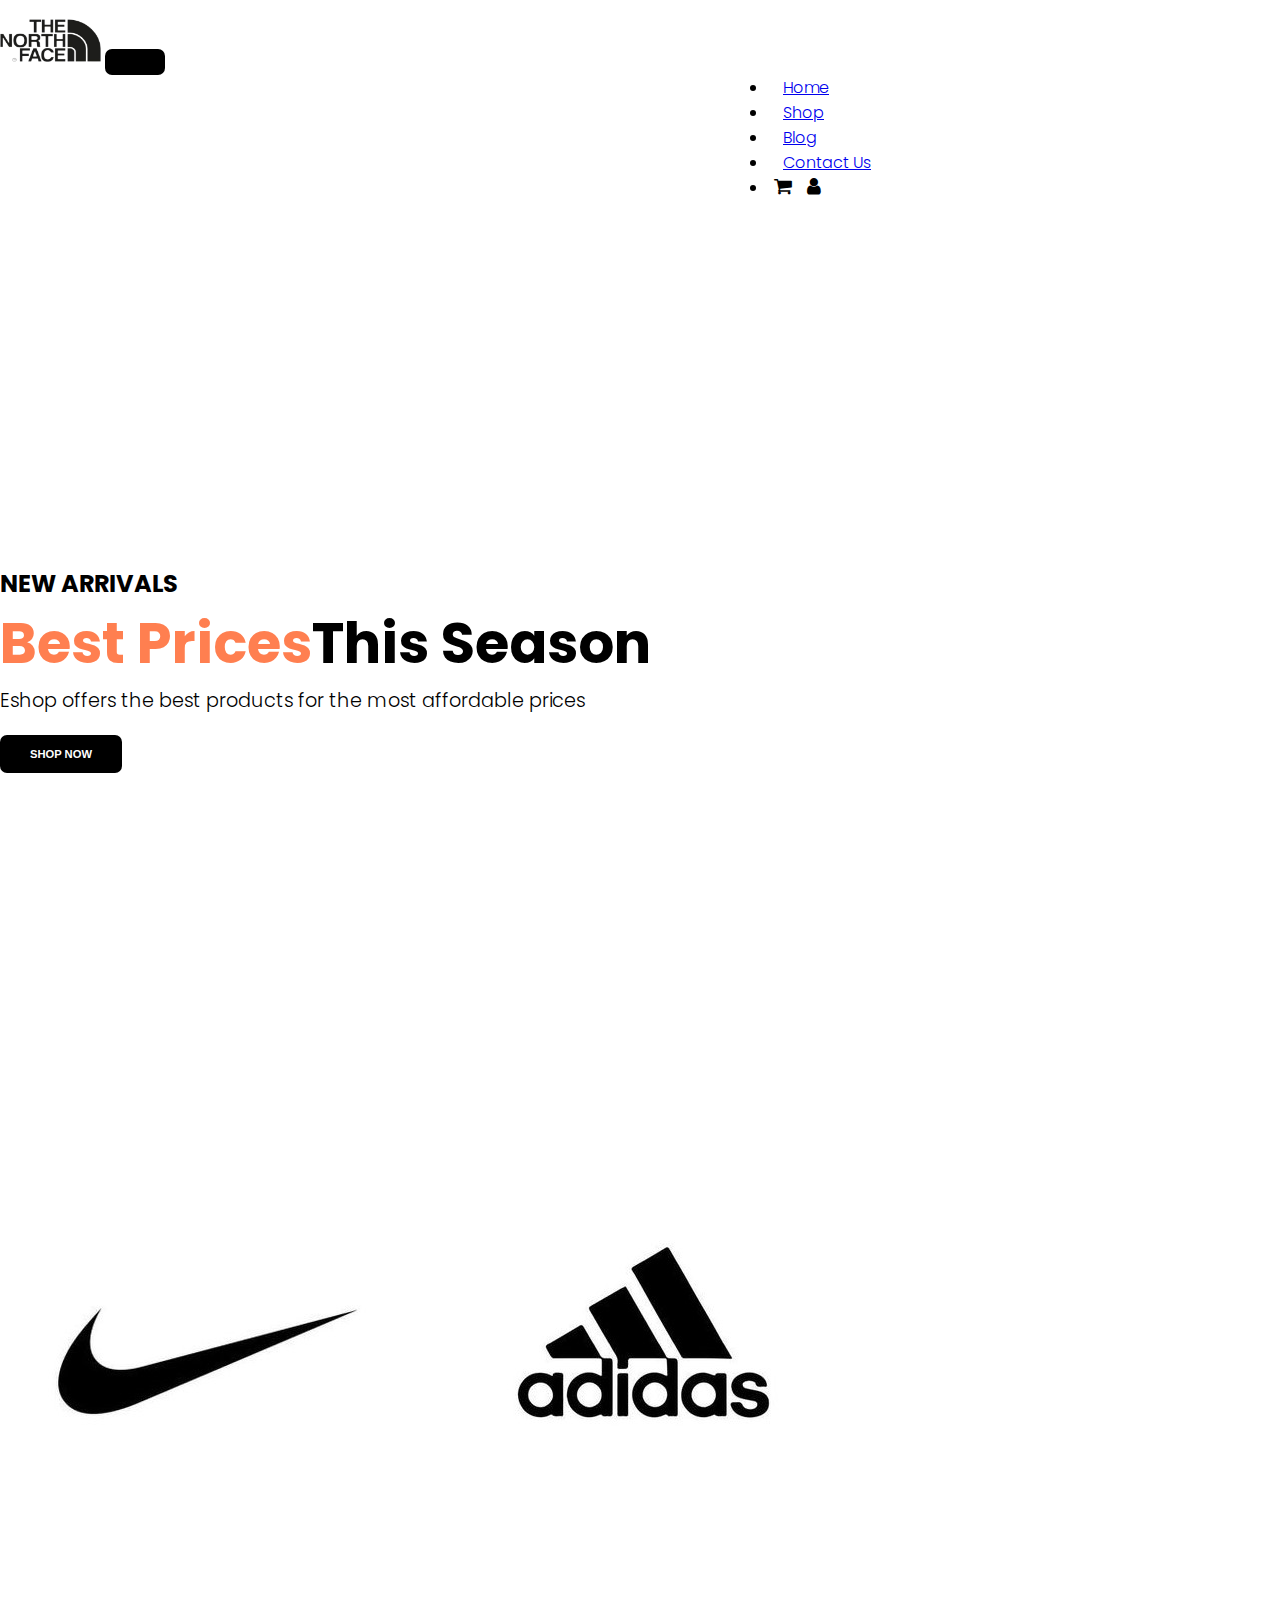
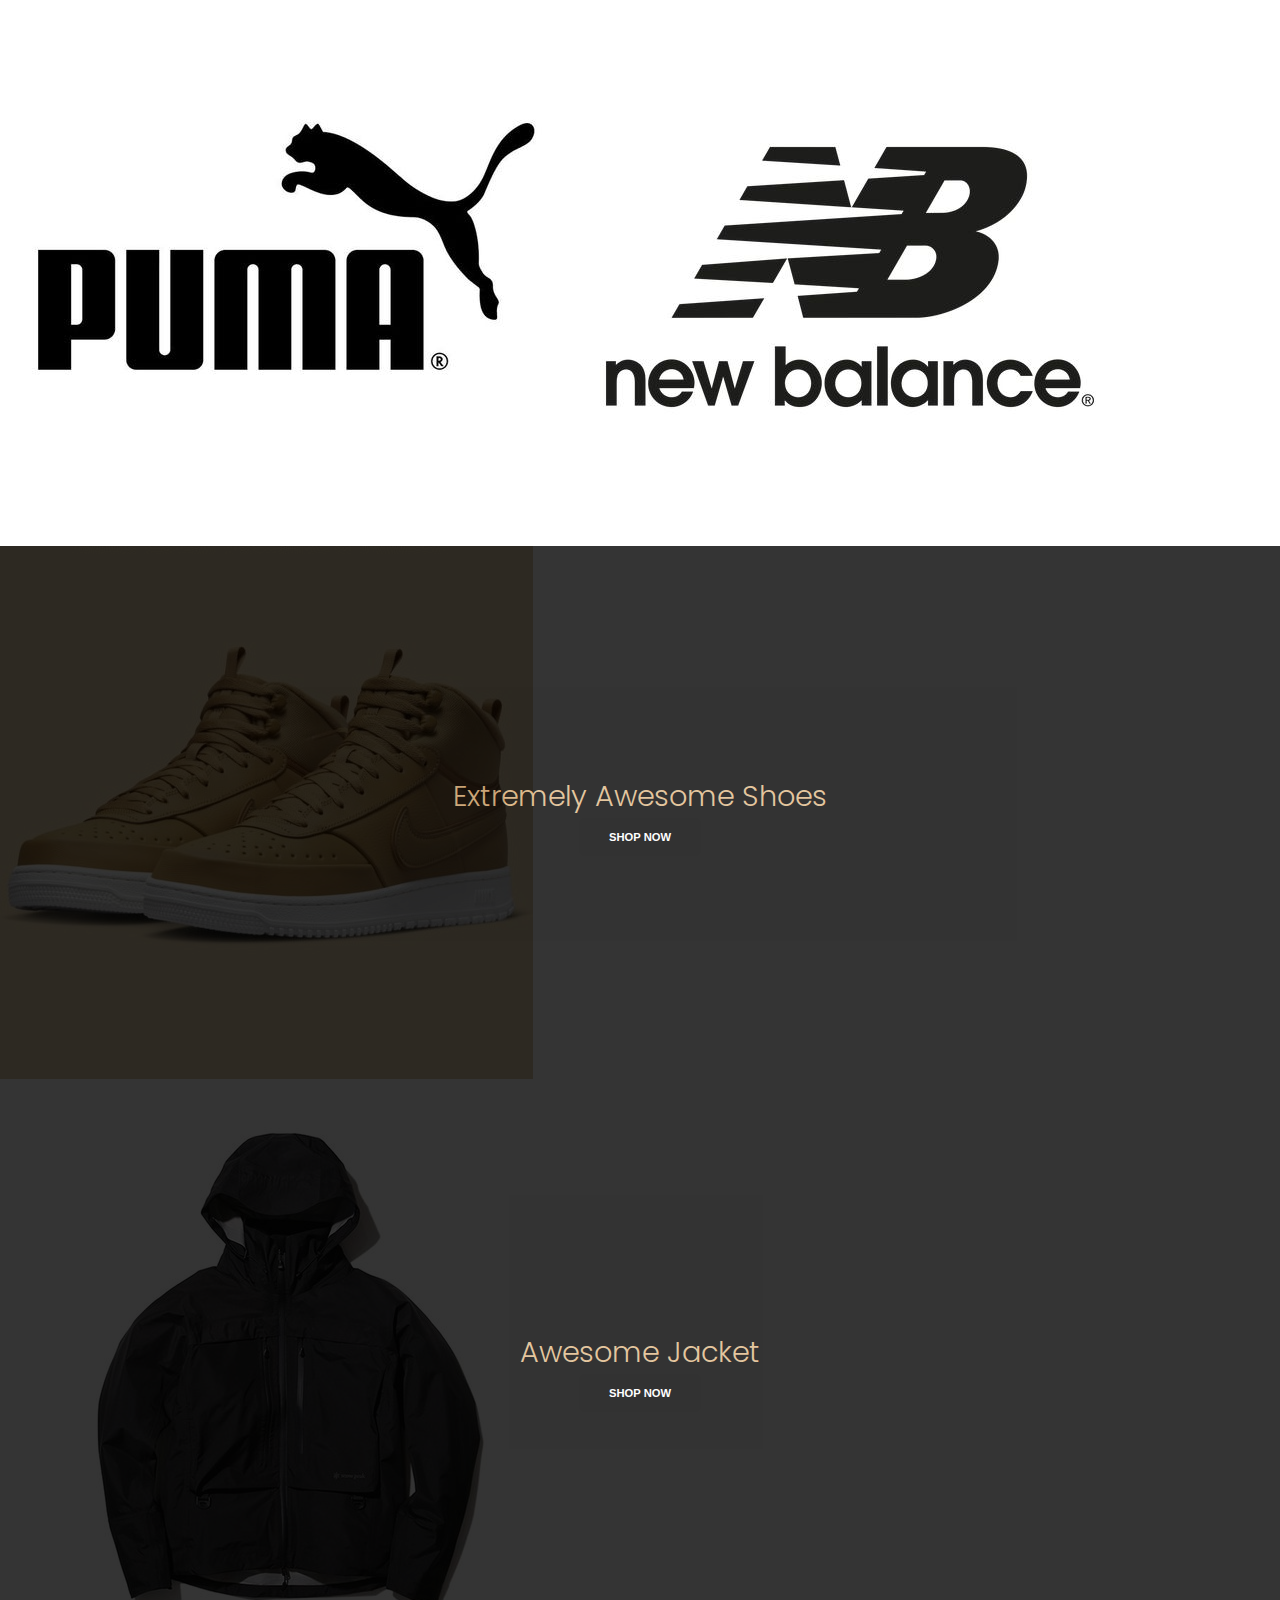
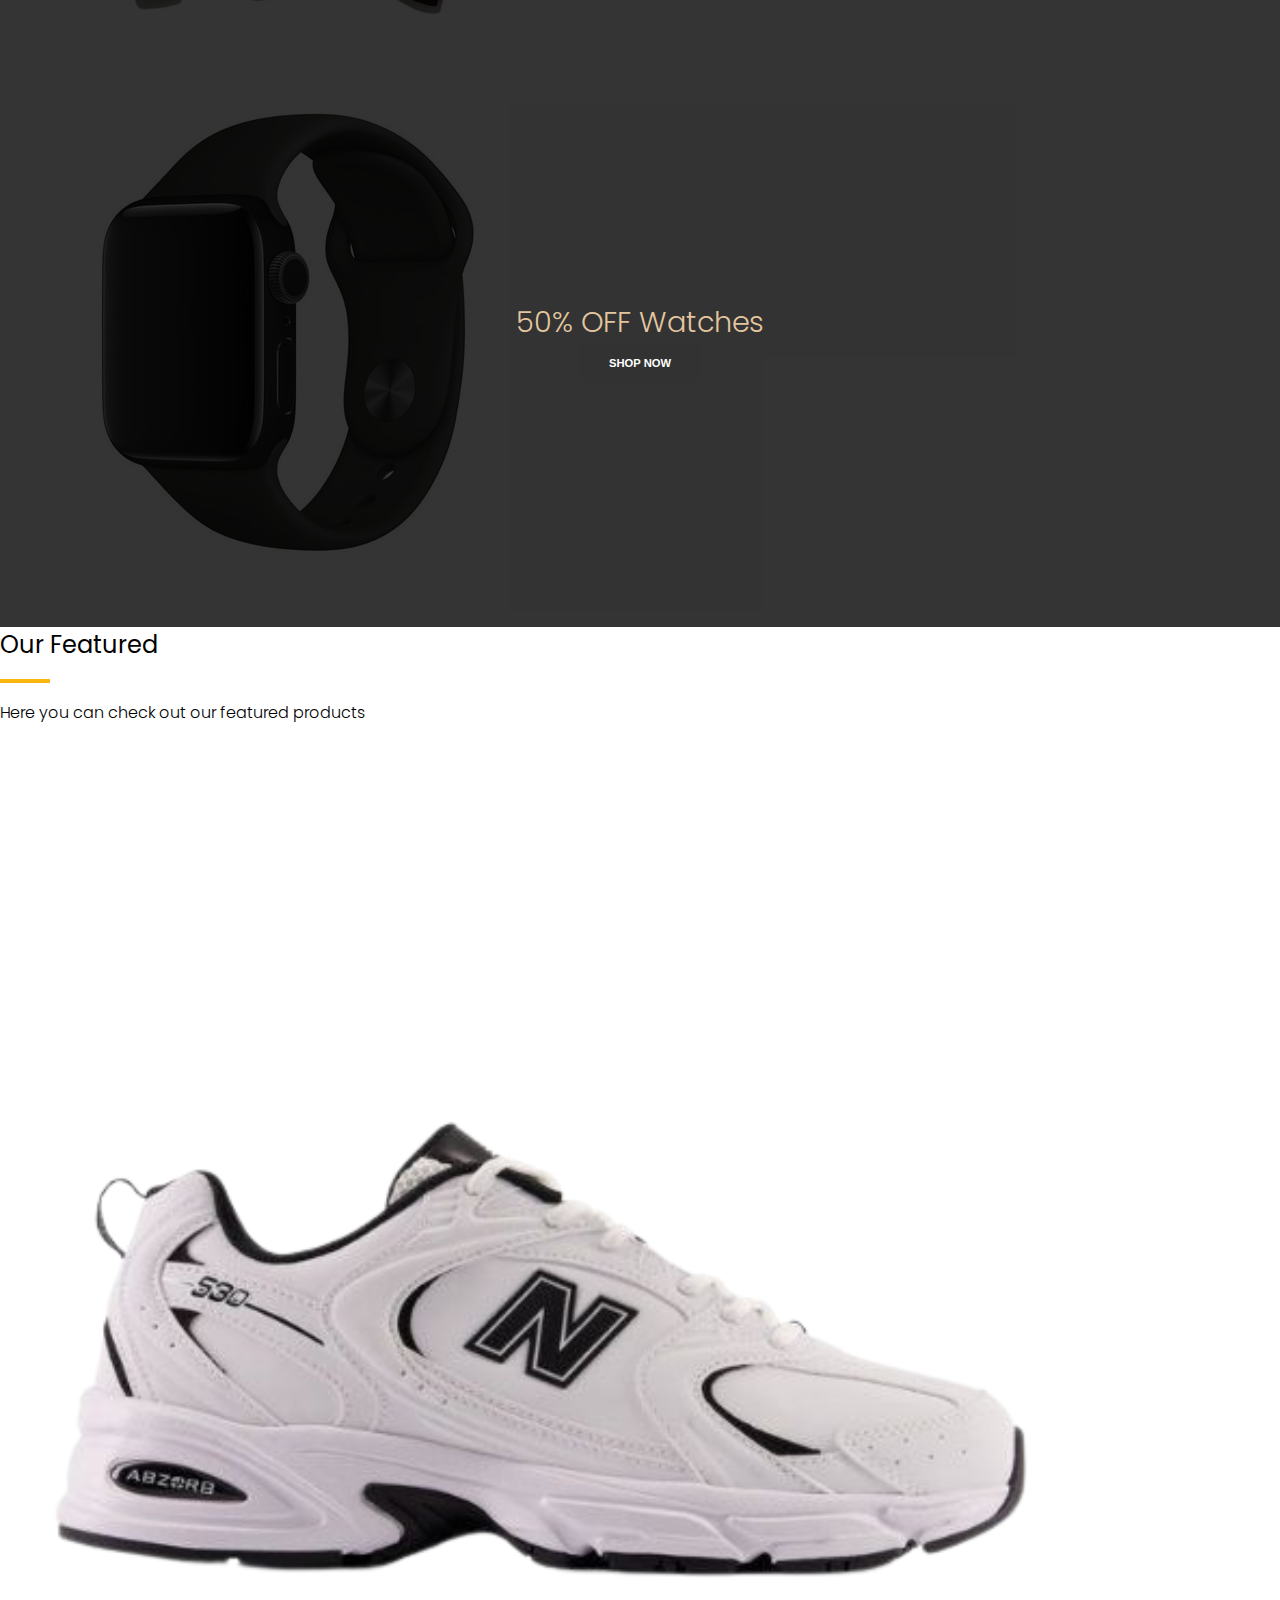
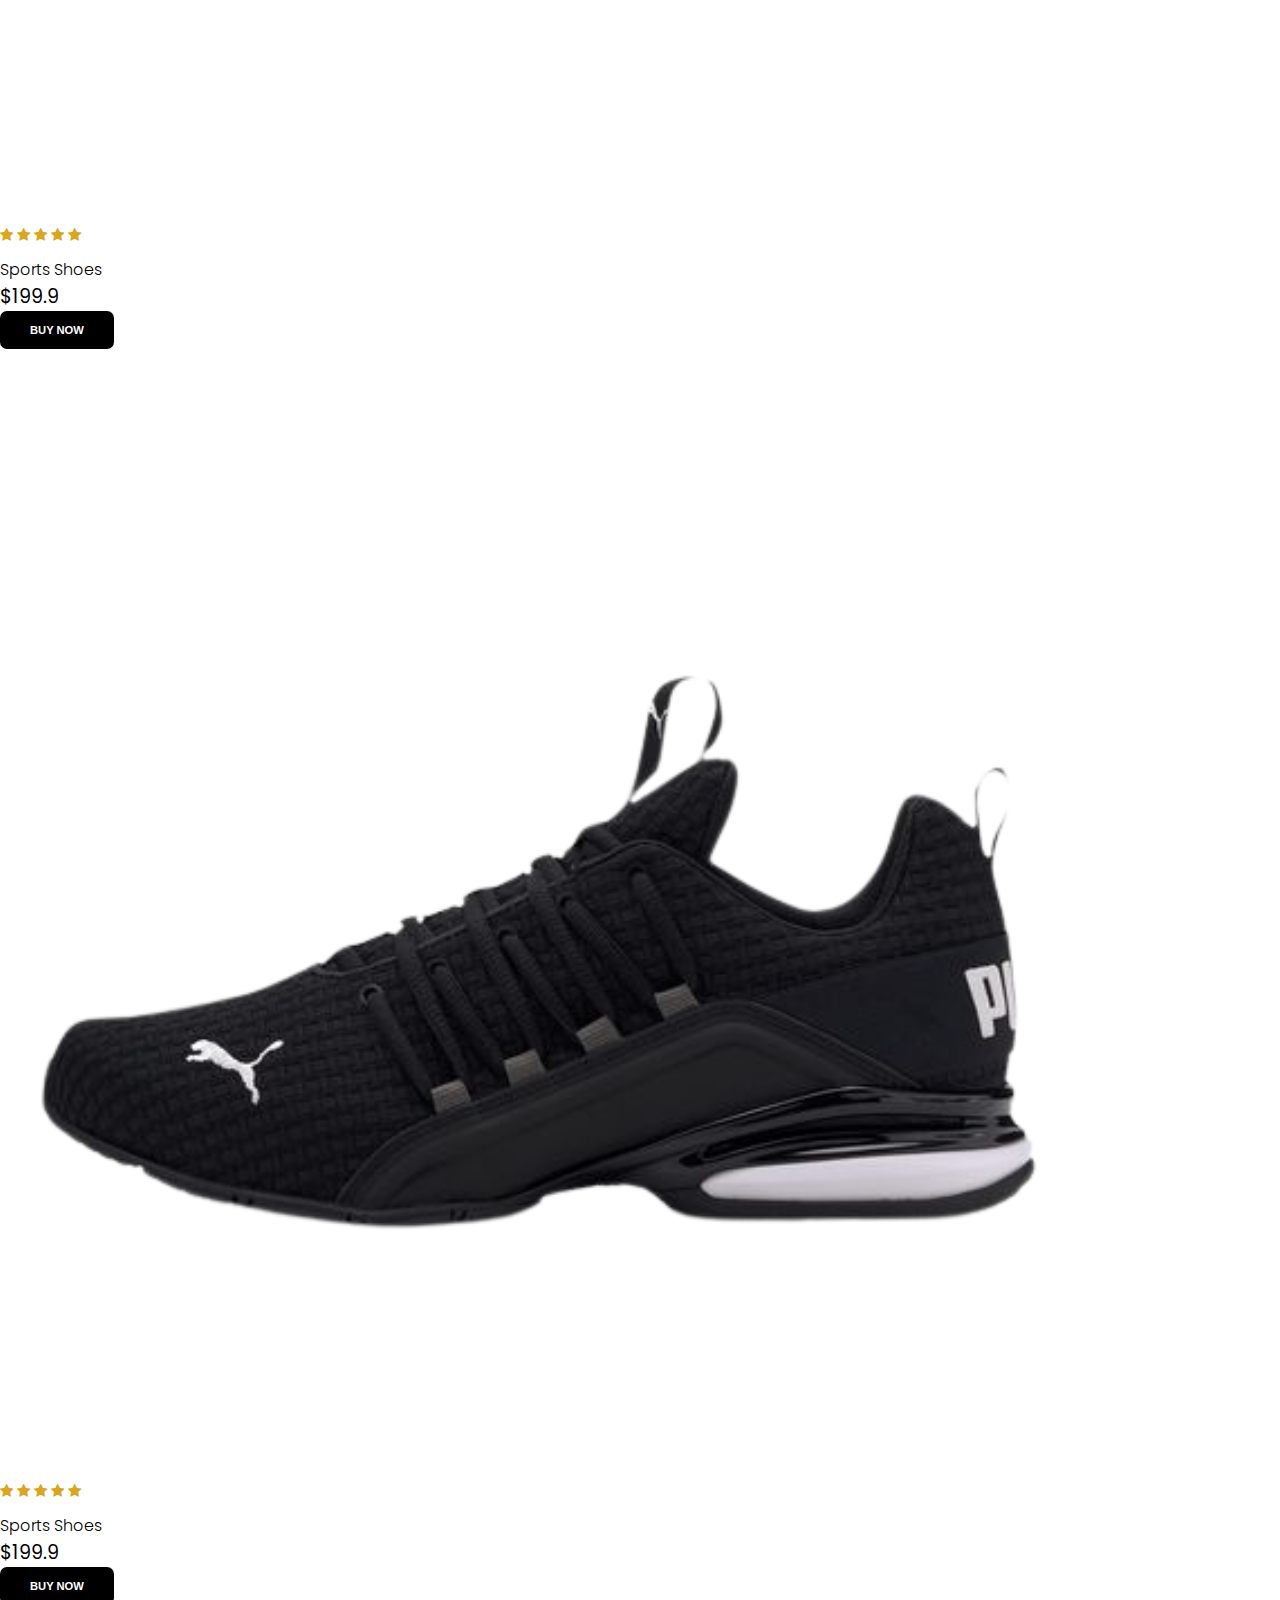
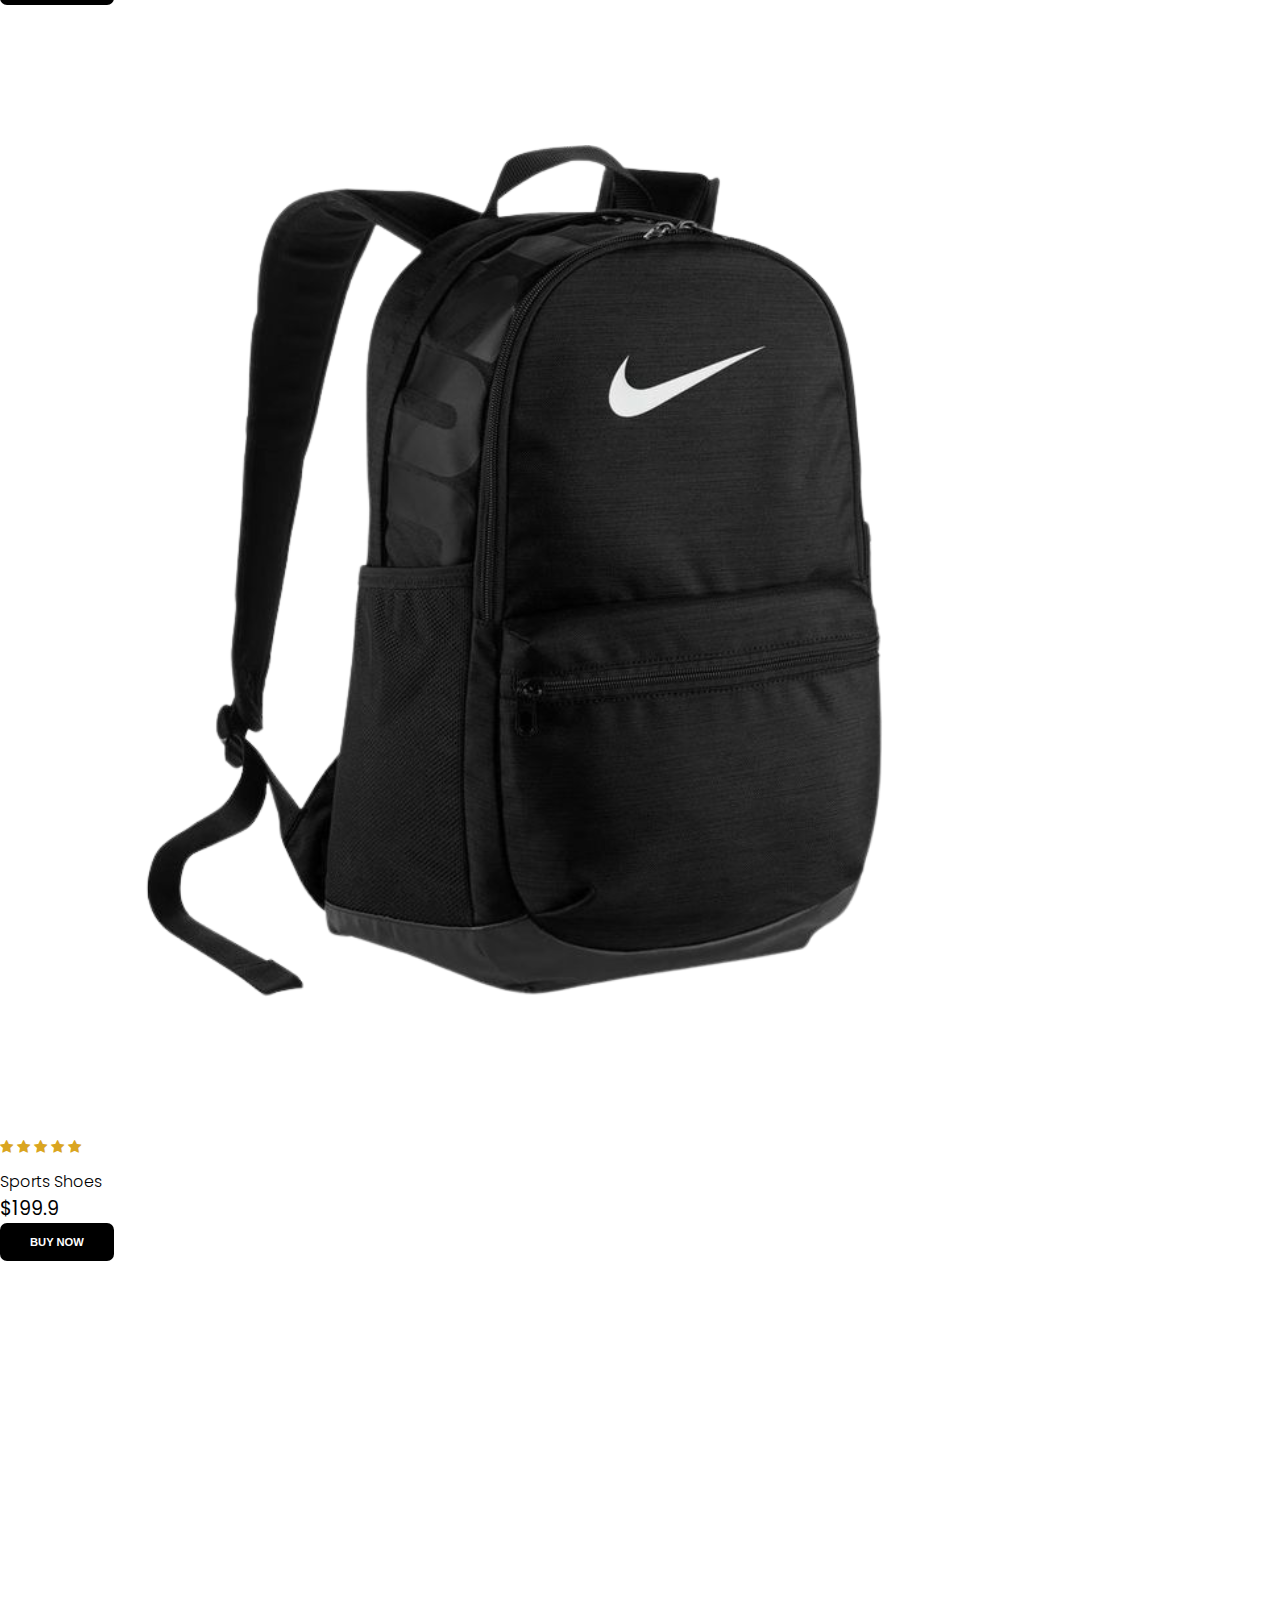
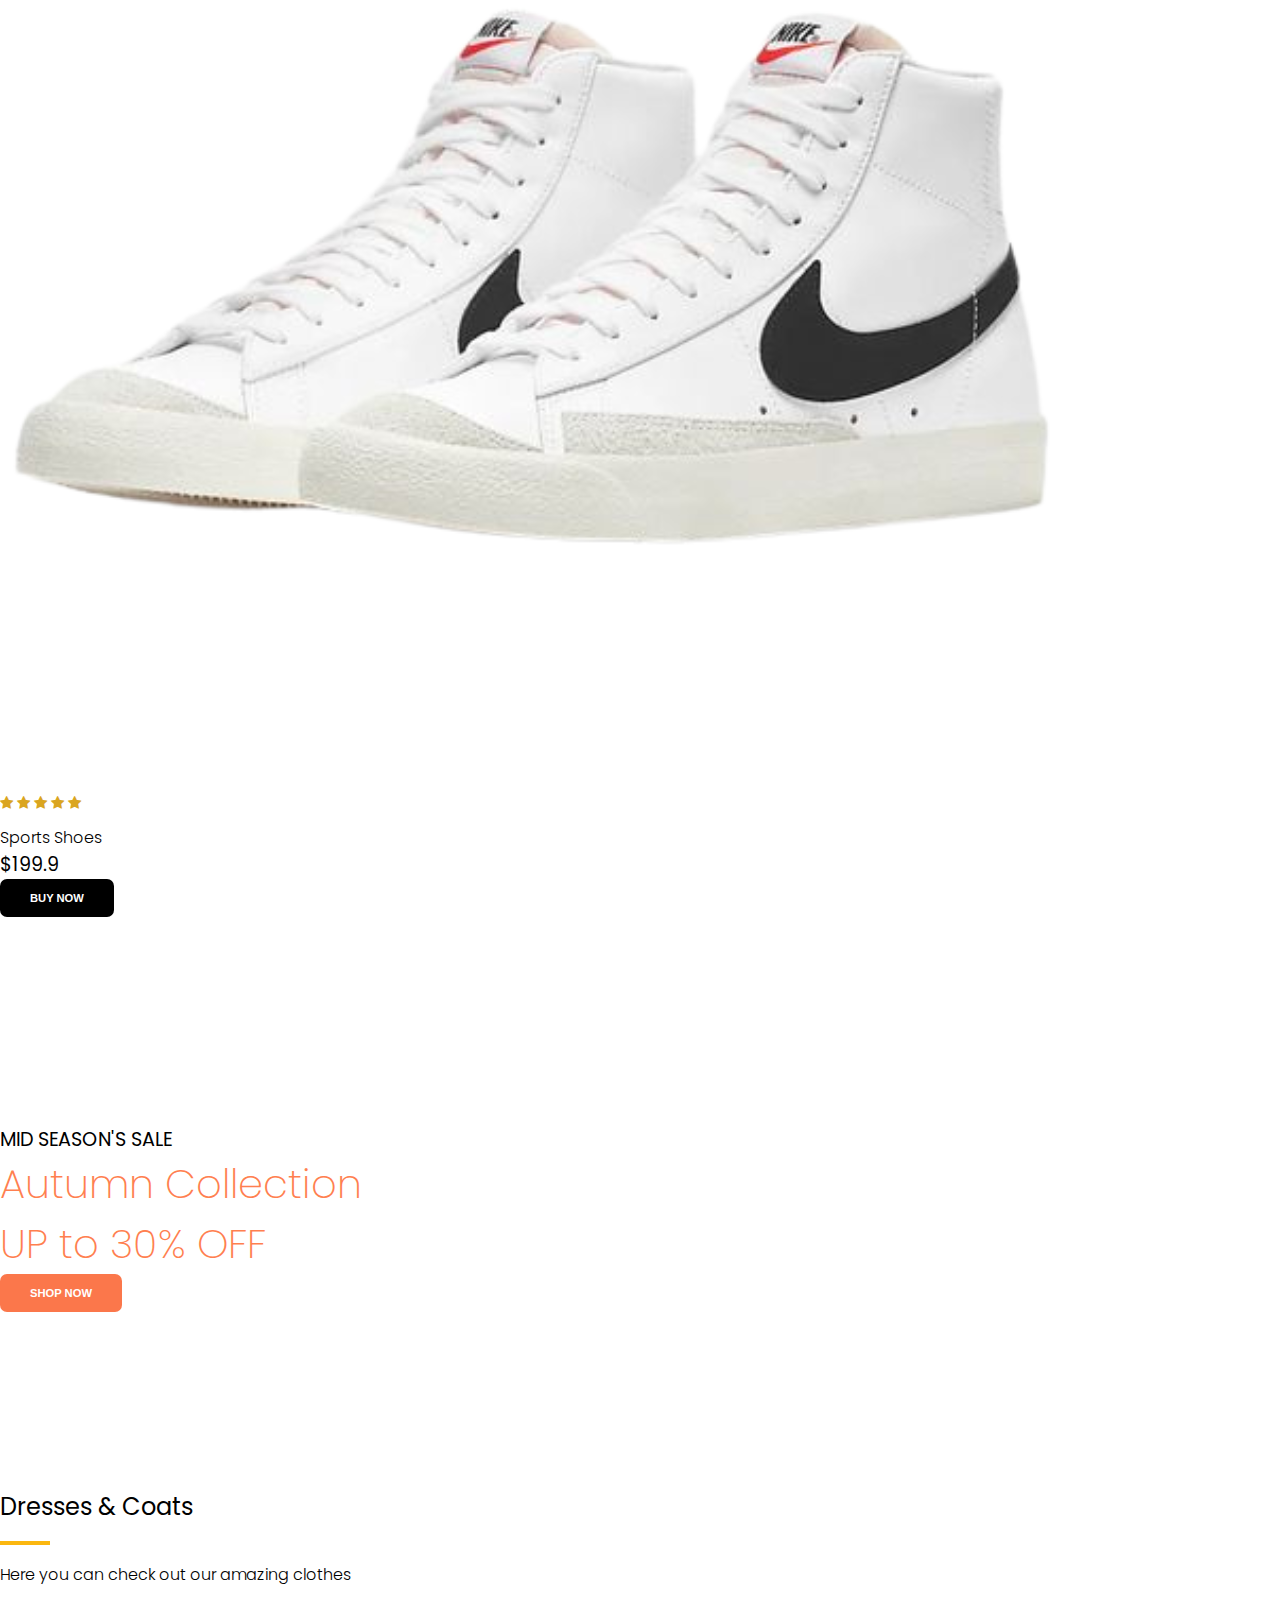
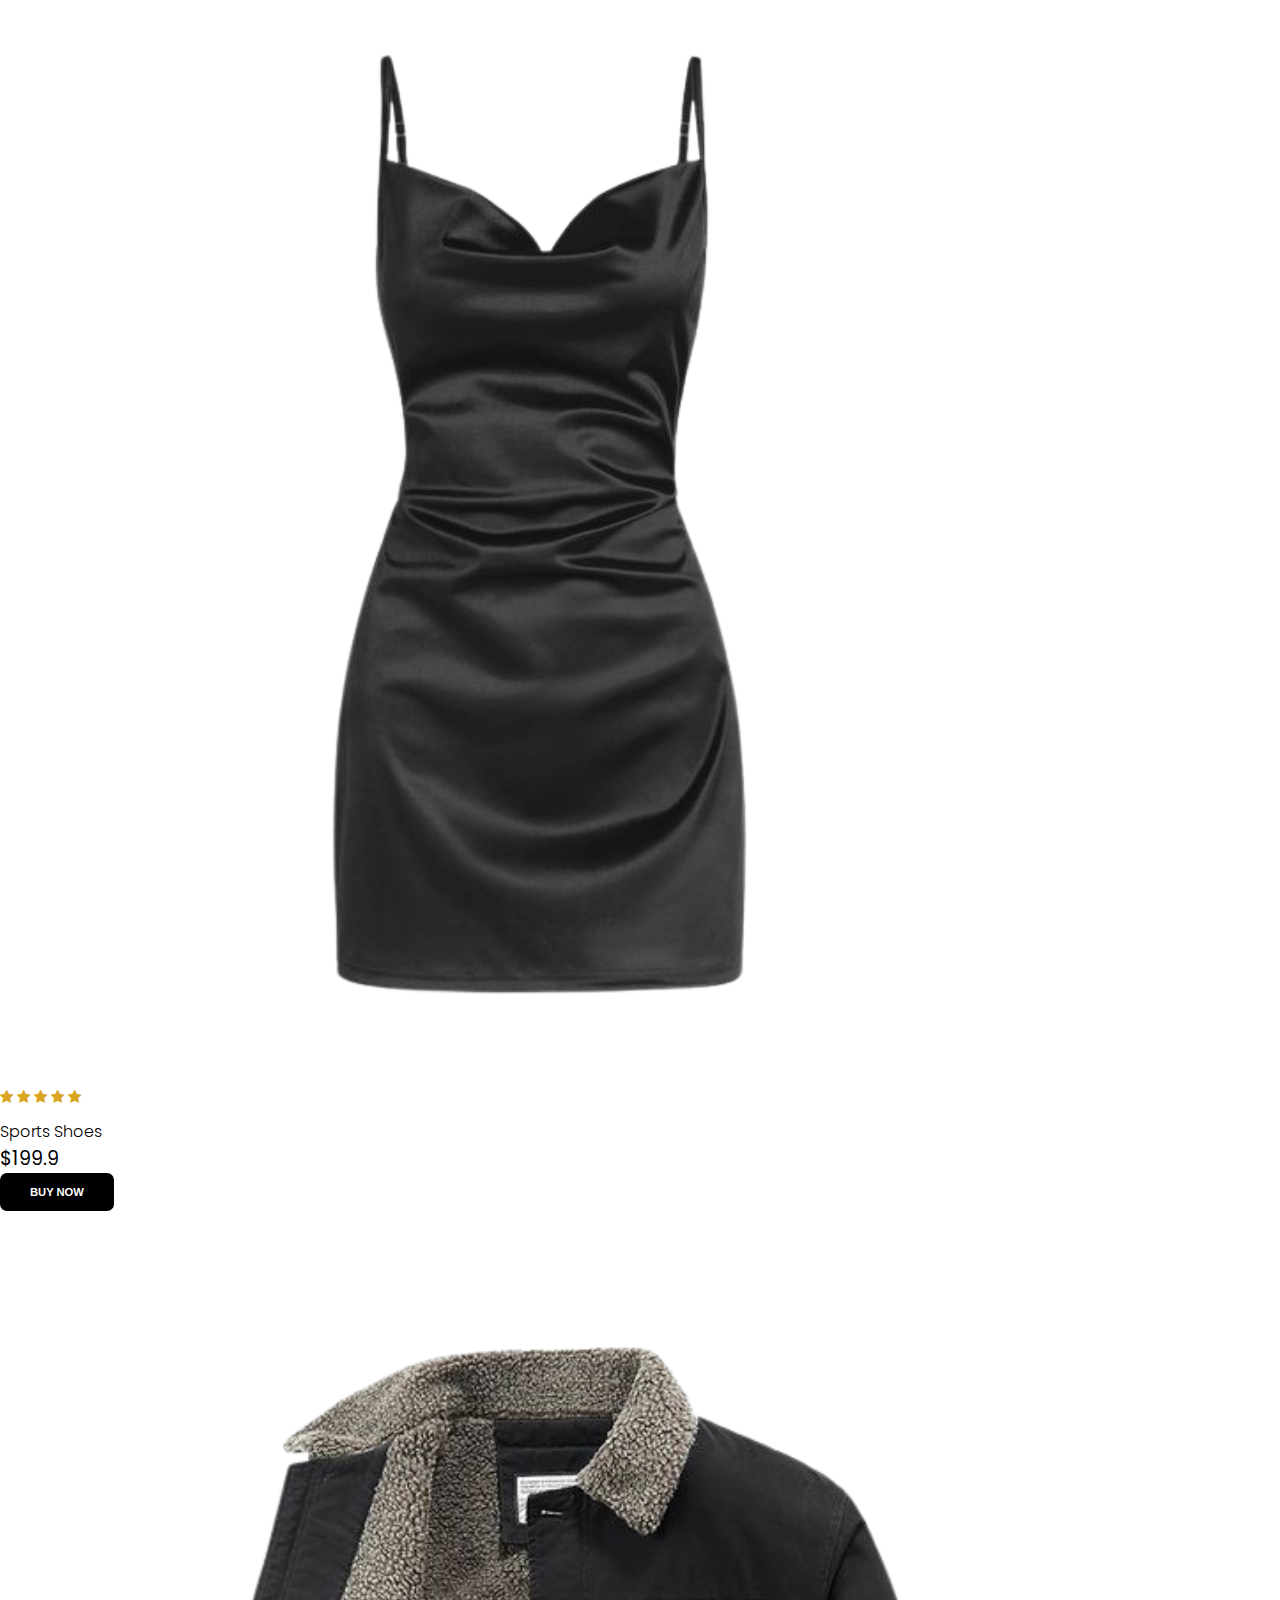
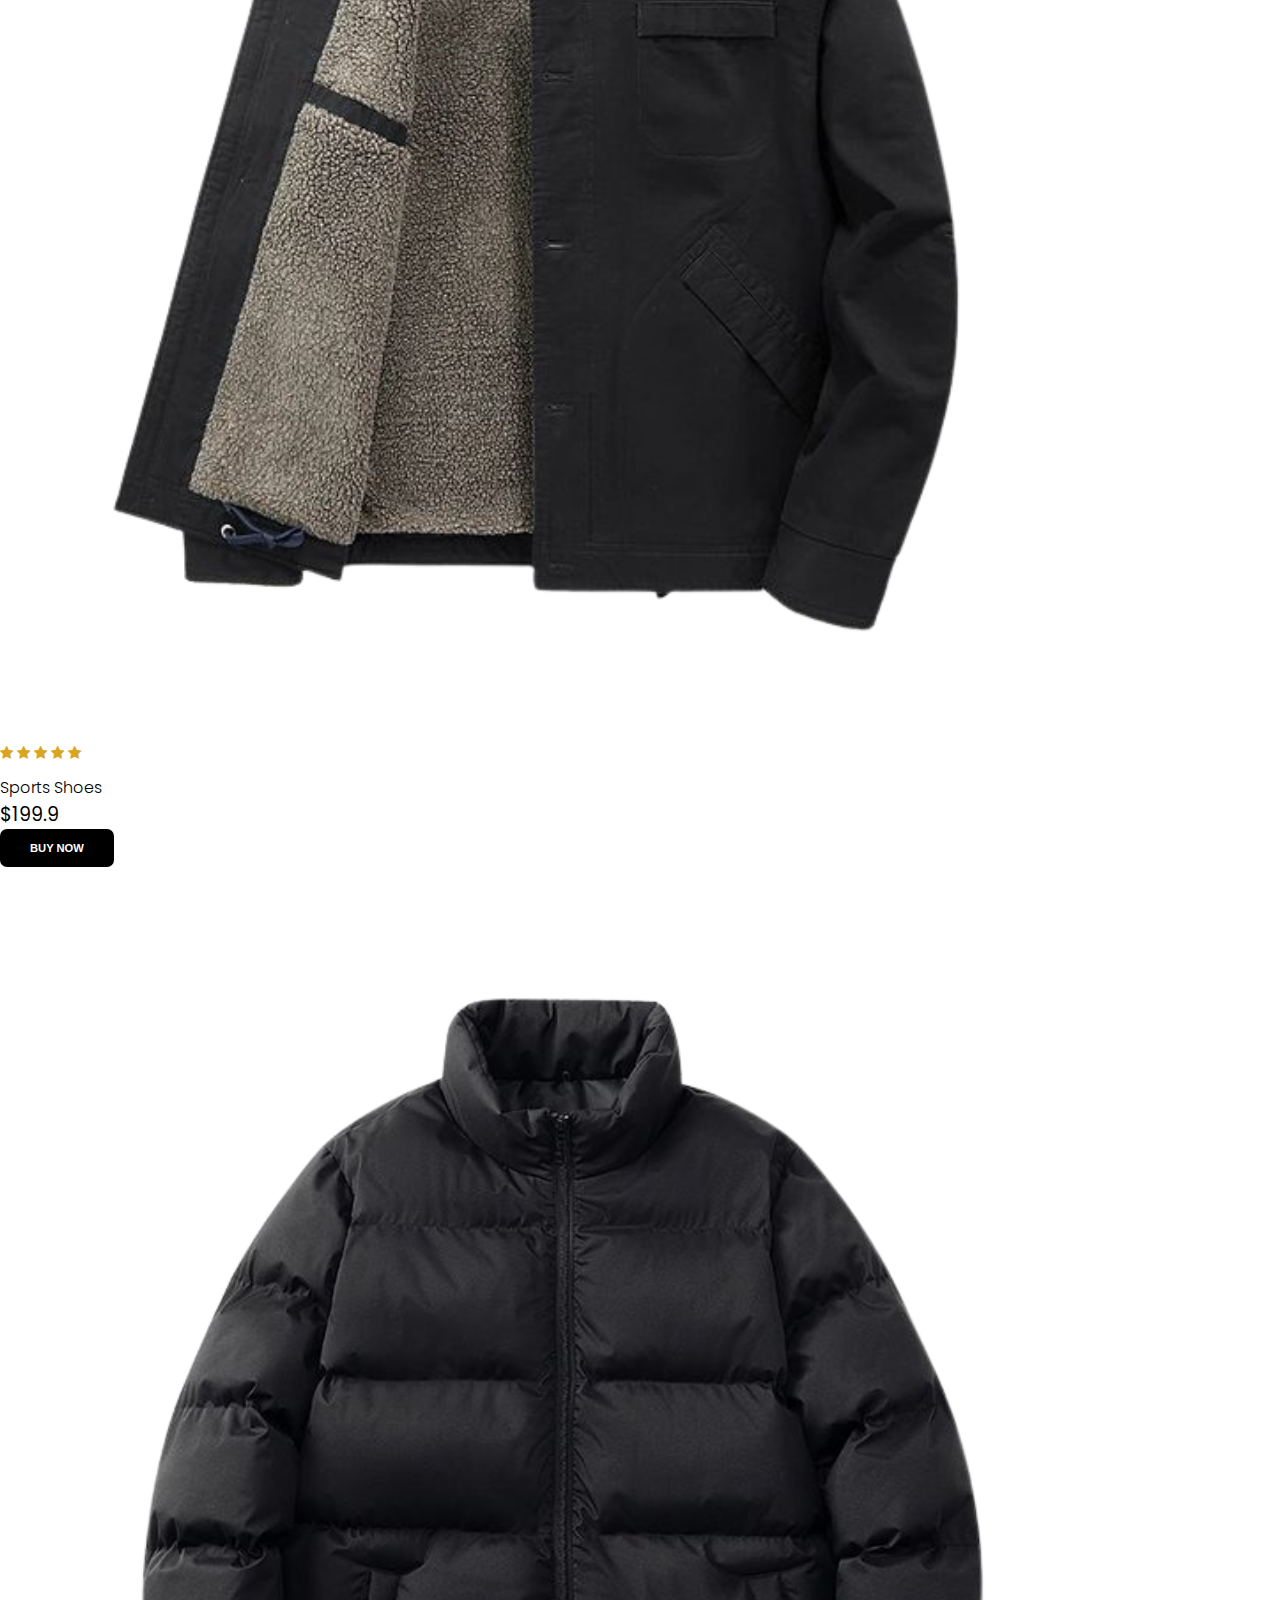
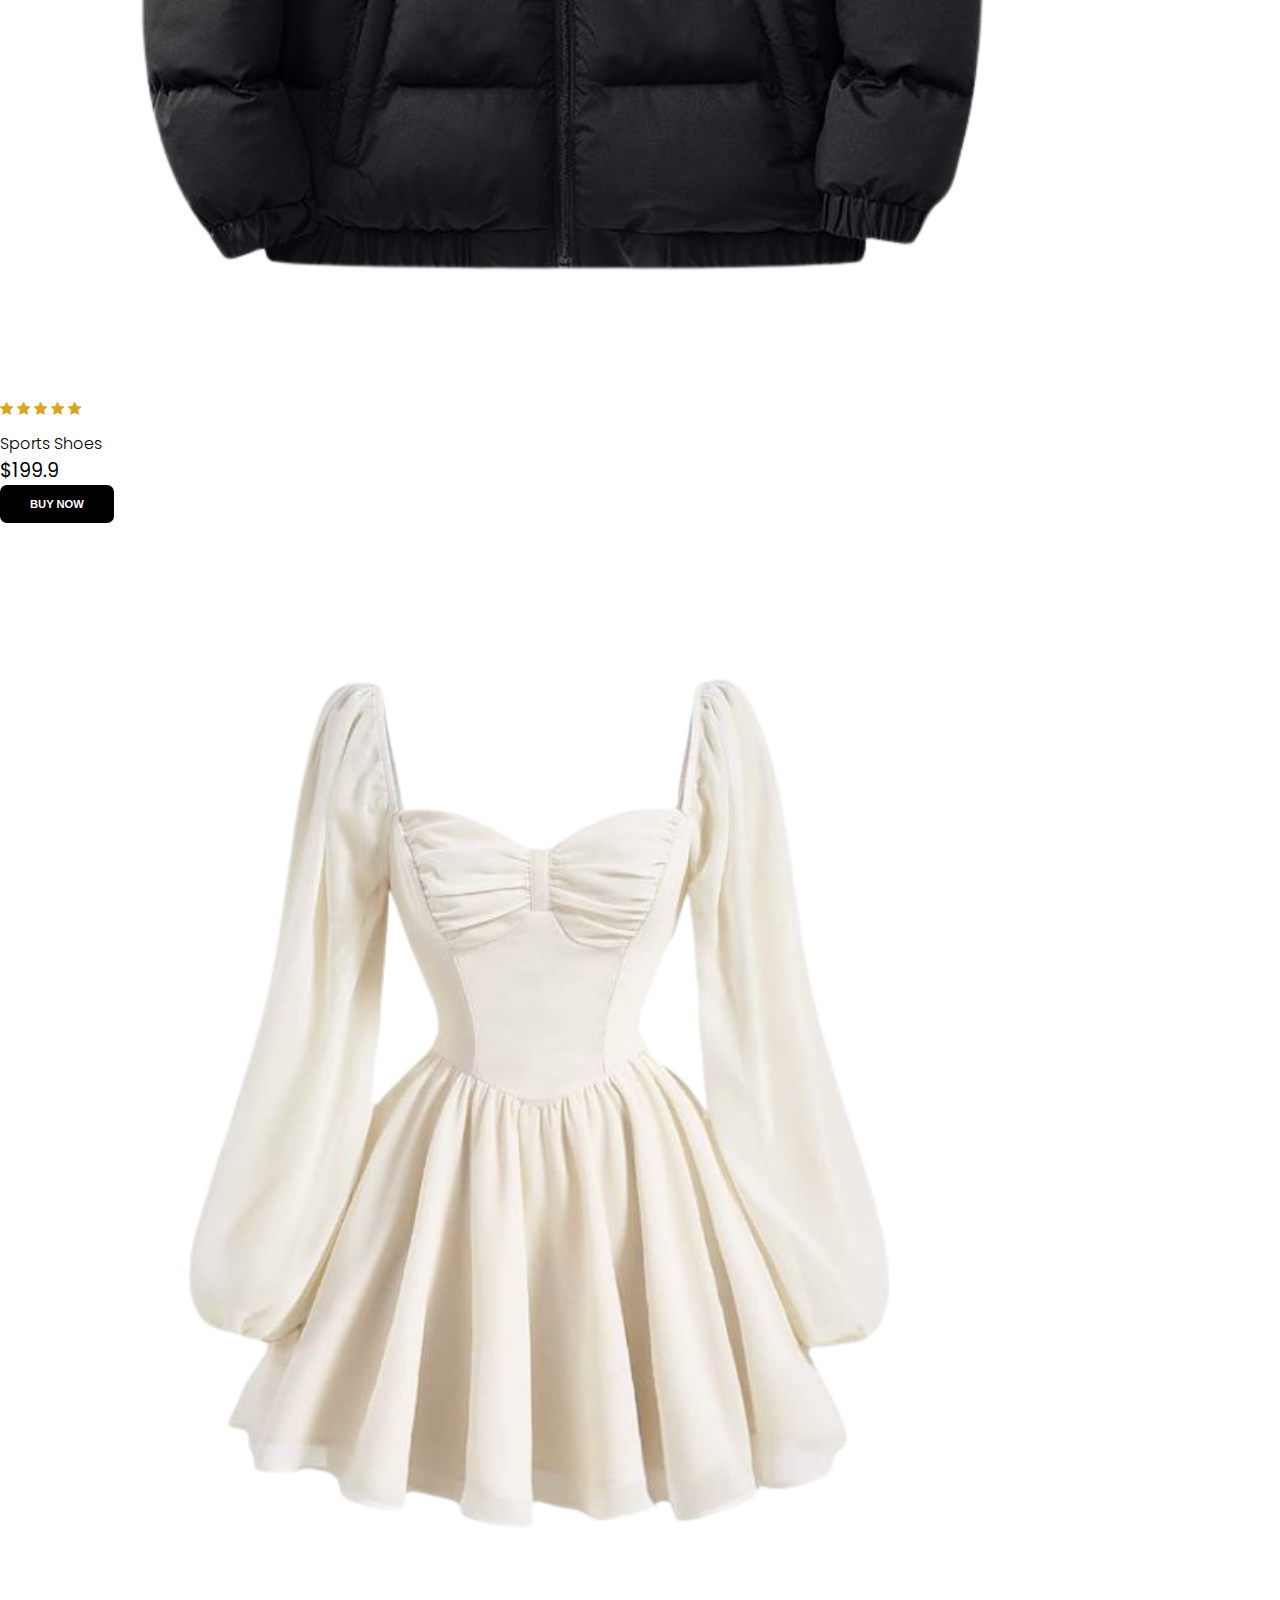
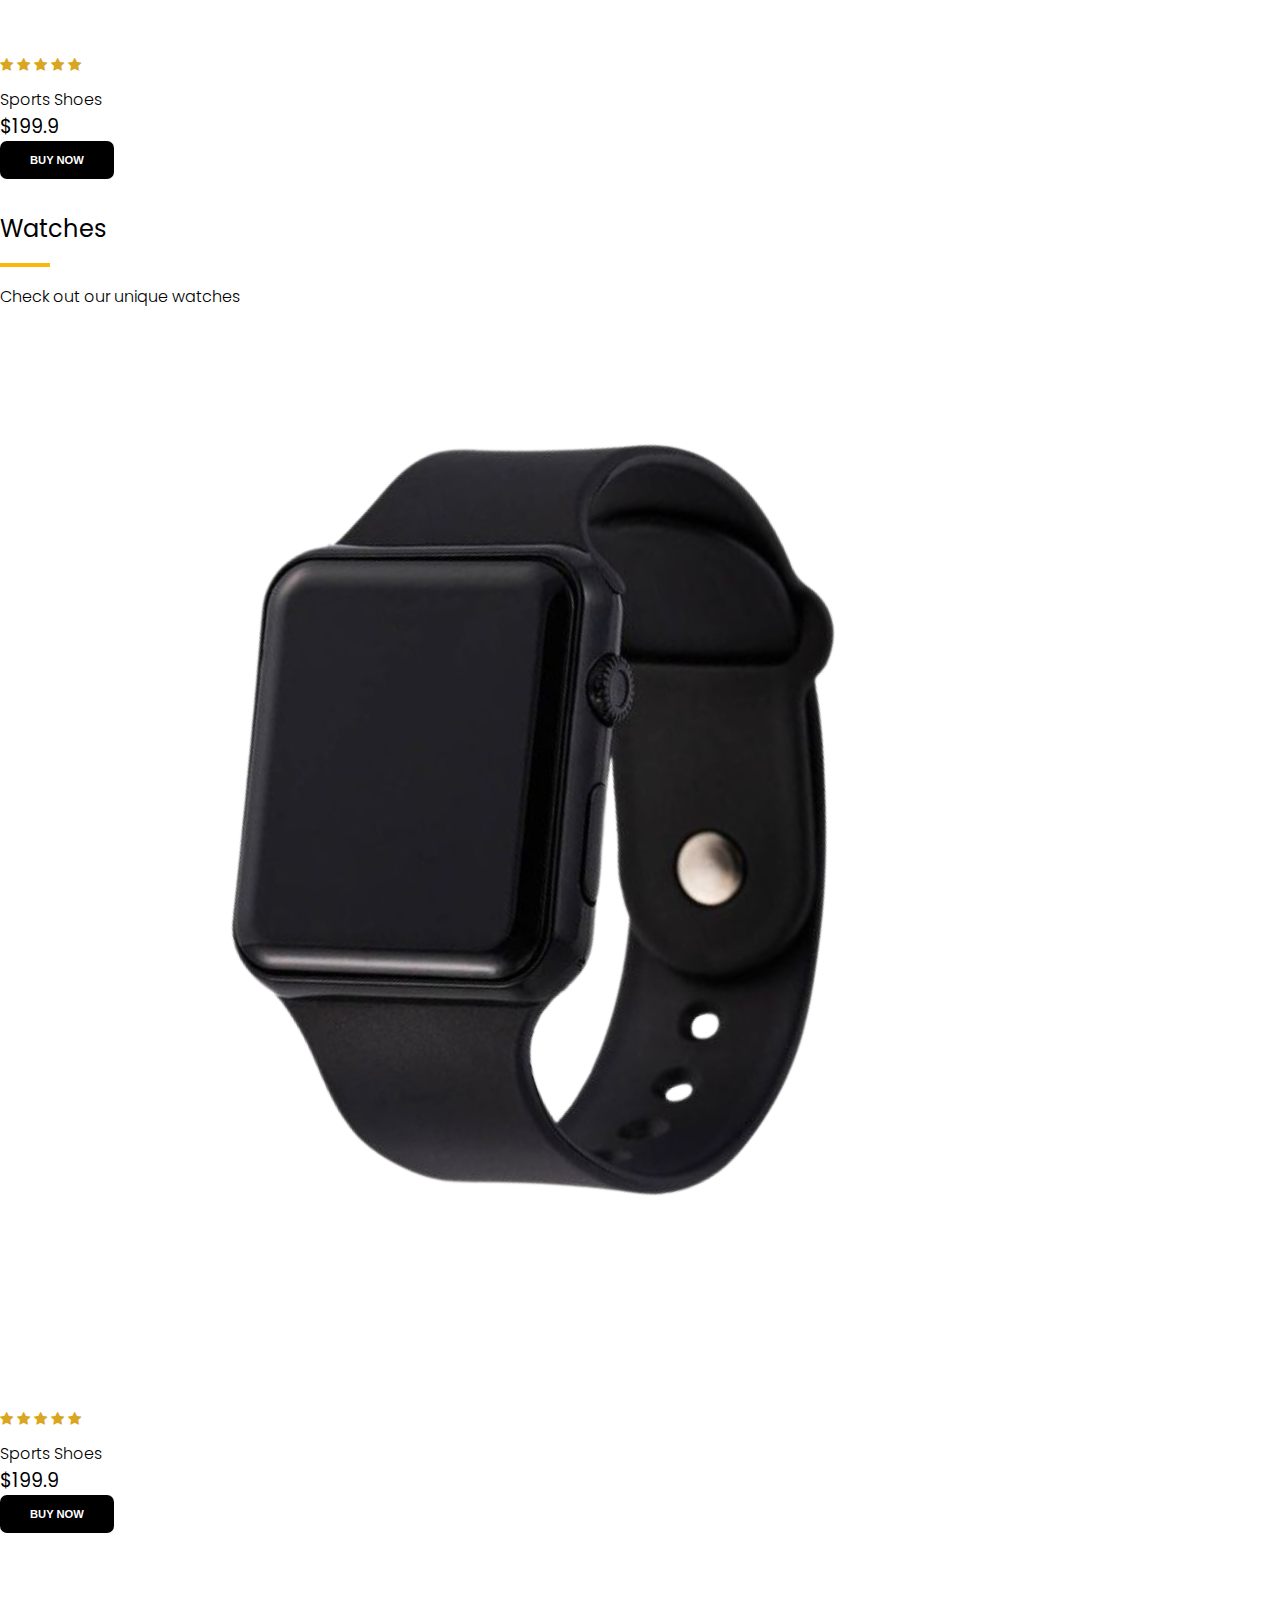
<file: index.html>
<!DOCTYPE html>
<html lang="en">
<head>
    <meta charset="UTF-8">
    <meta name="viewport" content="width=device-width, initial-scale=1.0">
    <link href="https://cdn.jsdelivr.net/npm/bootstrap@5.1.3/dist/css/bootstrap.min.css" rel="stylesheet" integrity="sha384-1BmE4kWBq78iYhFldvKuhfTAU6auU8tT94WrHftjDbrCEXSU1oBoqyl2QvZ6jIW3" crossorigin="anonymous">
    <link rel="stylesheet" href="https://cdnjs.cloudflare.com/ajax/libs/font-awesome/4.7.0/css/font-awesome.min.css">
    <link rel="stylesheet" href="/assets/css/fontawesome.min.css">




    <link rel="stylesheet" href="assets/css/style.css">
    <title>The North Face</title>
    <link rel="icon" href="/assets/imgs/logo2.png" type="image/x-icon">
</head>
<body>
    

    <!--Navbar-->
    <nav class="navbar navbar-expand-lg navbar-light bg-white py-3 fixed-top">
            <div class="container">
                <img class="logo" src="assets/imgs/logo1.png">
            <button class="navbar-toggler" type="button" data-bs-toggle="collapse" data-bs-target="#navbarSupportedContent" aria-controls="navbarSupportedContent" aria-expanded="false" aria-label="Toggle navigation">
                <span class="navbar-toggler-icon"></span>
            </button>
            <div class="collapse navbar-collapse nav-buttons" id="navbarSupportedContent">
                <ul class="navbar-nav me-auto mb-2 mb-lg-0">
                <li class="nav-item">
                    <a class="nav-link" href="index.html">Home</a>
                </li>
                <li class="nav-item">
                    <a class="nav-link" href="shop.html">Shop</a>
                </li>
                <li class="nav-item">
                    <a class="nav-link" href="#">Blog</a>
                </li>
                <li class="nav-item">
                    <a class="nav-link" href="contact.html">Contact Us</a>
                </li>
                <li class="nav-item "> 
                    <a href="cart.html"><i class="fa fa-shopping-cart"></i></a>            
                    <a href="account.html"><i class="fa fa-user"></i></a>
                </li>
                </ul>
            </div>
            </div>
    </nav>


    <!--Home-->
        <section id="home">
            <div class="container">
                <h5>NEW ARRIVALS</h5>
                <h1><span>Best Prices</span>This Season</h1>
                <p>Eshop offers the best products for the most affordable prices</p>
                <button>SHOP NOW</button>
            </div>
        </section>


    <!--Brand-->
    <section id="brand" class="container">
        <div class="row">
            <img class="img-fluid col-lg-3 cold-md-6 col-sm-12" src="/assets/imgs/brand1.jpg">
            <img class="img-fluid col-lg-3 cold-md-6 col-sm-12" src="/assets/imgs/brand2.jpg">
            <img class="img-fluid col-lg-3 cold-md-6 col-sm-12" src="/assets/imgs/brand3.jpg">
            <img class="img-fluid col-lg-3 cold-md-6 col-sm-12" src="/assets/imgs/brand4.jpg">
        </div>
    </section>


    <!--New-->
    <section id="new" class="w-100">
        <div class="row p-0 m-0">
            <!--One-->
            <div class="one col-lg-4 col-md-12 col-sm-12 p-0">
                <img src="assets/imgs/1.jpg" alt="" class="img-fluid">
                <div class="details">
                    <h2>Extremely Awesome Shoes</h2>
                    <button>SHOP NOW</button>
                </div>
            </div>
            <!--Two-->
            <div class="one col-lg-4 col-md-12 col-sm-12 p-0">
                <img src="assets/imgs/2.jpg" alt="" class="img-fluid">
                <div class="details">
                    <h2>Awesome Jacket</h2>
                    <button>SHOP NOW</button>
                </div>
            </div>
            <!--Three-->
            <div class="one col-lg-4 col-md-12 col-sm-12 p-0">
                <img src="assets/imgs/3.jpg" alt="" class="img-fluid">
                <div class="details">
                    <h2>50% OFF Watches</h2>
                    <button>SHOP NOW</button>
                </div>
            </div>
        </div>
    </section>

    <!--Featured-->
    <section id="featured" class="my-5 pb-5">
        <div class="container text-center mt-5 py-5">
            <h3>Our Featured</h3>
            <hr class="mx-auto">
            <p>Here you can check out our featured products</p>
        </div>
        <div class="row mx-auto container-fluid">
            <div class="product text-center col-lg-3 col-md-4 col-sm-12">
                <img src="assets/imgs/featured1.png" class="img-fluid mb-3">
                <div class="star">
                    <i class="fa fa-star"></i>
                    <i class="fa fa-star"></i>
                    <i class="fa fa-star"></i>
                    <i class="fa fa-star"></i>
                    <i class="fa fa-star"></i>
                </div>
                <h5 class ="p-name">Sports Shoes</h5>
                <h4 class ="p-price">$199.9</h4>
                <button class="buy-btn">BUY NOW</button>
            </div>
            <div class="product text-center col-lg-3 col-md-4 col-sm-12">
                <img src="assets/imgs/featured2.png" class="img-fluid mb-3">
                <div class="star">
                    <i class="fa fa-star"></i>
                    <i class="fa fa-star"></i>
                    <i class="fa fa-star"></i>
                    <i class="fa fa-star"></i>
                    <i class="fa fa-star"></i>
                </div>
                <h5 class ="p-name">Sports Shoes</h5>
                <h4 class ="p-price">$199.9</h4>
                <button class="buy-btn">BUY NOW</button>
            </div>
            <div class="product text-center col-lg-3 col-md-4 col-sm-12">
                <img src="assets/imgs/featured3.png" class="img-fluid mb-3">
                <div class="star">
                    <i class="fa fa-star"></i>
                    <i class="fa fa-star"></i>
                    <i class="fa fa-star"></i>
                    <i class="fa fa-star"></i>
                    <i class="fa fa-star"></i>
                </div>
                <h5 class ="p-name">Sports Shoes</h5>
                <h4 class ="p-price">$199.9</h4>
                <button class="buy-btn">BUY NOW</button>
            </div>
            <div class="product text-center col-lg-3 col-md-4 col-sm-12">
                <img src="assets/imgs/featured4.png" class="img-fluid mb-3">
                <div class="star">
                    <i class="fa fa-star"></i>
                    <i class="fa fa-star"></i>
                    <i class="fa fa-star"></i>
                    <i class="fa fa-star"></i>
                    <i class="fa fa-star"></i>
                </div>
                <h5 class ="p-name">Sports Shoes</h5>
                <h4 class ="p-price">$199.9</h4>
                <button class="buy-btn">BUY NOW</button>
            </div>
        </div>
    </section>



    <!--Banner-->
    <section id="banner" class="my-5 py-5">
        <div class="container">
            <h4>MID SEASON'S SALE</h4>
            <h1>Autumn Collection <br> UP to 30% OFF</h1>
            <button>SHOP NOW</button>
        </div>
    </section>
    

    <!--Clothes-->
    <section id="featured" class="my-5">
        <div class="container text-center mt-5 py-5">
            <h3>Dresses & Coats</h3>
            <hr class="mx-auto">
            <p>Here you can check out our amazing clothes</p>
        </div>
        <div class="row mx-auto container-fluid">
            <div class="product text-center col-lg-3 col-md-4 col-sm-12">
                <img src="assets/imgs/clothes1.png" class="img-fluid mb-3">
                <div class="star">
                    <i class="fa fa-star"></i>
                    <i class="fa fa-star"></i>
                    <i class="fa fa-star"></i>
                    <i class="fa fa-star"></i>
                    <i class="fa fa-star"></i>
                </div>
                <h5 class ="p-name">Sports Shoes</h5>
                <h4 class ="p-price">$199.9</h4>
                <button class="buy-btn">BUY NOW</button>
            </div>
            <div class="product text-center col-lg-3 col-md-4 col-sm-12">
                <img src="assets/imgs/clothes2.png" class="img-fluid mb-3">
                <div class="star">
                    <i class="fa fa-star"></i>
                    <i class="fa fa-star"></i>
                    <i class="fa fa-star"></i>
                    <i class="fa fa-star"></i>
                    <i class="fa fa-star"></i>
                </div>
                <h5 class ="p-name">Sports Shoes</h5>
                <h4 class ="p-price">$199.9</h4>
                <button class="buy-btn">BUY NOW</button>
            </div>
            <div class="product text-center col-lg-3 col-md-4 col-sm-12">
                <img src="assets/imgs/clothes3.png" class="img-fluid mb-3">
                <div class="star">
                    <i class="fa fa-star"></i>
                    <i class="fa fa-star"></i>
                    <i class="fa fa-star"></i>
                    <i class="fa fa-star"></i>
                    <i class="fa fa-star"></i>
                </div>
                <h5 class ="p-name">Sports Shoes</h5>
                <h4 class ="p-price">$199.9</h4>
                <button class="buy-btn">BUY NOW</button>
            </div>
            <div class="product text-center col-lg-3 col-md-4 col-sm-12">
                <img src="assets/imgs/clothes4.png" class="img-fluid mb-3">
                <div class="star">
                    <i class="fa fa-star"></i>
                    <i class="fa fa-star"></i>
                    <i class="fa fa-star"></i>
                    <i class="fa fa-star"></i>
                    <i class="fa fa-star"></i>
                </div>
                <h5 class ="p-name">Sports Shoes</h5>
                <h4 class ="p-price">$199.9</h4>
                <button class="buy-btn">BUY NOW</button>
            </div>
        </div>
    </section>


    <!--Watches-->
    <section id="watches" class="my-5">
        <div class="container text-center mt-5 py-5">
            <h3>Watches</h3>
            <hr class="mx-auto">
            <p>Check out our unique watches</p>
        </div>
        <div class="row mx-auto container-fluid">
            <div class="product text-center col-lg-3 col-md-4 col-sm-12">
                <img src="assets/imgs/watch1.png" class="img-fluid mb-3">
                <div class="star">
                    <i class="fa fa-star"></i>
                    <i class="fa fa-star"></i>
                    <i class="fa fa-star"></i>
                    <i class="fa fa-star"></i>
                    <i class="fa fa-star"></i>
                </div>
                <h5 class ="p-name">Sports Shoes</h5>
                <h4 class ="p-price">$199.9</h4>
                <button class="buy-btn">BUY NOW</button>
            </div>
            <div class="product text-center col-lg-3 col-md-4 col-sm-12">
                <img src="assets/imgs/watch2.png" class="img-fluid mb-3">
                <div class="star">
                    <i class="fa fa-star"></i>
                    <i class="fa fa-star"></i>
                    <i class="fa fa-star"></i>
                    <i class="fa fa-star"></i>
                    <i class="fa fa-star"></i>
                </div>
                <h5 class ="p-name">Sports Shoes</h5>
                <h4 class ="p-price">$199.9</h4>
                <button class="buy-btn">BUY NOW</button>
            </div>
            <div class="product text-center col-lg-3 col-md-4 col-sm-12">
                <img src="assets/imgs/watch3.png" class="img-fluid mb-3">
                <div class="star">
                    <i class="fa fa-star"></i>
                    <i class="fa fa-star"></i>
                    <i class="fa fa-star"></i>
                    <i class="fa fa-star"></i>
                    <i class="fa fa-star"></i>
                </div>
                <h5 class ="p-name">Sports Shoes</h5>
                <h4 class ="p-price">$199.9</h4>
                <button class="buy-btn">BUY NOW</button>
            </div>
            <div class="product text-center col-lg-3 col-md-4 col-sm-12">
                <img src="assets/imgs/watch4.png" class="img-fluid mb-3">
                <div class="star">
                    <i class="fa fa-star"></i>
                    <i class="fa fa-star"></i>
                    <i class="fa fa-star"></i>
                    <i class="fa fa-star"></i>
                    <i class="fa fa-star"></i>
                </div>
                <h5 class ="p-name">Sports Shoes</h5>
                <h4 class ="p-price">$199.9</h4>
                <button class="buy-btn">BUY NOW</button>
            </div>
        </div>
    </section>



    <!--Shoes-->
    <section id="shoes" class="my-5">
        <div class="container text-center mt-5 py-5">
            <h3>Shoes</h3>
            <hr class="mx-auto">
            <p>Here you can check out our amazing shoes</p>
        </div>
        <div class="row mx-auto container-fluid">
            <div class="product text-center col-lg-3 col-md-4 col-sm-12">
                <img src="assets/imgs/shoes1.png" class="img-fluid mb-3">
                <div class="star">
                    <i class="fa fa-star"></i>
                    <i class="fa fa-star"></i>
                    <i class="fa fa-star"></i>
                    <i class="fa fa-star"></i>
                    <i class="fa fa-star"></i>
                </div>
                <h5 class ="p-name">Sports Shoes</h5>
                <h4 class ="p-price">$199.9</h4>
                <button class="buy-btn">BUY NOW</button>
            </div>
            <div class="product text-center col-lg-3 col-md-4 col-sm-12">
                <img src="assets/imgs/shoes2.png" class="img-fluid mb-3">
                <div class="star">
                    <i class="fa fa-star"></i>
                    <i class="fa fa-star"></i>
                    <i class="fa fa-star"></i>
                    <i class="fa fa-star"></i>
                    <i class="fa fa-star"></i>
                </div>
                <h5 class ="p-name">Sports Shoes</h5>
                <h4 class ="p-price">$199.9</h4>
                <button class="buy-btn">BUY NOW</button>
            </div>
            <div class="product text-center col-lg-3 col-md-4 col-sm-12">
                <img src="assets/imgs/shoes3.png" class="img-fluid mb-3">
                <div class="star">
                    <i class="fa fa-star"></i>
                    <i class="fa fa-star"></i>
                    <i class="fa fa-star"></i>
                    <i class="fa fa-star"></i>
                    <i class="fa fa-star"></i>
                </div>
                <h5 class ="p-name">Sports Shoes</h5>
                <h4 class ="p-price">$199.9</h4>
                <button class="buy-btn">BUY NOW</button>
            </div>
            <div class="product text-center col-lg-3 col-md-4 col-sm-12">
                <img src="assets/imgs/shoes4.png" class="img-fluid mb-3">
                <div class="star">
                    <i class="fa fa-star"></i>
                    <i class="fa fa-star"></i>
                    <i class="fa fa-star"></i>
                    <i class="fa fa-star"></i>
                    <i class="fa fa-star"></i>
                </div>
                <h5 class ="p-name">Sports Shoes</h5>
                <h4 class ="p-price">$199.9</h4>
                <button class="buy-btn">BUY NOW</button>
            </div>
        </div>
    </section>



    <!--Footer-->
    <footer class="mt-5 pt-5">
        <div class="row container mx-auto pt-5">
            <div class="footer-one col-lg-3 col-md-6 col-sm-12">
                <img src="assets/imgs/logo2.png" class="logo2" alt="">
                <p class="pt-3">We provide the best products the  most affordable prices</p>
                <img class="logo3" src="/assets/imgs/logo3.png">
            <img class="logo3" src="/assets/imgs/logo4.png">
            </div>
            <div class="footer-one col-lg-3 col-md-6 col-sm-12">
                <h5 class="pb-2">Featured</h5>
                <ul>
                    <li><a href="#">men</a></li>
                    <li><a href="#">women</a></li>
                    <li><a href="#">boys</a></li>
                    <li><a href="#">girls</a></li>
                    <li><a href="#">new arrivals</a></li>
                    <li><a href="#">clothes</a></li>
                </ul>
            </div>
            <div class="footer-one col-lg-3 col-md-6 col-sm-12">
                <h5 class="pb-2">Contact Us</h5>
                <div>
                    <h6>Address</h6>
                    <p>1234 Street Name, City</p>
                </div>
                <div>
                    <h6>Phone</h6>
                    <p>12 345 678</p>
                </div>
                <div>
                    <h6>Email</h6>
                    <p>contact@gmail.com</p>
                </div>
            </div>
            <div class="footer-one col-lg-3 col-md-6 col-sm-12">
                <h5 class="pb-2">Products</h5>
                <div class="row">
                    <ul>
                        <li><a href="#">shoes</a></li>
                        <li><a href="#">watches</a></li>
                        <li><a href="#">coats</a></li>
                        <li><a href="#">dresses</a></li>
                        <li><a href="#">bags</a></li>
                        <li><a href="#"><i class="fa fa-facebook"></i></a>
                        <a href="#"><i class="fa fa-instagram"></i></a>
                        <a href="#"><i class="fa fa-linkedin"></i></a></li>
                    </ul>
                </div>
            </div>
        </div>


        <div class="copyright mt-5">
            <div class="row container mx-auto text-center">
                    <p>eCommerce @ 2025 All Rights Reserves</p>
            </div>
        </div>
    </footer>

    <script src="https://cdn.jsdelivr.net/npm/bootstrap@5.1.3/dist/js/bootstrap.bundle.min.js" integrity="sha384-ka7Sk0Gln4gmtz2MlQnikT1wXgYsOg+OMhuP+IlRH9sENBO0LRn5q+8nbTov4+1p" crossorigin="anonymous"></script>

</body>
</html>
</file>
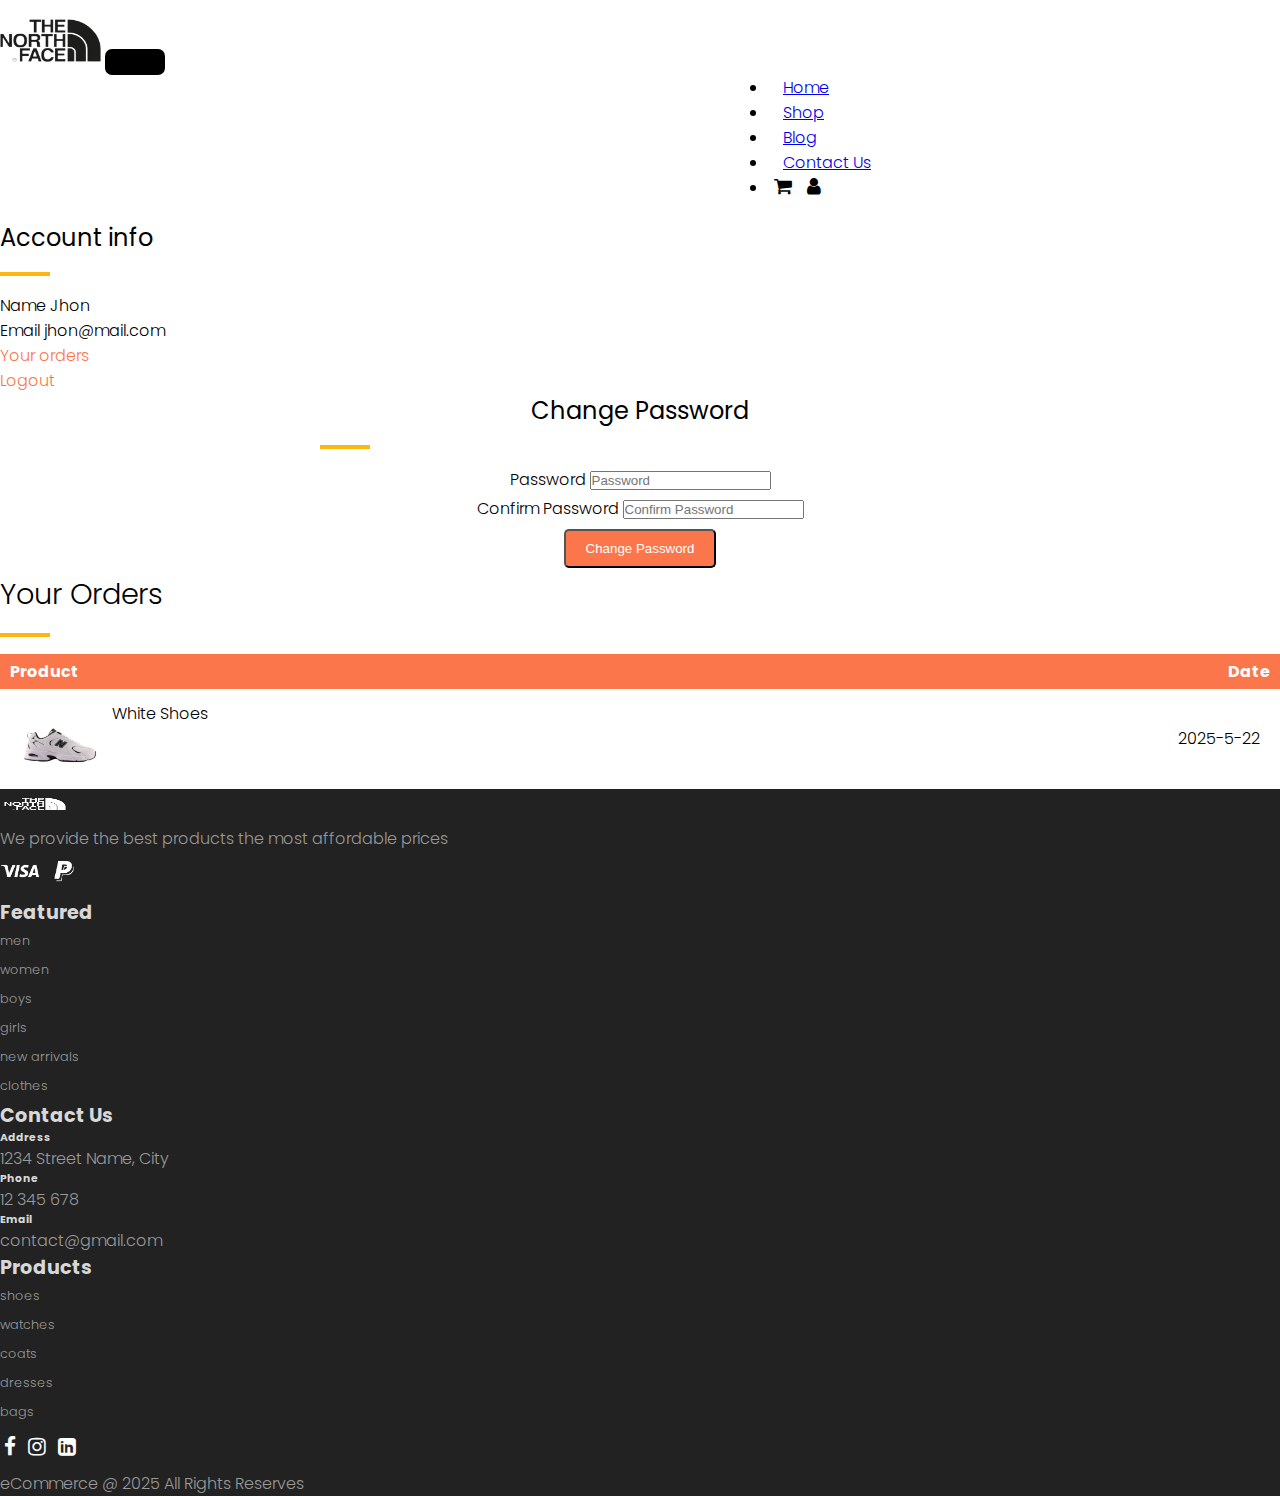
<file: account.html>
<!DOCTYPE html>
<html lang="en">
<head>
    <meta charset="UTF-8">
    <meta name="viewport" content="width=device-width, initial-scale=1.0">
    <link href="https://cdn.jsdelivr.net/npm/bootstrap@5.1.3/dist/css/bootstrap.min.css" rel="stylesheet" integrity="sha384-1BmE4kWBq78iYhFldvKuhfTAU6auU8tT94WrHftjDbrCEXSU1oBoqyl2QvZ6jIW3" crossorigin="anonymous">
    <link rel="stylesheet" href="https://cdnjs.cloudflare.com/ajax/libs/font-awesome/4.7.0/css/font-awesome.min.css">
    <link rel="stylesheet" href="/assets/css/fontawesome.min.css">




    <link rel="stylesheet" href="assets/css/style.css">
    <title>The North Face</title>
    <link rel="icon" href="/assets/imgs/logo2.png" type="image/x-icon">
</head>
<body>
    

    <!--Navbar-->
    <nav class="navbar navbar-expand-lg navbar-light bg-white py-3 fixed-top">
            <div class="container">
                <img class="logo" src="assets/imgs/logo1.png">
            <button class="navbar-toggler" type="button" data-bs-toggle="collapse" data-bs-target="#navbarSupportedContent" aria-controls="navbarSupportedContent" aria-expanded="false" aria-label="Toggle navigation">
                <span class="navbar-toggler-icon"></span>
            </button>
            <div class="collapse navbar-collapse nav-buttons" id="navbarSupportedContent">
                <ul class="navbar-nav me-auto mb-2 mb-lg-0">
                <li class="nav-item">
                    <a class="nav-link" href="index.html">Home</a>
                </li>
                <li class="nav-item">
                    <a class="nav-link" href="shop.html">Shop</a>
                </li>
                <li class="nav-item">
                    <a class="nav-link" href="#">Blog</a>
                </li>
                <li class="nav-item">
                    <a class="nav-link" href="#">Contact Us</a>
                </li>
                <li class="nav-item">
                    <i class="fa fa-shopping-cart"></i>                
                    <i class="fa fa-user"></i>
                </li>
                </ul>
            </div>
            </div>
    </nav>




    <!--Account-->
    <section class="my-5 py-5">
        <div class="row container mx-auto">
            <div class="text-center mt-3 pt-5 col-lg-6 col-md-12 col-sm-12">
                <h3 class="font-weight-bold">Account info</h3>
                <hr class="mx-auto">
                <div class="account-info">
                    <p>Name <span>Jhon</span></p>
                    <p>Email <span>jhon@mail.com</span></p>
                    <p><a href="" id="orders-btn">Your orders</a></p>
                    <p><a href="" id="logout-btn">Logout</a></p>
                </div>
            </div>
            <div class="mt-3 pt-5 col-lg-6 col-md-12 col-sm-12">
                <form action="" id="account-form">
                    <h3>Change Password</h3>
                    <hr class="mx-auto">
                    <div class="form-group">
                        <label>Password</label>
                        <input type="password" class="form-control" id="account-password" placeholder="Password" name="password" required>
                    </div>
                    <div class="form-group">
                        <label>Confirm Password</label>
                        <input type="password" class="form-control" id="account-password-confirm" placeholder="Confirm Password" name="confirmPassword" required>
                    </div>
                    <div class="form-group">
                        <input type="submit" value="Change Password" class="btn" id="change-pass-btn">
                    </div>
                </form>
            </div>
        </div>
    </section>





    <!--Orders-->
    <section class="cart container my-5 py-5">
        <div class="container text-center">
            <h2 class="font-weight-bold">Your Orders</h2>
            <hr class="mx-auto">
        </div>

        <table class="mt-5 pt-5">
            <tr>
                <th>Product</th>
                <th>Date</th>
            </tr>

            <tr>
                <td>
                    <div class="product-info">
                        <img src="/assets/imgs/featured1.png" alt="">
                        <div>
                            <p class="mt-3">White Shoes</p>
                        </div>
                    </div>
                </td>

                <td>
                    <span>2025-5-22</span>
                </td>
            </tr>

        </table>

    </section>





    <!--Footer-->
    <footer class="mt-5 pt-5">
        <div class="row container mx-auto pt-5">
            <div class="footer-one col-lg-3 col-md-6 col-sm-12">
                <img src="assets/imgs/logo2.png" class="logo2" alt="">
                <p class="pt-3">We provide the best products the  most affordable prices</p>
                <img class="logo3" src="/assets/imgs/logo3.png">
            <img class="logo3" src="/assets/imgs/logo4.png">
            </div>
            <div class="footer-one col-lg-3 col-md-6 col-sm-12">
                <h5 class="pb-2">Featured</h5>
                <ul>
                    <li><a href="#">men</a></li>
                    <li><a href="#">women</a></li>
                    <li><a href="#">boys</a></li>
                    <li><a href="#">girls</a></li>
                    <li><a href="#">new arrivals</a></li>
                    <li><a href="#">clothes</a></li>
                </ul>
            </div>
            <div class="footer-one col-lg-3 col-md-6 col-sm-12">
                <h5 class="pb-2">Contact Us</h5>
                <div>
                    <h6>Address</h6>
                    <p>1234 Street Name, City</p>
                </div>
                <div>
                    <h6>Phone</h6>
                    <p>12 345 678</p>
                </div>
                <div>
                    <h6>Email</h6>
                    <p>contact@gmail.com</p>
                </div>
            </div>
            <div class="footer-one col-lg-3 col-md-6 col-sm-12">
                <h5 class="pb-2">Products</h5>
                <div class="row">
                    <ul>
                        <li><a href="#">shoes</a></li>
                        <li><a href="#">watches</a></li>
                        <li><a href="#">coats</a></li>
                        <li><a href="#">dresses</a></li>
                        <li><a href="#">bags</a></li>
                        <li><a href="#"><i class="fa fa-facebook"></i></a>
                        <a href="#"><i class="fa fa-instagram"></i></a>
                        <a href="#"><i class="fa fa-linkedin"></i></a></li>
                    </ul>
                </div>
            </div>
        </div>


        <div class="copyright mt-5">
            <div class="row container mx-auto text-center">
                    <p>eCommerce @ 2025 All Rights Reserves</p>
            </div>
        </div>
    </footer>

    <script src="https://cdn.jsdelivr.net/npm/bootstrap@5.1.3/dist/js/bootstrap.bundle.min.js" integrity="sha384-ka7Sk0Gln4gmtz2MlQnikT1wXgYsOg+OMhuP+IlRH9sENBO0LRn5q+8nbTov4+1p" crossorigin="anonymous"></script>

</body>
</html>
</file>
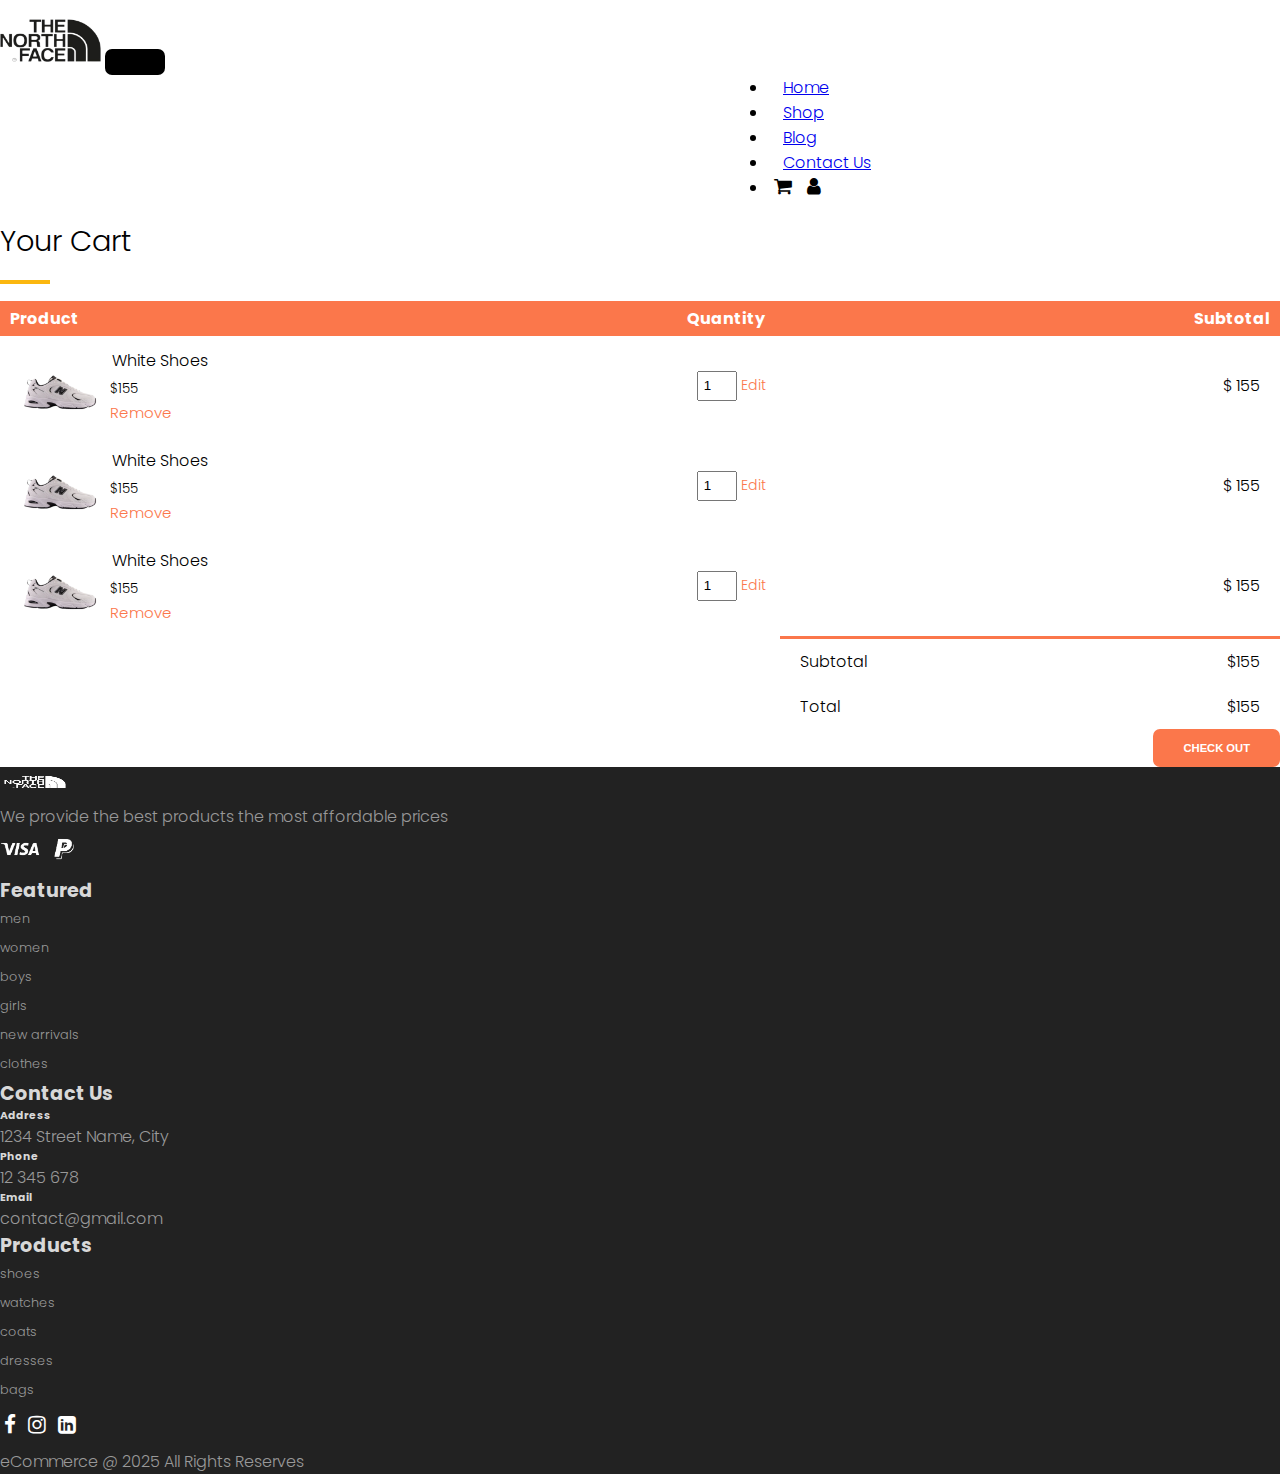
<file: cart.html>
<!DOCTYPE html>
<html lang="en">
<head>
    <meta charset="UTF-8">
    <meta name="viewport" content="width=device-width, initial-scale=1.0">
    <link href="https://cdn.jsdelivr.net/npm/bootstrap@5.1.3/dist/css/bootstrap.min.css" rel="stylesheet" integrity="sha384-1BmE4kWBq78iYhFldvKuhfTAU6auU8tT94WrHftjDbrCEXSU1oBoqyl2QvZ6jIW3" crossorigin="anonymous">
    <link rel="stylesheet" href="https://cdnjs.cloudflare.com/ajax/libs/font-awesome/4.7.0/css/font-awesome.min.css">
    <link rel="stylesheet" href="/assets/css/fontawesome.min.css">




    <link rel="stylesheet" href="assets/css/style.css">
    <title>The North Face</title>
    <link rel="icon" href="/assets/imgs/logo2.png" type="image/x-icon">


    <style>
        hr{
            width: 50px;
            border: 2px solid #fbb710;
            margin: 17px 0;
        }
    </style>


</head>
<body>
    

    <!--Navbar-->
    <nav class="navbar navbar-expand-lg navbar-light bg-white py-3 fixed-top">
        <div class="container">
            <img class="logo" src="assets/imgs/logo1.png">
        <button class="navbar-toggler" type="button" data-bs-toggle="collapse" data-bs-target="#navbarSupportedContent" aria-controls="navbarSupportedContent" aria-expanded="false" aria-label="Toggle navigation">
            <span class="navbar-toggler-icon"></span>
        </button>
        <div class="collapse navbar-collapse nav-buttons" id="navbarSupportedContent">
            <ul class="navbar-nav me-auto mb-2 mb-lg-0">
            <li class="nav-item">
                <a class="nav-link" href="index.html">Home</a>
            </li>
            <li class="nav-item">
                <a class="nav-link" href="shop.html">Shop</a>
            </li>
            <li class="nav-item">
                <a class="nav-link" href="#">Blog</a>
            </li>
            <li class="nav-item">
                <a class="nav-link" href="contact.html">Contact Us</a>
            </li>
            <li class="nav-item "> 
                <a href="cart.html"><i class="fa fa-shopping-cart"></i></a>            
                <a href="account.html"><i class="fa fa-user"></i></a>
            </li>
            </ul>
        </div>
        </div>
    </nav>




    <!--Cart-->
    <section class="cart container my-5 py-5">
        <div class="container mt-5">
            <h2 class="font-weight-bold">Your Cart</h2>
            <hr>
        </div>

        <table class="mt-5 pt-5">
            <tr>
                <th>Product</th>
                <th>Quantity</th>
                <th>Subtotal</th>
            </tr>

            <tr>
                <td>
                    <div class="product-info">
                        <img src="/assets/imgs/featured1.png" alt="">
                        <div>
                            <p>White Shoes</p>
                            <small><span>$</span>155</small>
                            <br>
                            <a class="remove-btn" href="">Remove</a>
                        </div>
                    </div>
                </td>

                <td>
                    <input type="number" value="1" id="">
                    <a class="edit-btn" href="">Edit</a>
                </td>

                <td>
                    <span>$</span>
                    <span class="product-price">155</span>
                </td>
            </tr>

            <tr>
                <td>
                    <div class="product-info">
                        <img src="/assets/imgs/featured1.png" alt="">
                        <div>
                            <p>White Shoes</p>
                            <small><span>$</span>155</small>
                            <br>
                            <a class="remove-btn" href="">Remove</a>
                        </div>
                    </div>
                </td>

                <td>
                    <input type="number" value="1" id="">
                    <a class="edit-btn" href="">Edit</a>
                </td>

                <td>
                    <span>$</span>
                    <span class="product-price">155</span>
                </td>
            </tr>
              
            <tr>
                <td>
                    <div class="product-info">
                        <img src="/assets/imgs/featured1.png" alt="">
                        <div>
                            <p>White Shoes</p>
                            <small><span>$</span>155</small>
                            <br>
                            <a class="remove-btn" href="">Remove</a>
                        </div>
                    </div>
                </td>

                <td>
                    <input type="number" value="1" id="">
                    <a class="edit-btn" href="">Edit</a>
                </td>

                <td>
                    <span>$</span>
                    <span class="product-price">155</span>
                </td>
            </tr>

        </table>


        <div class="cart-total">
            <table>
                <tr>
                    <td>Subtotal</td>
                    <td>$155</td>
                </tr>
                <tr>
                    <td>Total</td>
                    <td>$155</td>
                </tr>
            </table>
        </div>


        <div class="checkout-container">
            <button class="btn checkout-btn">CHECK OUT</button>
        </div>

    </section>




    
    <!--Footer-->
    <footer class="mt-5 pt-5">
        <div class="row container mx-auto pt-5">
            <div class="footer-one col-lg-3 col-md-6 col-sm-12">
                <img src="assets/imgs/logo2.png" class="logo2" alt="">
                <p class="pt-3">We provide the best products the  most affordable prices</p>
                <img class="logo3" src="/assets/imgs/logo3.png">
            <img class="logo3" src="/assets/imgs/logo4.png">
            </div>
            <div class="footer-one col-lg-3 col-md-6 col-sm-12">
                <h5 class="pb-2">Featured</h5>
                <ul>
                    <li><a href="#">men</a></li>
                    <li><a href="#">women</a></li>
                    <li><a href="#">boys</a></li>
                    <li><a href="#">girls</a></li>
                    <li><a href="#">new arrivals</a></li>
                    <li><a href="#">clothes</a></li>
                </ul>
            </div>
            <div class="footer-one col-lg-3 col-md-6 col-sm-12">
                <h5 class="pb-2">Contact Us</h5>
                <div>
                    <h6>Address</h6>
                    <p>1234 Street Name, City</p>
                </div>
                <div>
                    <h6>Phone</h6>
                    <p>12 345 678</p>
                </div>
                <div>
                    <h6>Email</h6>
                    <p>contact@gmail.com</p>
                </div>
            </div>
            <div class="footer-one col-lg-3 col-md-6 col-sm-12">
                <h5 class="pb-2">Products</h5>
                <div class="row">
                    <ul>
                        <li><a href="#">shoes</a></li>
                        <li><a href="#">watches</a></li>
                        <li><a href="#">coats</a></li>
                        <li><a href="#">dresses</a></li>
                        <li><a href="#">bags</a></li>
                        <li><a href="#"><i class="fa fa-facebook"></i></a>
                        <a href="#"><i class="fa fa-instagram"></i></a>
                        <a href="#"><i class="fa fa-linkedin"></i></a></li>
                    </ul>
                </div>
            </div>
        </div>


        <div class="copyright mt-5">
            <div class="row container mx-auto text-center">
                    <p>eCommerce @ 2025 All Rights Reserves</p>
            </div>
        </div>
    </footer>




    <script src="https://cdn.jsdelivr.net/npm/bootstrap@5.1.3/dist/js/bootstrap.bundle.min.js" integrity="sha384-ka7Sk0Gln4gmtz2MlQnikT1wXgYsOg+OMhuP+IlRH9sENBO0LRn5q+8nbTov4+1p" crossorigin="anonymous"></script>

</body>
</html>
</file>
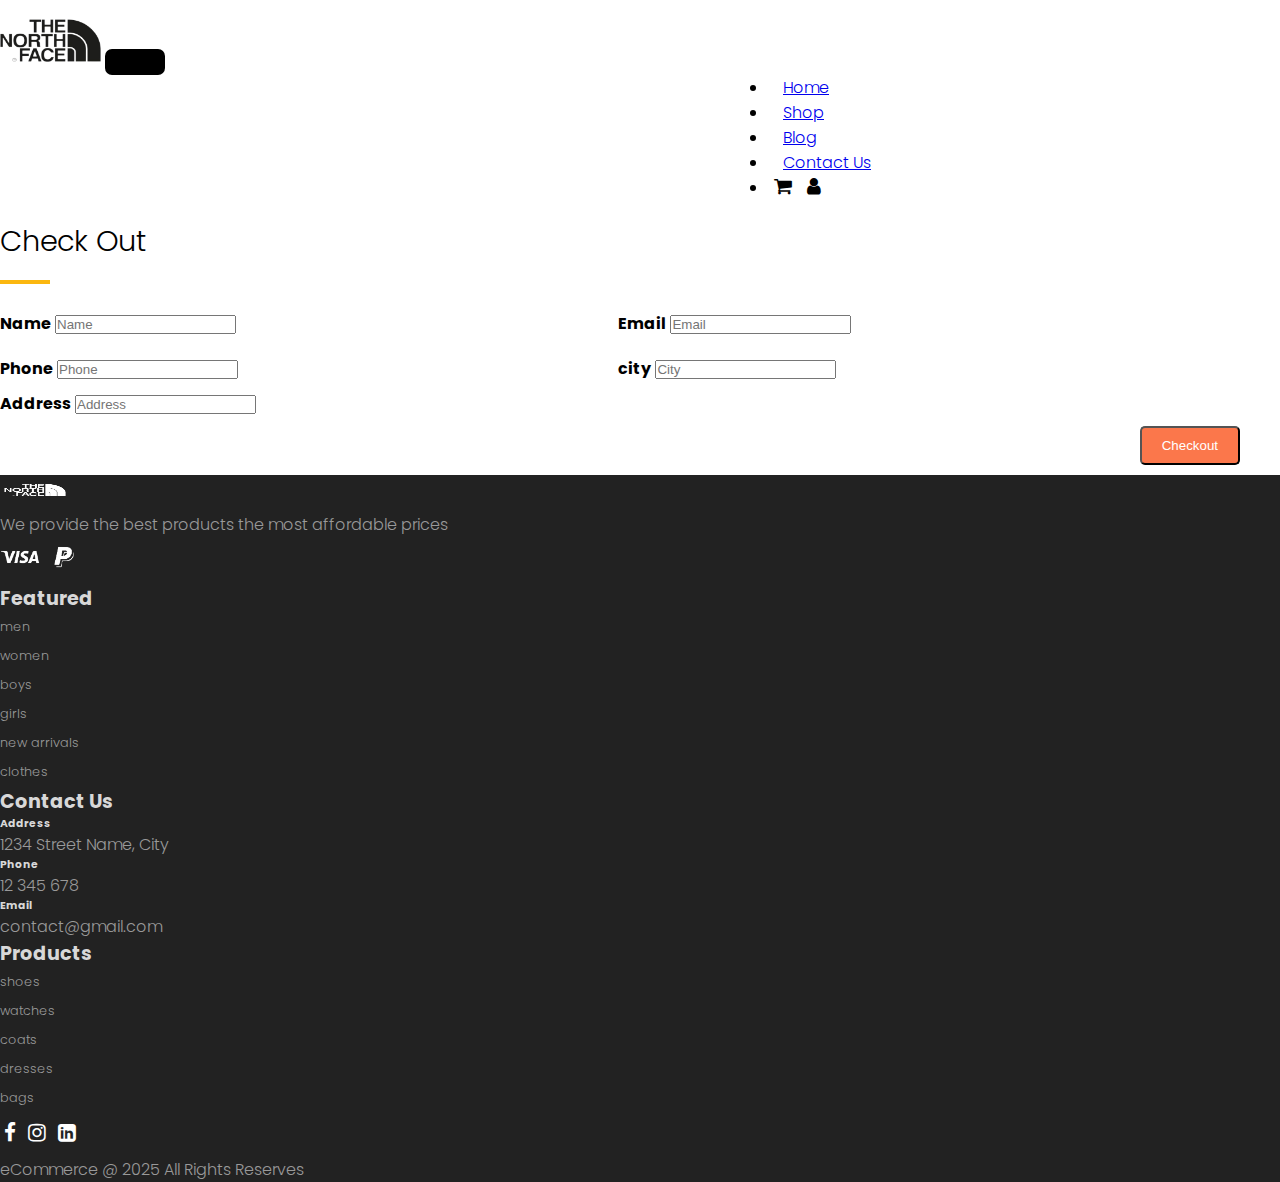
<file: checkout.html>
<!DOCTYPE html>
<html lang="en">
<head>
    <meta charset="UTF-8">
    <meta name="viewport" content="width=device-width, initial-scale=1.0">
    <link href="https://cdn.jsdelivr.net/npm/bootstrap@5.1.3/dist/css/bootstrap.min.css" rel="stylesheet" integrity="sha384-1BmE4kWBq78iYhFldvKuhfTAU6auU8tT94WrHftjDbrCEXSU1oBoqyl2QvZ6jIW3" crossorigin="anonymous">
    <link rel="stylesheet" href="https://cdnjs.cloudflare.com/ajax/libs/font-awesome/4.7.0/css/font-awesome.min.css">
    <link rel="stylesheet" href="/assets/css/fontawesome.min.css">




    <link rel="stylesheet" href="assets/css/style.css">
    <title>The North Face</title>
    <link rel="icon" href="/assets/imgs/logo2.png" type="image/x-icon">
</head>
<body>
    

    <!--Navbar-->
    <nav class="navbar navbar-expand-lg navbar-light bg-white py-3 fixed-top">
        <div class="container">
            <img class="logo" src="assets/imgs/logo1.png">
        <button class="navbar-toggler" type="button" data-bs-toggle="collapse" data-bs-target="#navbarSupportedContent" aria-controls="navbarSupportedContent" aria-expanded="false" aria-label="Toggle navigation">
            <span class="navbar-toggler-icon"></span>
        </button>
        <div class="collapse navbar-collapse nav-buttons" id="navbarSupportedContent">
            <ul class="navbar-nav me-auto mb-2 mb-lg-0">
            <li class="nav-item">
                <a class="nav-link" href="index.html">Home</a>
            </li>
            <li class="nav-item">
                <a class="nav-link" href="shop.html">Shop</a>
            </li>
            <li class="nav-item">
                <a class="nav-link" href="#">Blog</a>
            </li>
            <li class="nav-item">
                <a class="nav-link" href="contact.html">Contact Us</a>
            </li>
            <li class="nav-item "> 
                <a href="cart.html"><i class="fa fa-shopping-cart"></i></a>            
                <a href="account.html"><i class="fa fa-user"></i></a>
            </li>
            </ul>
        </div>
        </div>
    </nav>





    <!--Checkout-->
    <section class="my-5 py-5">
        <div class="container text-center mt-3 pt-5">
            <h2 class="form-weihggt-bold">Check Out</h2>
            <hr class="mx-auto">
        </div>
        <div class="mx-auto container">
            <form id="checkout-form">
                <div class="form-group checkout-small-element">
                    <label>Name</label>
                    <input type="text" class="form-control" id="checkout-email" name="name" placeholder="Name" required>
                </div>
                <div class="form-group checkout-small-element">
                    <label>Email</label>
                    <input type="email" class="form-control" id="checkout-email" name="email" placeholder="Email" required>
                </div>
                <div class="form-group checkout-small-element">
                    <label>Phone</label>
                    <input type="tel" class="form-control" id="checkout-phone" name="phone" placeholder="Phone" required>
                </div>
                <div class="form-group checkout-small-element">
                    <label>city</label>
                    <input type="text" class="form-control" id="checkout-city" name="city" placeholder="City" required>
                </div>
                <div class="form-group checkout-large-element">
                    <label>Address</label>
                    <input type="text" class="form-control" id="checkout-address" name="address" placeholder="Address" required>
                </div>
                <div class="form-group checkout-btn-container">
                    <input type="submit" class="btn" id="checkout-btn" value="Checkout">
                </div>
            </form>
        </div>
    </section>







    <!--Footer-->
    <footer class="mt-5 pt-5">
            <div class="row container mx-auto pt-5">
                <div class="footer-one col-lg-3 col-md-6 col-sm-12">
                    <img src="assets/imgs/logo2.png" class="logo2" alt="">
                    <p class="pt-3">We provide the best products the  most affordable prices</p>
                    <img class="logo3" src="/assets/imgs/logo3.png">
                <img class="logo3" src="/assets/imgs/logo4.png">
                </div>
                <div class="footer-one col-lg-3 col-md-6 col-sm-12">
                    <h5 class="pb-2">Featured</h5>
                    <ul>
                        <li><a href="#">men</a></li>
                        <li><a href="#">women</a></li>
                        <li><a href="#">boys</a></li>
                        <li><a href="#">girls</a></li>
                        <li><a href="#">new arrivals</a></li>
                        <li><a href="#">clothes</a></li>
                    </ul>
                </div>
                <div class="footer-one col-lg-3 col-md-6 col-sm-12">
                    <h5 class="pb-2">Contact Us</h5>
                    <div>
                        <h6>Address</h6>
                        <p>1234 Street Name, City</p>
                    </div>
                    <div>
                        <h6>Phone</h6>
                        <p>12 345 678</p>
                    </div>
                    <div>
                        <h6>Email</h6>
                        <p>contact@gmail.com</p>
                    </div>
                </div>
                <div class="footer-one col-lg-3 col-md-6 col-sm-12">
                    <h5 class="pb-2">Products</h5>
                    <div class="row">
                        <ul>
                            <li><a href="#">shoes</a></li>
                            <li><a href="#">watches</a></li>
                            <li><a href="#">coats</a></li>
                            <li><a href="#">dresses</a></li>
                            <li><a href="#">bags</a></li>
                            <li><a href="#"><i class="fa fa-facebook"></i></a>
                            <a href="#"><i class="fa fa-instagram"></i></a>
                            <a href="#"><i class="fa fa-linkedin"></i></a></li>
                        </ul>
                    </div>
                </div>
            </div>
    
    
            <div class="copyright mt-5">
                <div class="row container mx-auto text-center">
                        <p>eCommerce @ 2025 All Rights Reserves</p>
                </div>
            </div>
    </footer>
    
    <script src="https://cdn.jsdelivr.net/npm/bootstrap@5.1.3/dist/js/bootstrap.bundle.min.js" integrity="sha384-ka7Sk0Gln4gmtz2MlQnikT1wXgYsOg+OMhuP+IlRH9sENBO0LRn5q+8nbTov4+1p" crossorigin="anonymous"></script>
    
</body>
</html>
</file>
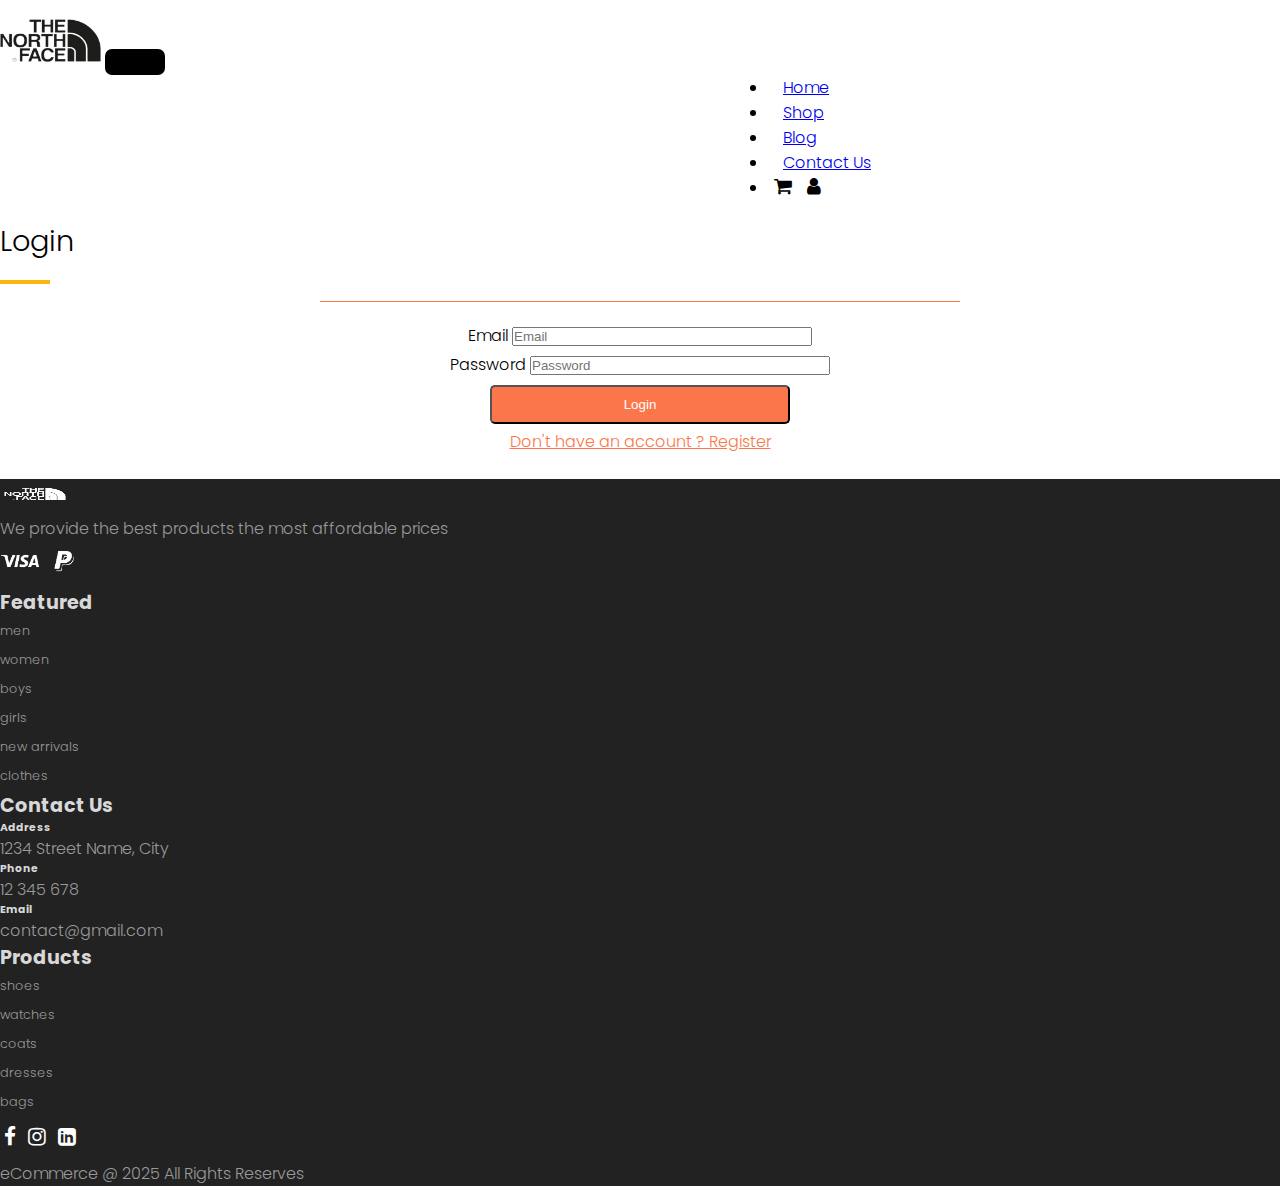
<file: login.html>
<!DOCTYPE html>
<html lang="en">
<head>
    <meta charset="UTF-8">
    <meta name="viewport" content="width=device-width, initial-scale=1.0">
    <link href="https://cdn.jsdelivr.net/npm/bootstrap@5.1.3/dist/css/bootstrap.min.css" rel="stylesheet" integrity="sha384-1BmE4kWBq78iYhFldvKuhfTAU6auU8tT94WrHftjDbrCEXSU1oBoqyl2QvZ6jIW3" crossorigin="anonymous">
    <link rel="stylesheet" href="https://cdnjs.cloudflare.com/ajax/libs/font-awesome/4.7.0/css/font-awesome.min.css">
    <link rel="stylesheet" href="/assets/css/fontawesome.min.css">




    <link rel="stylesheet" href="assets/css/style.css">
    <title>The North Face</title>
    <link rel="icon" href="/assets/imgs/logo2.png" type="image/x-icon">
</head>
<body>
    

    <!--Navbar-->
    <nav class="navbar navbar-expand-lg navbar-light bg-white py-3 fixed-top">
            <div class="container">
                <img class="logo" src="assets/imgs/logo1.png">
            <button class="navbar-toggler" type="button" data-bs-toggle="collapse" data-bs-target="#navbarSupportedContent" aria-controls="navbarSupportedContent" aria-expanded="false" aria-label="Toggle navigation">
                <span class="navbar-toggler-icon"></span>
            </button>
            <div class="collapse navbar-collapse nav-buttons" id="navbarSupportedContent">
                <ul class="navbar-nav me-auto mb-2 mb-lg-0">
                <li class="nav-item">
                    <a class="nav-link" href="index.html">Home</a>
                </li>
                <li class="nav-item">
                    <a class="nav-link" href="shop.html">Shop</a>
                </li>
                <li class="nav-item">
                    <a class="nav-link" href="#">Blog</a>
                </li>
                <li class="nav-item">
                    <a class="nav-link" href="#">Contact Us</a>
                </li>
                <li class="nav-item">
                    <i class="fa fa-shopping-cart"></i>                
                    <i class="fa fa-user"></i>
                </li>
                </ul>
            </div>
            </div>
    </nav>



    <!--Login-->
    <section class="my-5 py-5">
        <div class="container text-center mt-3 pt-5">
            <h2 class="form-weihggt-bold">Login</h2>
            <hr class="mx-auto">
        </div>
        <div class="mx-auto container">
            <form id="login-form">
                <div class="form-group">
                    <label>Email</label>
                    <input type="email" class="form-control" id="login-email" name="email" placeholder="Email" required>
                </div>
                <div class="form-group">
                    <label>Password</label>
                    <input type="password" class="form-control" id="login-password" name="password" placeholder="Password" required>
                </div>
                <div class="form-group">
                    <input type="submit" class="btn" id="login-btn" value="Login">
                </div>
                <div class="form-group">
                    <a id="register-url" class="btn" href="">Don't have an account ? Register</a>
                </div>
            </form>
        </div>
    </section>


        
    <!--Footer-->
    <footer class="mt-5 pt-5">
        <div class="row container mx-auto pt-5">
            <div class="footer-one col-lg-3 col-md-6 col-sm-12">
                <img src="assets/imgs/logo2.png" class="logo2" alt="">
                <p class="pt-3">We provide the best products the  most affordable prices</p>
                <img class="logo3" src="/assets/imgs/logo3.png">
            <img class="logo3" src="/assets/imgs/logo4.png">
            </div>
            <div class="footer-one col-lg-3 col-md-6 col-sm-12">
                <h5 class="pb-2">Featured</h5>
                <ul>
                    <li><a href="#">men</a></li>
                    <li><a href="#">women</a></li>
                    <li><a href="#">boys</a></li>
                    <li><a href="#">girls</a></li>
                    <li><a href="#">new arrivals</a></li>
                    <li><a href="#">clothes</a></li>
                </ul>
            </div>
            <div class="footer-one col-lg-3 col-md-6 col-sm-12">
                <h5 class="pb-2">Contact Us</h5>
                <div>
                    <h6>Address</h6>
                    <p>1234 Street Name, City</p>
                </div>
                <div>
                    <h6>Phone</h6>
                    <p>12 345 678</p>
                </div>
                <div>
                    <h6>Email</h6>
                    <p>contact@gmail.com</p>
                </div>
            </div>
            <div class="footer-one col-lg-3 col-md-6 col-sm-12">
                <h5 class="pb-2">Products</h5>
                <div class="row">
                    <ul>
                        <li><a href="#">shoes</a></li>
                        <li><a href="#">watches</a></li>
                        <li><a href="#">coats</a></li>
                        <li><a href="#">dresses</a></li>
                        <li><a href="#">bags</a></li>
                        <li><a href="#"><i class="fa fa-facebook"></i></a>
                        <a href="#"><i class="fa fa-instagram"></i></a>
                        <a href="#"><i class="fa fa-linkedin"></i></a></li>
                    </ul>
                </div>
            </div>
        </div>


        <div class="copyright mt-5">
            <div class="row container mx-auto text-center">
                    <p>eCommerce @ 2025 All Rights Reserves</p>
            </div>
        </div>
    </footer>




    <script src="https://cdn.jsdelivr.net/npm/bootstrap@5.1.3/dist/js/bootstrap.bundle.min.js" integrity="sha384-ka7Sk0Gln4gmtz2MlQnikT1wXgYsOg+OMhuP+IlRH9sENBO0LRn5q+8nbTov4+1p" crossorigin="anonymous"></script>

</body>
</html>
</file>
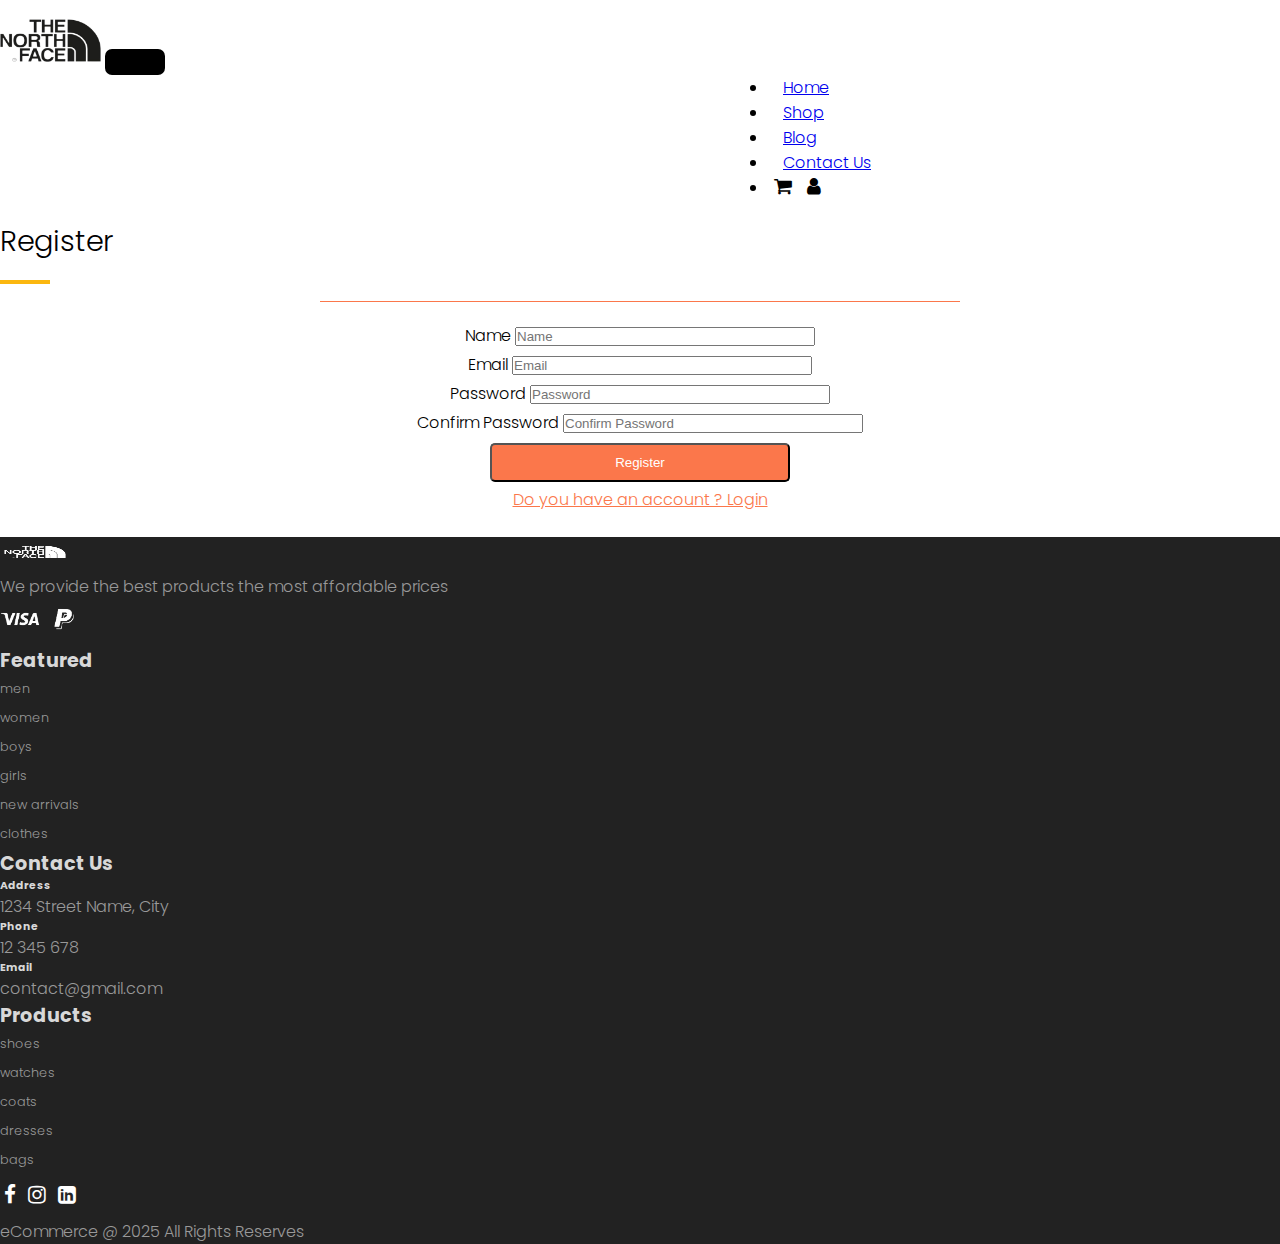
<file: register.html>
<!DOCTYPE html>
<html lang="en">
<head>
    <meta charset="UTF-8">
    <meta name="viewport" content="width=device-width, initial-scale=1.0">
    <link href="https://cdn.jsdelivr.net/npm/bootstrap@5.1.3/dist/css/bootstrap.min.css" rel="stylesheet" integrity="sha384-1BmE4kWBq78iYhFldvKuhfTAU6auU8tT94WrHftjDbrCEXSU1oBoqyl2QvZ6jIW3" crossorigin="anonymous">
    <link rel="stylesheet" href="https://cdnjs.cloudflare.com/ajax/libs/font-awesome/4.7.0/css/font-awesome.min.css">
    <link rel="stylesheet" href="/assets/css/fontawesome.min.css">




    <link rel="stylesheet" href="assets/css/style.css">
    <title>The North Face</title>
    <link rel="icon" href="/assets/imgs/logo2.png" type="image/x-icon">
</head>
<body>
    

    <!--Navbar-->
    <nav class="navbar navbar-expand-lg navbar-light bg-white py-3 fixed-top">
            <div class="container">
                <img class="logo" src="assets/imgs/logo1.png">
            <button class="navbar-toggler" type="button" data-bs-toggle="collapse" data-bs-target="#navbarSupportedContent" aria-controls="navbarSupportedContent" aria-expanded="false" aria-label="Toggle navigation">
                <span class="navbar-toggler-icon"></span>
            </button>
            <div class="collapse navbar-collapse nav-buttons" id="navbarSupportedContent">
                <ul class="navbar-nav me-auto mb-2 mb-lg-0">
                <li class="nav-item">
                    <a class="nav-link" href="index.html">Home</a>
                </li>
                <li class="nav-item">
                    <a class="nav-link" href="shop.html">Shop</a>
                </li>
                <li class="nav-item">
                    <a class="nav-link" href="#">Blog</a>
                </li>
                <li class="nav-item">
                    <a class="nav-link" href="#">Contact Us</a>
                </li>
                <li class="nav-item">
                    <i class="fa fa-shopping-cart"></i>                
                    <i class="fa fa-user"></i>
                </li>
                </ul>
            </div>
            </div>
    </nav>



    <!--Login-->
    <section class="my-5 py-5">
        <div class="container text-center mt-3 pt-5">
            <h2 class="form-weihggt-bold">Register</h2>
            <hr class="mx-auto">
        </div>
        <div class="mx-auto container">
            <form id="register-form">
                <div class="form-group">
                    <label>Name</label>
                    <input type="text" class="form-control" id="register-email" name="name" placeholder="Name" required>
                </div>
                <div class="form-group">
                    <label>Email</label>
                    <input type="email" class="form-control" id="register-email" name="email" placeholder="Email" required>
                </div>
                <div class="form-group">
                    <label>Password</label>
                    <input type="password" class="form-control" id="register-password" name="password" placeholder="Password" required>
                </div>
                <div class="form-group">
                    <label>Confirm Password</label>
                    <input type="password" class="form-control" id="register-confirm-password" name="confirmPassword" placeholder="Confirm Password" required>
                </div>
                <div class="form-group">
                    <input type="submit" class="btn" id="register-btn" value="Register">
                </div>
                <div class="form-group">
                    <a id="login-url" class="btn" href="">Do you have an account ? Login</a>
                </div>
            </form>
        </div>
    </section>


        
    <!--Footer-->
    <footer class="mt-5 pt-5">
        <div class="row container mx-auto pt-5">
            <div class="footer-one col-lg-3 col-md-6 col-sm-12">
                <img src="assets/imgs/logo2.png" class="logo2" alt="">
                <p class="pt-3">We provide the best products the  most affordable prices</p>
                <img class="logo3" src="/assets/imgs/logo3.png">
            <img class="logo3" src="/assets/imgs/logo4.png">
            </div>
            <div class="footer-one col-lg-3 col-md-6 col-sm-12">
                <h5 class="pb-2">Featured</h5>
                <ul>
                    <li><a href="#">men</a></li>
                    <li><a href="#">women</a></li>
                    <li><a href="#">boys</a></li>
                    <li><a href="#">girls</a></li>
                    <li><a href="#">new arrivals</a></li>
                    <li><a href="#">clothes</a></li>
                </ul>
            </div>
            <div class="footer-one col-lg-3 col-md-6 col-sm-12">
                <h5 class="pb-2">Contact Us</h5>
                <div>
                    <h6>Address</h6>
                    <p>1234 Street Name, City</p>
                </div>
                <div>
                    <h6>Phone</h6>
                    <p>12 345 678</p>
                </div>
                <div>
                    <h6>Email</h6>
                    <p>contact@gmail.com</p>
                </div>
            </div>
            <div class="footer-one col-lg-3 col-md-6 col-sm-12">
                <h5 class="pb-2">Products</h5>
                <div class="row">
                    <ul>
                        <li><a href="#">shoes</a></li>
                        <li><a href="#">watches</a></li>
                        <li><a href="#">coats</a></li>
                        <li><a href="#">dresses</a></li>
                        <li><a href="#">bags</a></li>
                        <li><a href="#"><i class="fa fa-facebook"></i></a>
                        <a href="#"><i class="fa fa-instagram"></i></a>
                        <a href="#"><i class="fa fa-linkedin"></i></a></li>
                    </ul>
                </div>
            </div>
        </div>


        <div class="copyright mt-5">
            <div class="row container mx-auto text-center">
                    <p>eCommerce @ 2025 All Rights Reserves</p>
            </div>
        </div>
    </footer>




    <script src="https://cdn.jsdelivr.net/npm/bootstrap@5.1.3/dist/js/bootstrap.bundle.min.js" integrity="sha384-ka7Sk0Gln4gmtz2MlQnikT1wXgYsOg+OMhuP+IlRH9sENBO0LRn5q+8nbTov4+1p" crossorigin="anonymous"></script>

</body>
</html>
</file>
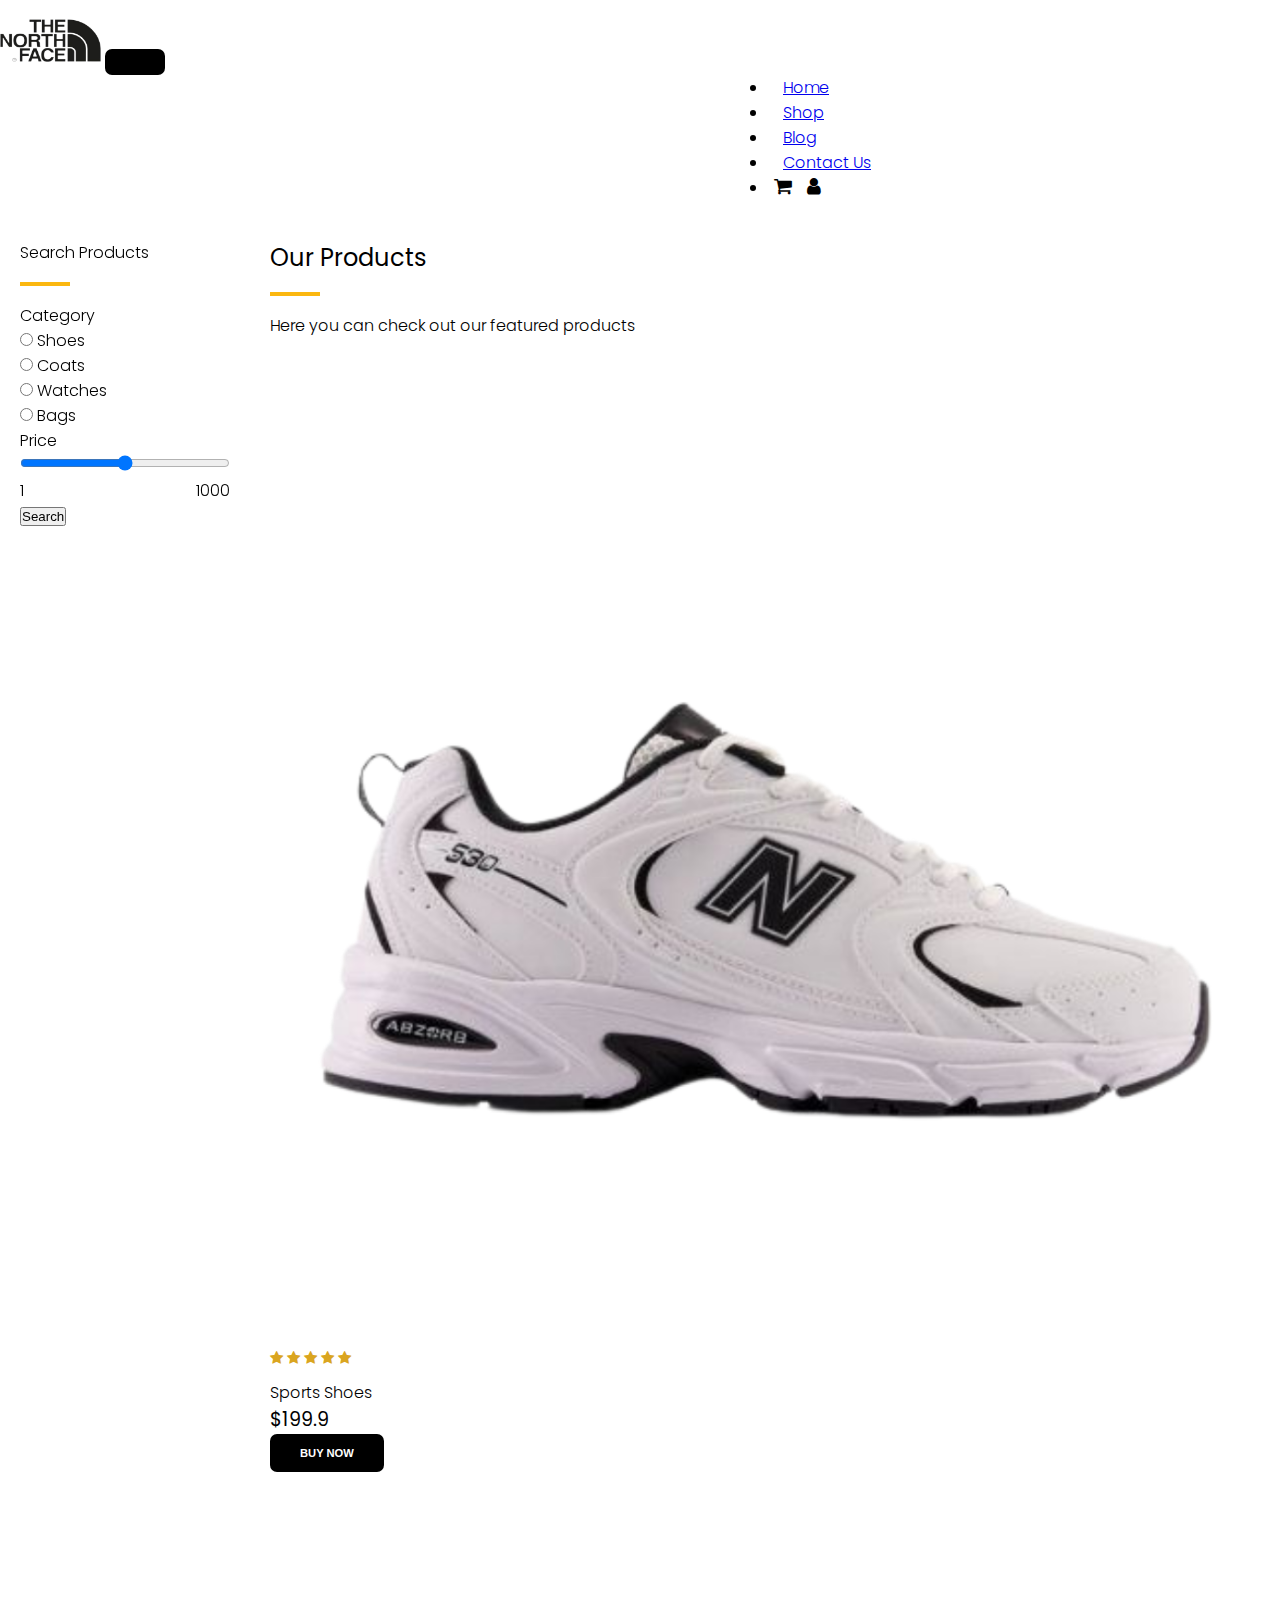
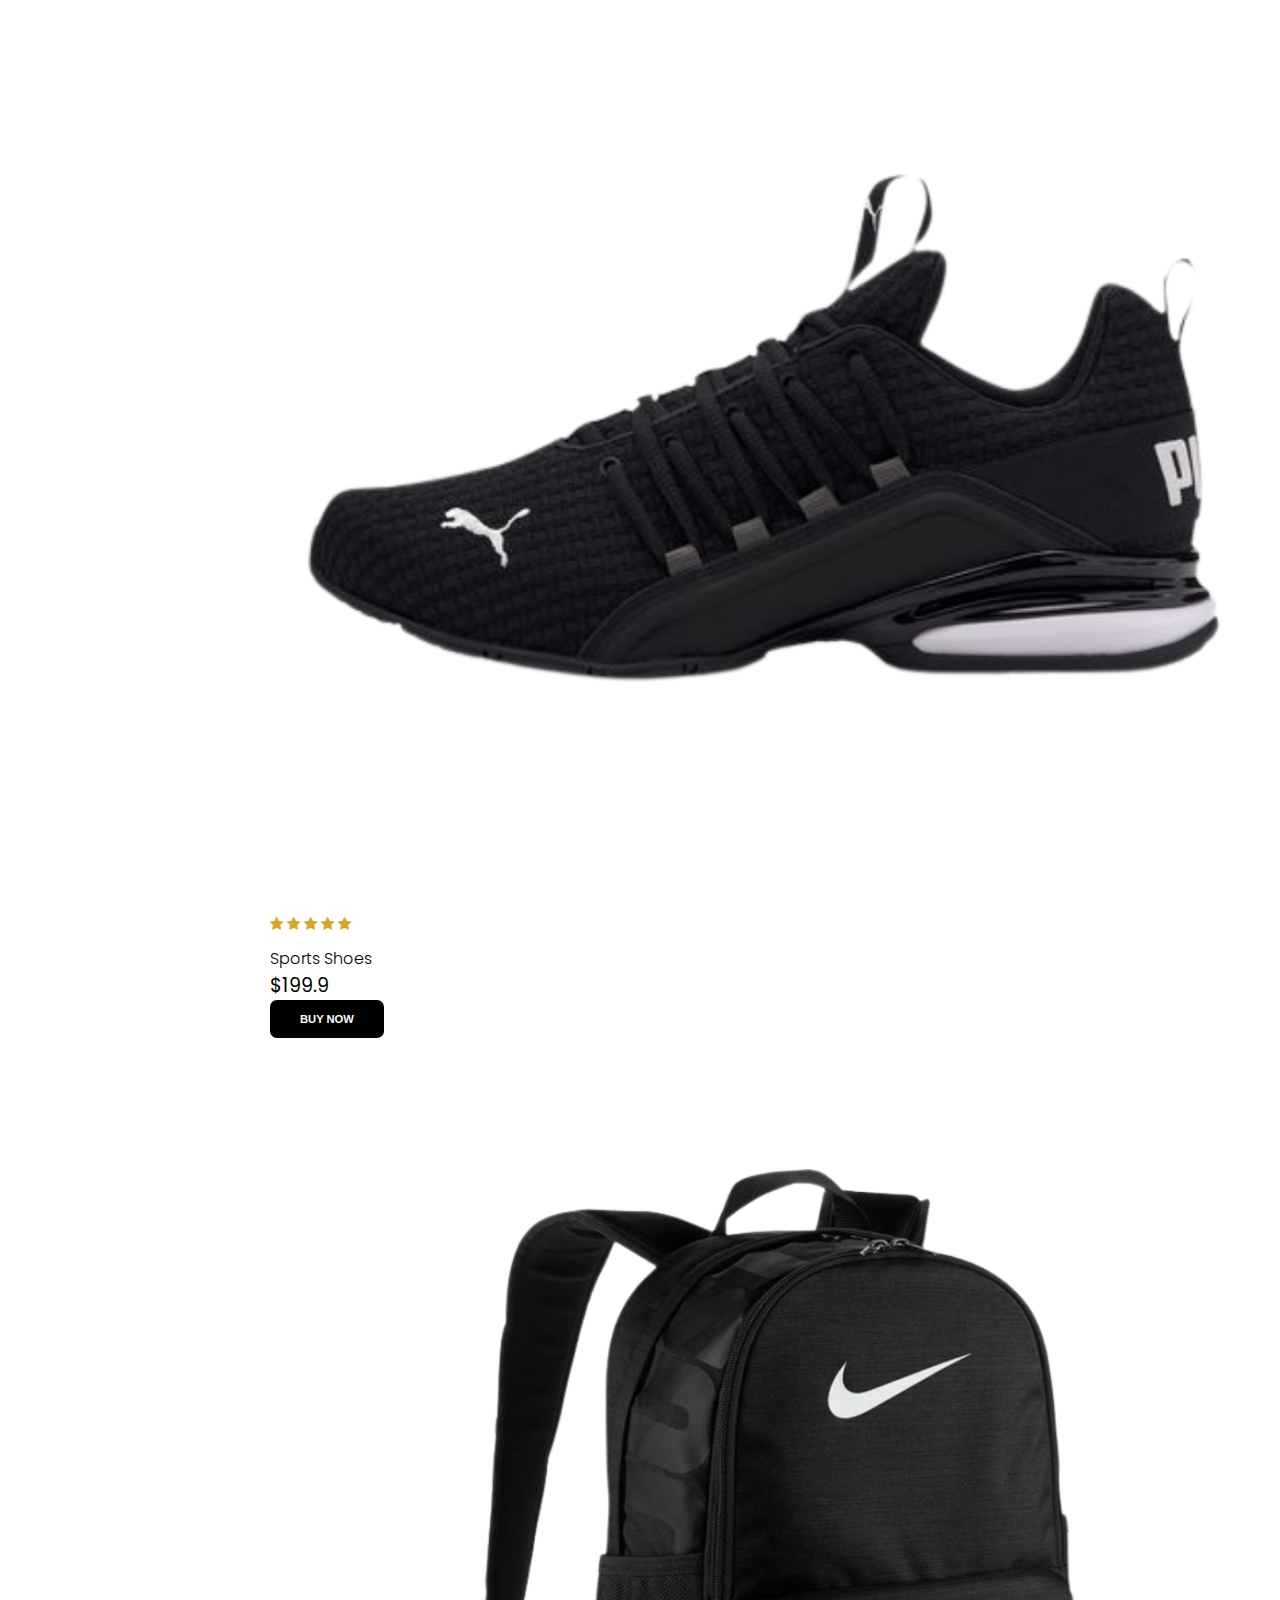
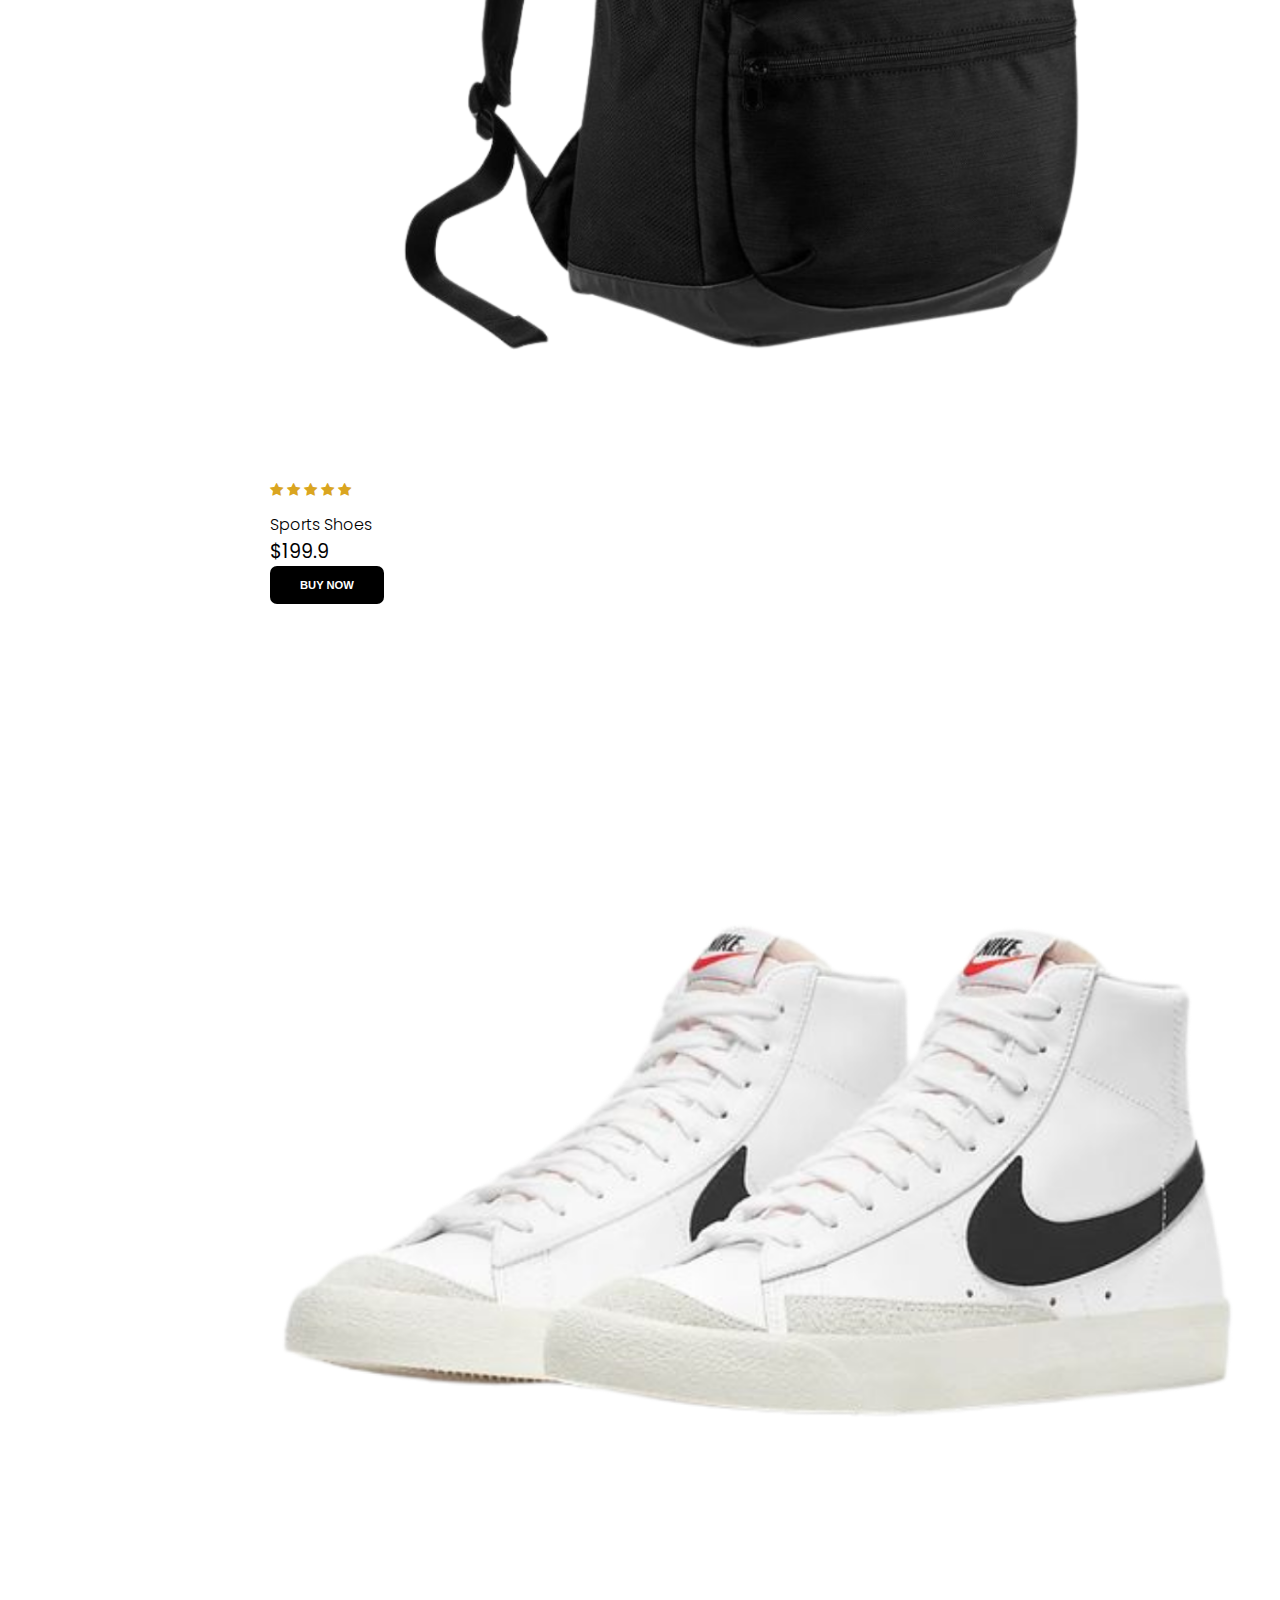
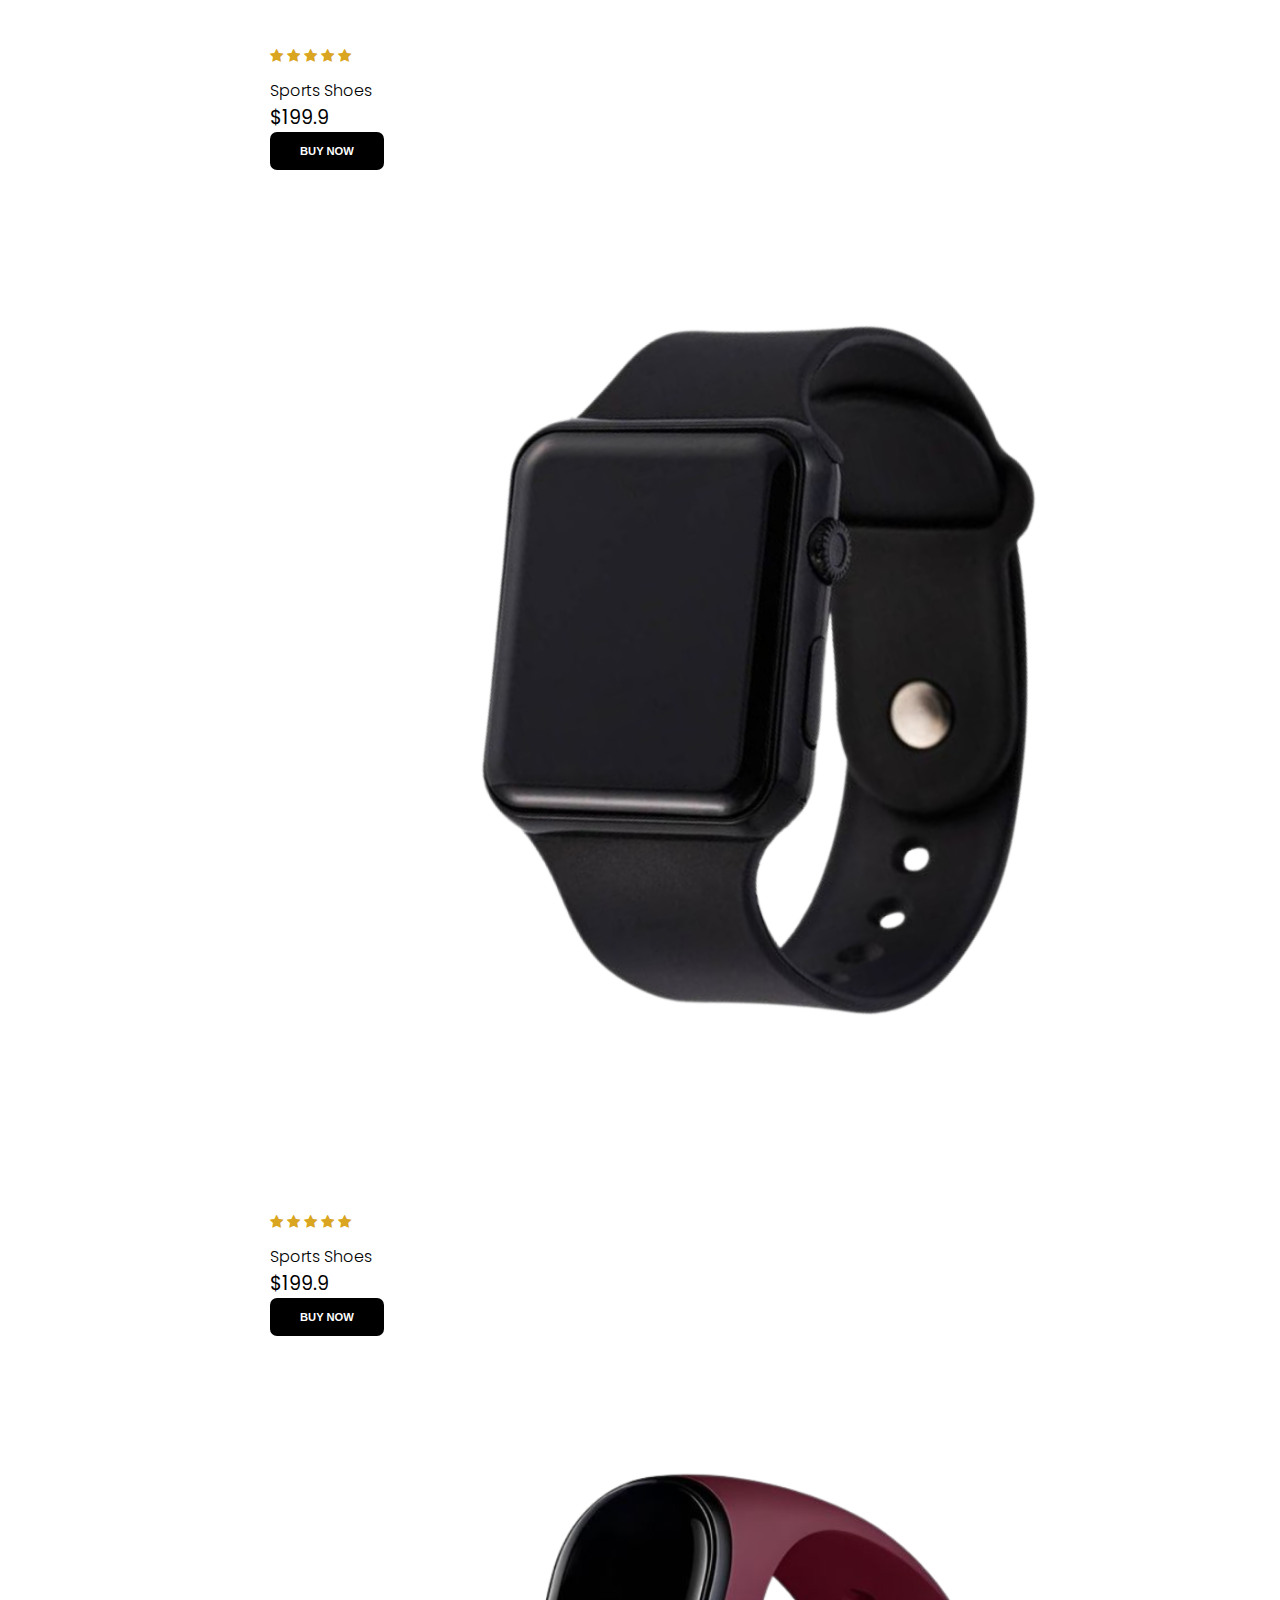
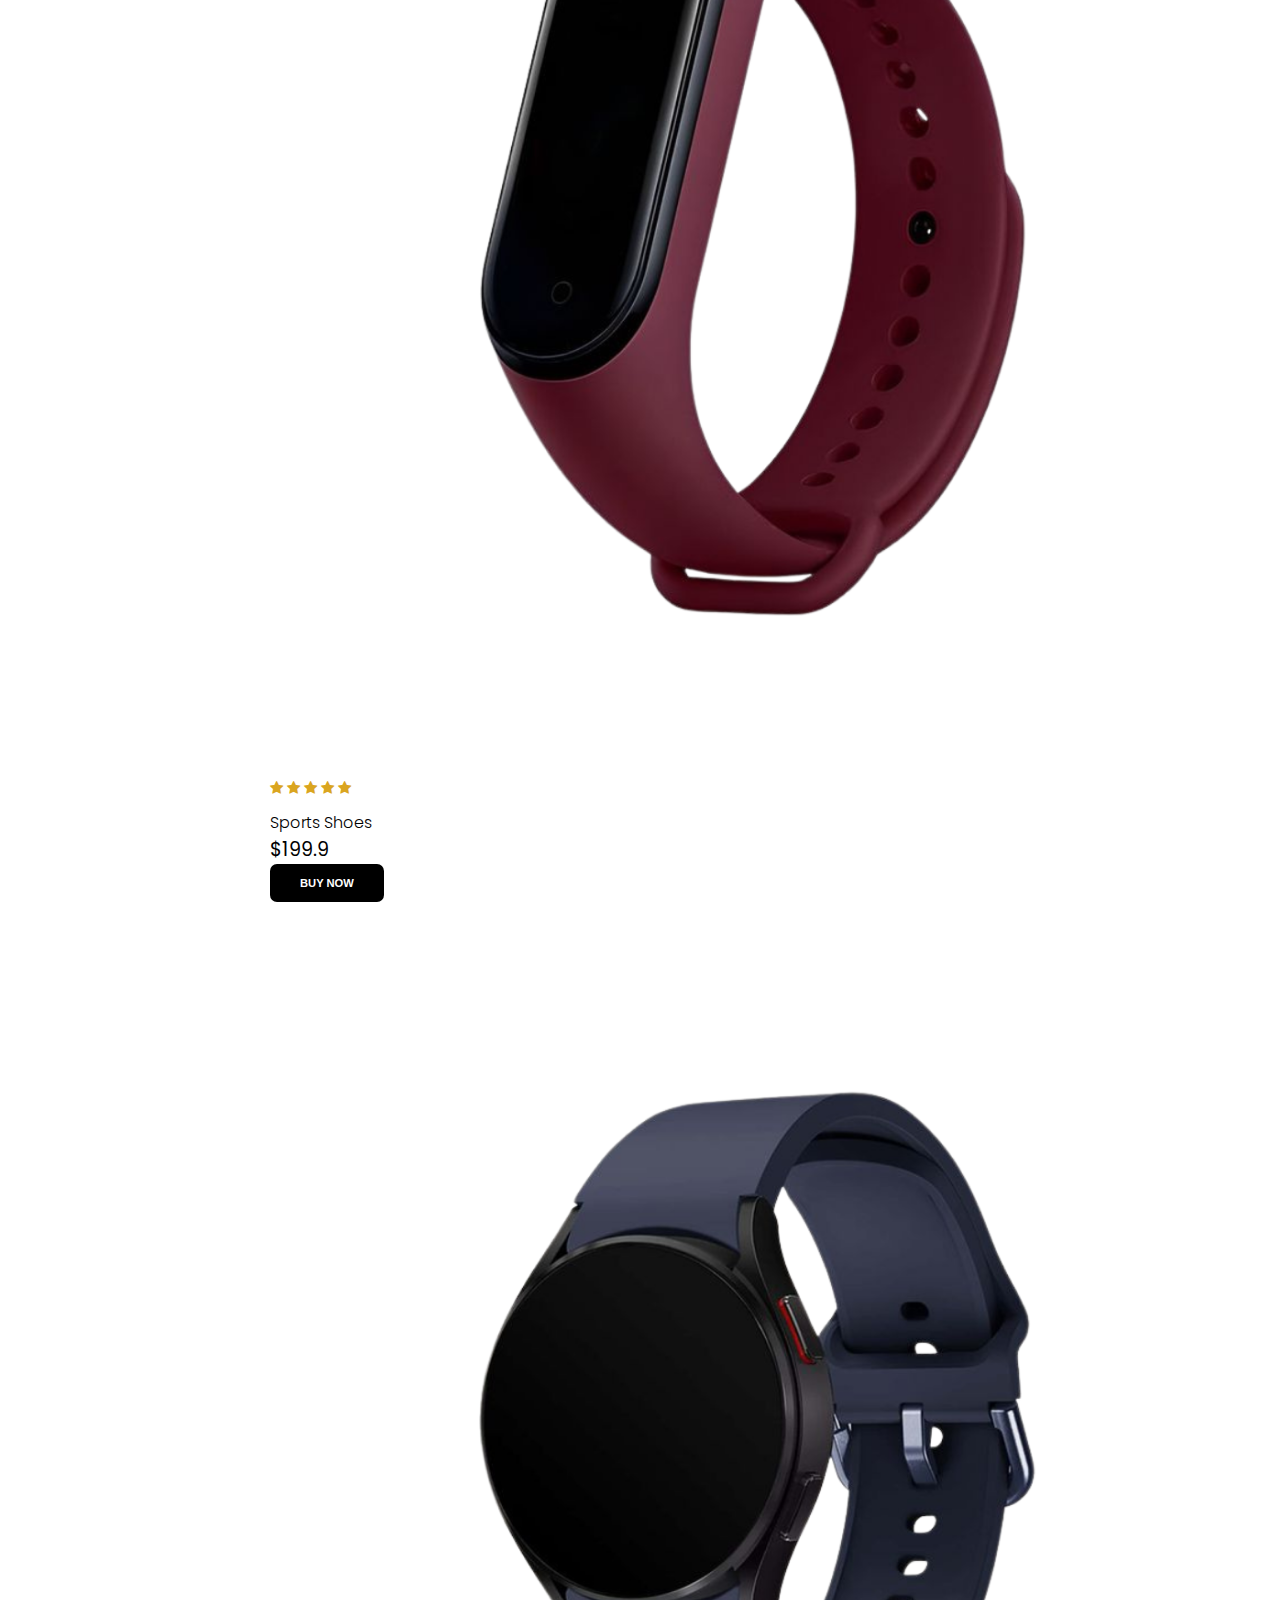
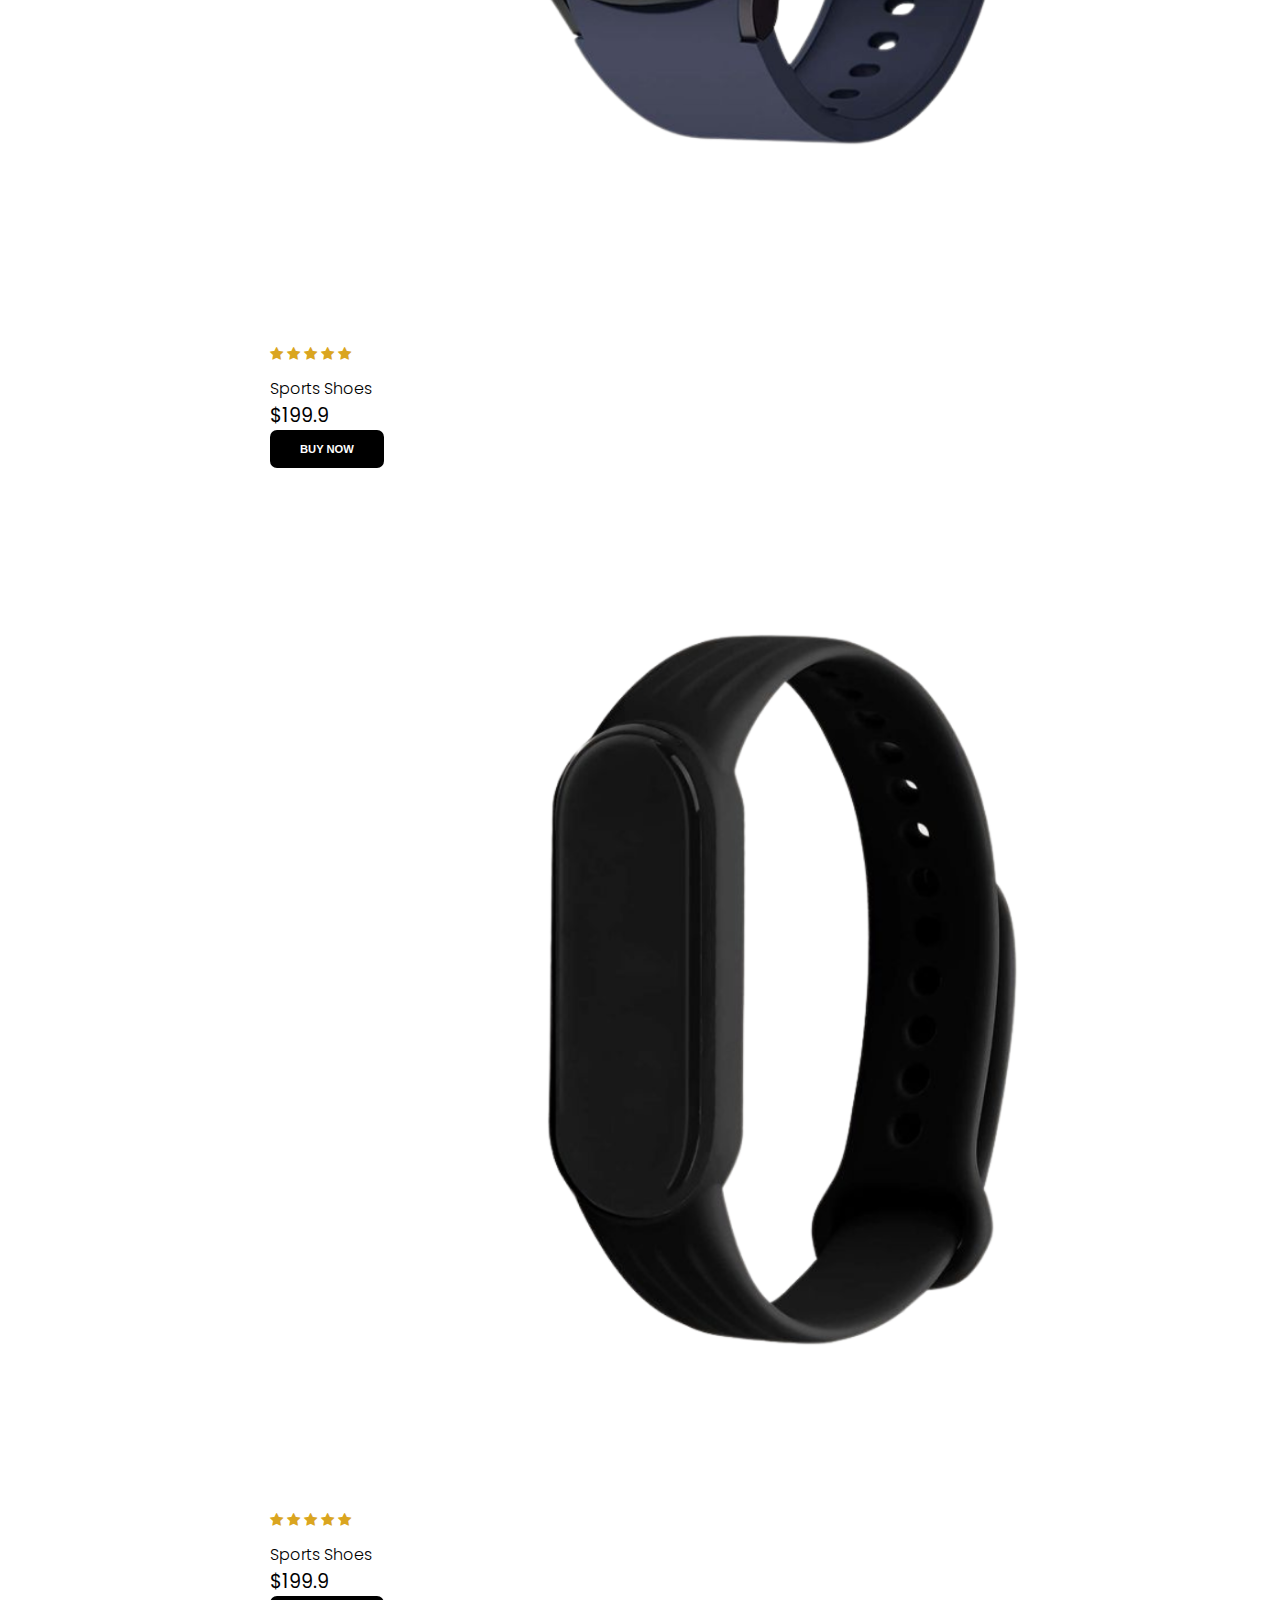
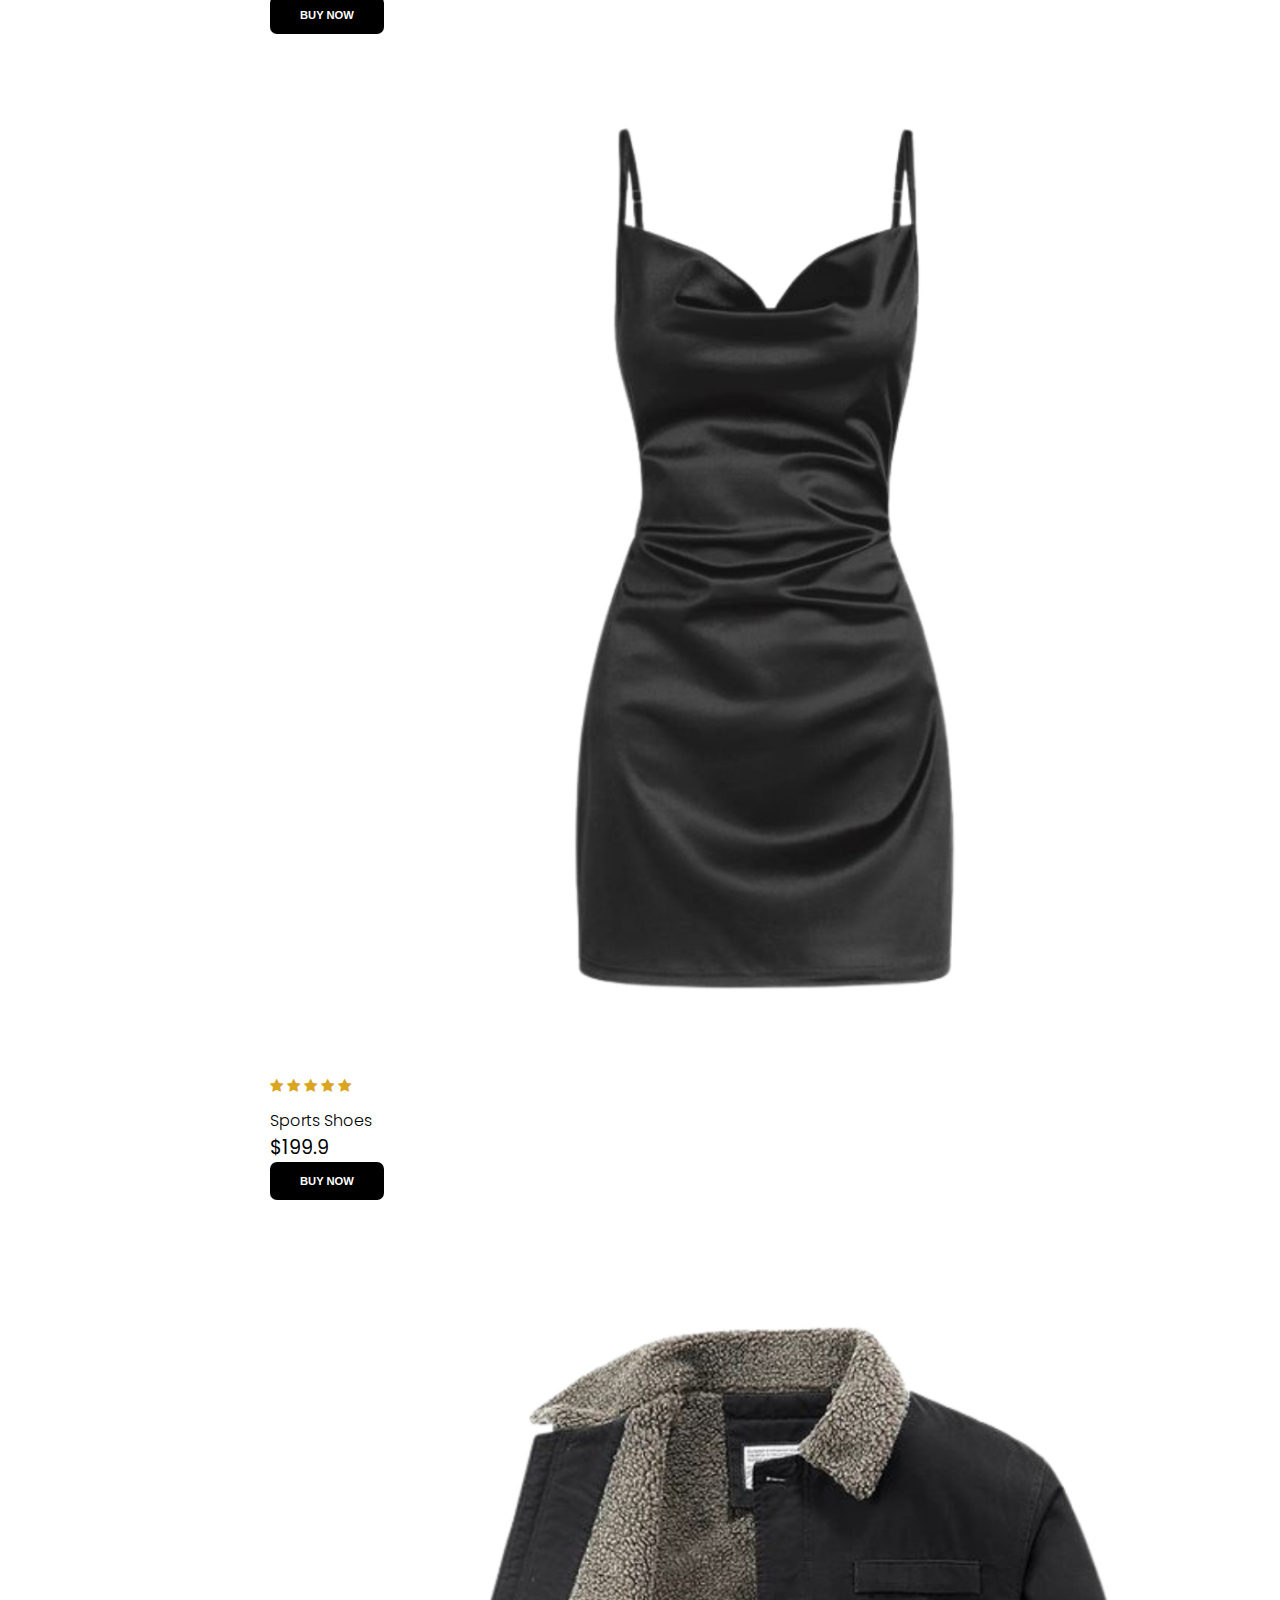
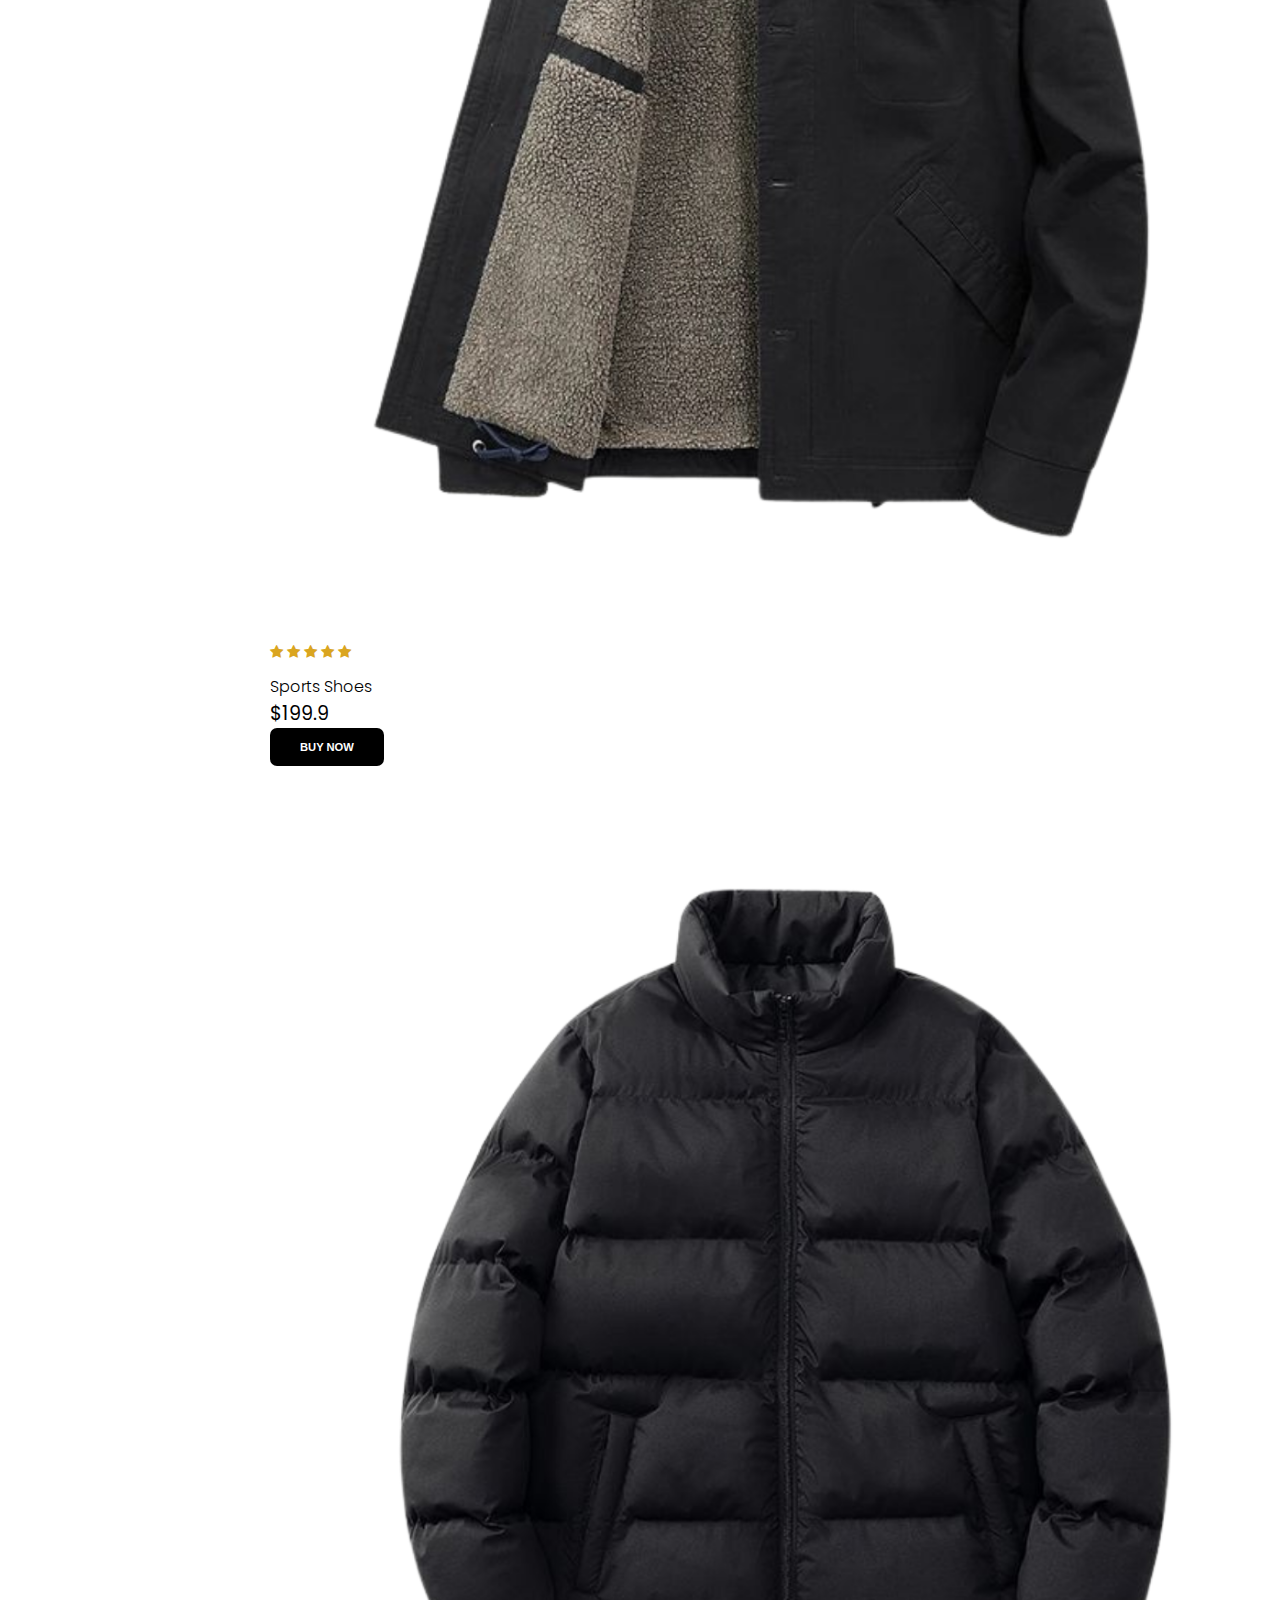
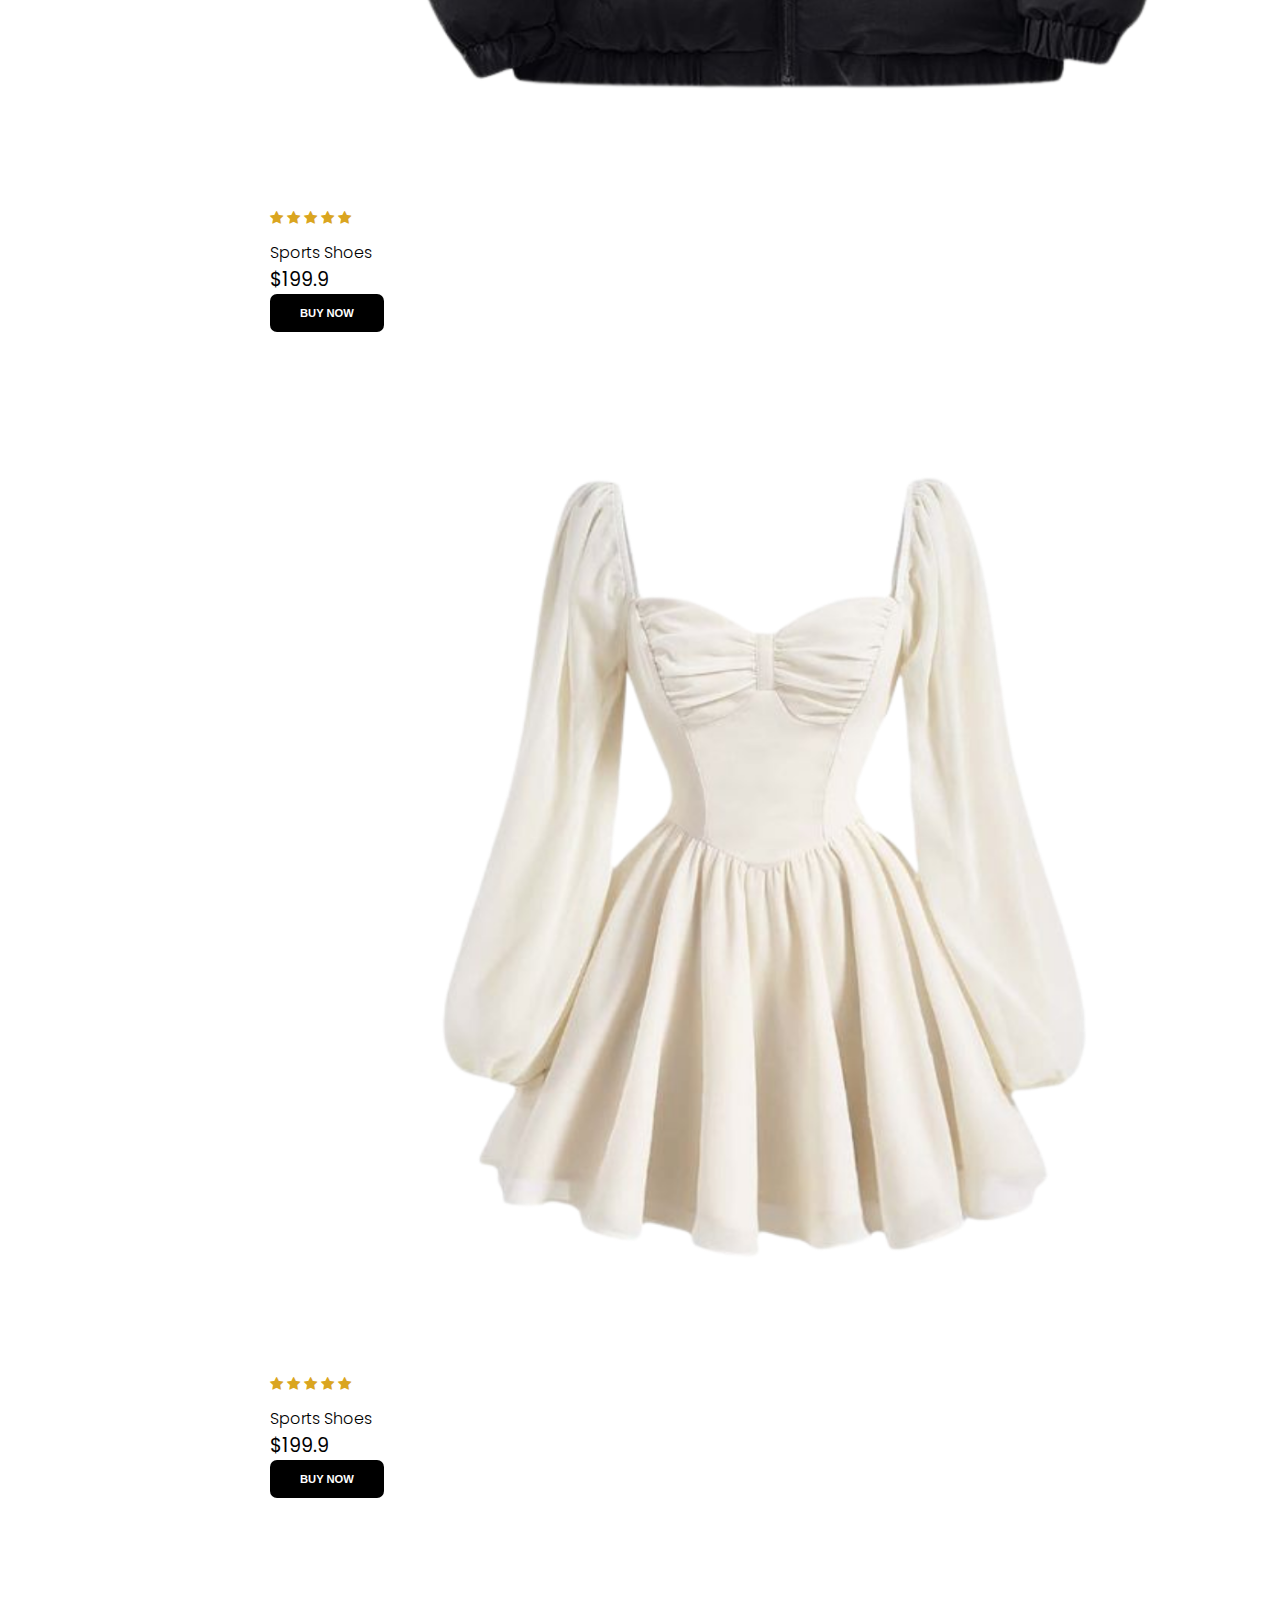
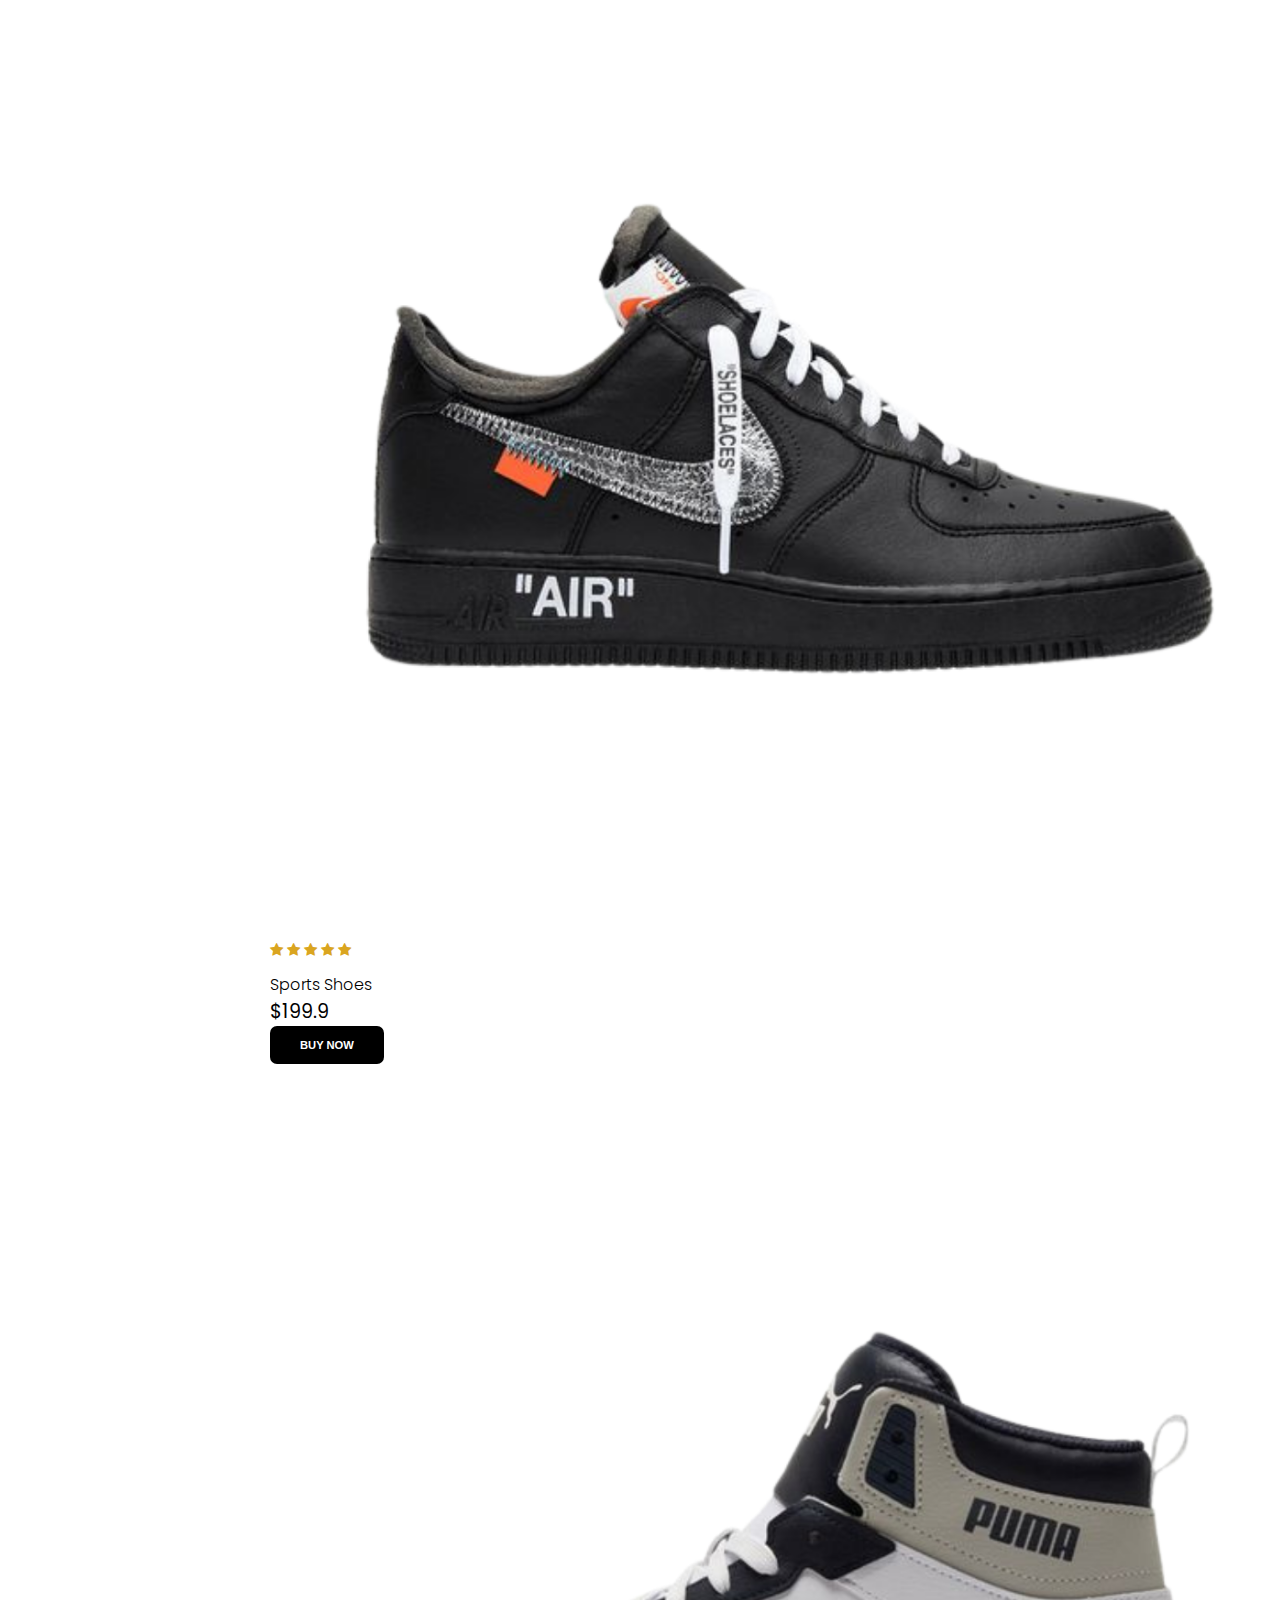
<file: shop.html>
<!DOCTYPE html>
<html lang="en">
<head>
    <meta charset="UTF-8">
    <meta name="viewport" content="width=device-width, initial-scale=1.0">
    <link href="https://cdn.jsdelivr.net/npm/bootstrap@5.1.3/dist/css/bootstrap.min.css" rel="stylesheet" integrity="sha384-1BmE4kWBq78iYhFldvKuhfTAU6auU8tT94WrHftjDbrCEXSU1oBoqyl2QvZ6jIW3" crossorigin="anonymous">
    <link rel="stylesheet" href="https://cdnjs.cloudflare.com/ajax/libs/font-awesome/4.7.0/css/font-awesome.min.css">
    <link rel="stylesheet" href="/assets/css/fontawesome.min.css">

    <link rel="stylesheet" href="assets/css/style.css">
    <title>Shop</title>
    <link rel="icon" href="/assets/imgs/logo2.png" type="image/x-icon">

    <style>


        .container1 {
            margin: auto;
            overflow: hidden;
            position: relative; /* Added position relative */
        }

        /* Search section styles */
        #search {
            padding: 20px;
            width: 250px; /* Adjust width as needed */
            position: fixed;
            overflow-y: hidden;
        }

        /* Shop section styles */
        #shop {
            padding: 20px;
            width: calc(100% - 250px); /* Adjust width to take the remaining space */
            margin-left: 250px; /* Adjust margin to make space for the fixed search */
        }

        /* Larger devices (width > 768px) */
        @media screen and (min-width: 768px) {
            #search {
                width: 250px; /* Adjust width as needed */
            }
        
            #shop {
                width: calc(100% - 250px); /* Adjust width to take the remaining space */
                margin-left: 250px; /* Adjust margin to make space for the fixed search */
            }
        }

        /* Smaller devices (width <= 768px) */
        @media screen and (max-width: 768px) {
            #search {
                position: relative !important; /* Not fixed */
                width: 100%; /* Full width */
            }
        
            #shop {
                margin-left: 0; /* Remove margin */
                width: 100%; /* Full width */
                padding-top: 0 !important;
            }

        }


/* Range input styles */
#customRange {
    width: 100%;
}

/* Range labels styles */
.range-labels {
    display: flex;
    justify-content: space-between; /* Distribute items evenly */
}





        hr{
            width: 50px;
            border: 2px solid #fbb710;
            margin: 17px 0;
        }

        .product img{
            width: 100%;
            height: auto;
            box-sizing: border-box;
            object-fit: cover;
        }

        .pagination a{
            color: coral;
        }

        .pagination li:hover a{
            color: white;
            background-color: coral;
        }
    </style>

</head>
<body>


    <!--Navbar-->
    <nav class="navbar navbar-expand-lg navbar-light bg-white py-3 fixed-top">
        <div class="container">
            <img class="logo" src="assets/imgs/logo1.png">
        <button class="navbar-toggler" type="button" data-bs-toggle="collapse" data-bs-target="#navbarSupportedContent" aria-controls="navbarSupportedContent" aria-expanded="false" aria-label="Toggle navigation">
            <span class="navbar-toggler-icon"></span>
        </button>
        <div class="collapse navbar-collapse nav-buttons" id="navbarSupportedContent">
            <ul class="navbar-nav me-auto mb-2 mb-lg-0">
            <li class="nav-item">
                <a class="nav-link" href="index.html">Home</a>
            </li>
            <li class="nav-item">
                <a class="nav-link" href="shop.html">Shop</a>
            </li>
            <li class="nav-item">
                <a class="nav-link" href="#">Blog</a>
            </li>
            <li class="nav-item">
                <a class="nav-link" href="contact.html">Contact Us</a>
            </li>
            <li class="nav-item "> 
                <a href="cart.html"><i class="fa fa-shopping-cart"></i></a>            
                <a href="account.html"><i class="fa fa-user"></i></a>
            </li>
            </ul>
        </div>
        </div>
    </nav>


    <div class="container1">


    <!--Search-->
    <section id="search" class="my-5 py-4 ms-2">
        <div class="container mt-5 py-5">
            <p>Search Products</p>
            <hr>
        </div>

        <form>

            <div class="row mx-auto container">
                <div class="col-12">
                    <p>Category</p>
                    <div class="form-check">
                        <input class="form-check-input" type="radio" name="category" id="category_one">
                        <label class="form-check-label" for="flexRadioDefault1">Shoes</label>
                    </div>
                    <div class="form-check">
                        <input class="form-check-input" type="radio" name="category" id="category_two">
                        <label class="form-check-label" for="flexRadioDefault2">Coats</label>
                    </div>
                    <div class="form-check">
                        <input class="form-check-input" type="radio" name="category" id="category_three">
                        <label class="form-check-label" for="flexRadioDefault3">Watches</label>
                    </div>
                    <div class="form-check">
                        <input class="form-check-input" type="radio" name="category" id="category_four">
                        <label class="form-check-label" for="flexRadioDefault4">Bags</label>
                    </div>
                </div>
            </div>

            <div class="row mx-auto container mt-5">
                <div class="col-12">
                    <div class="form-group">
                        <label for="customRange">Price</label>
                        <input type="range" class="form-range" min="1" max="1000" id="customRange">
                        <div class="range-labels">
                            <span>1</span>
                            <span>1000</span>
                        </div>
                    </div>
                </div>
            </div>

            <div class="form-group m-3">
                <input type="submit" name="search" value="Search" class="btn btn-primary">
            </div>
        </form>
    </section>



    <!--Shop-->
    <section id="shop" class="my-5 py-4">
        <div class="container mt-5 py-5">
            <h3>Our Products</h3>
            <hr>
            <p>Here you can check out our featured products</p>
        </div>
        <div class="row mx-auto container">
            <div onclick="window.location.href='single_product.html'" class="product text-center col-lg-3 col-md-4 col-sm-12">
                <img src="assets/imgs/featured1.png" class="img-fluid mb-3">
                <div class="star">
                    <i class="fa fa-star"></i>
                    <i class="fa fa-star"></i>
                    <i class="fa fa-star"></i>
                    <i class="fa fa-star"></i>
                    <i class="fa fa-star"></i>
                </div>
                <h5 class ="p-name">Sports Shoes</h5>
                <h4 class ="p-price">$199.9</h4>
                <button class="buy-btn">BUY NOW</button>
            </div>
            <div onclick="window.location.href='single_product.html'" class="product text-center col-lg-3 col-md-4 col-sm-12">
                <img src="assets/imgs/featured2.png" class="img-fluid mb-3">
                <div class="star">
                    <i class="fa fa-star"></i>
                    <i class="fa fa-star"></i>
                    <i class="fa fa-star"></i>
                    <i class="fa fa-star"></i>
                    <i class="fa fa-star"></i>
                </div>
                <h5 class ="p-name">Sports Shoes</h5>
                <h4 class ="p-price">$199.9</h4>
                <button class="buy-btn">BUY NOW</button>
            </div>
            <div onclick="window.location.href='single_product.html'" class="product text-center col-lg-3 col-md-4 col-sm-12">
                <img src="assets/imgs/featured3.png" class="img-fluid mb-3">
                <div class="star">
                    <i class="fa fa-star"></i>
                    <i class="fa fa-star"></i>
                    <i class="fa fa-star"></i>
                    <i class="fa fa-star"></i>
                    <i class="fa fa-star"></i>
                </div>
                <h5 class ="p-name">Sports Shoes</h5>
                <h4 class ="p-price">$199.9</h4>
                <button class="buy-btn">BUY NOW</button>
            </div>
            <div onclick="window.location.href='single_product.html'" class="product text-center col-lg-3 col-md-4 col-sm-12">
                <img src="assets/imgs/featured4.png" class="img-fluid mb-3">
                <div class="star">
                    <i class="fa fa-star"></i>
                    <i class="fa fa-star"></i>
                    <i class="fa fa-star"></i>
                    <i class="fa fa-star"></i>
                    <i class="fa fa-star"></i>
                </div>
                <h5 class ="p-name">Sports Shoes</h5>
                <h4 class ="p-price">$199.9</h4>
                <button class="buy-btn">BUY NOW</button>
            </div>
            <div onclick="window.location.href='single_product.html'" class="product text-center col-lg-3 col-md-4 col-sm-12">
                <img src="/assets/imgs/watch1.png" class="img-fluid mb-3">
                <div class="star">
                    <i class="fa fa-star"></i>
                    <i class="fa fa-star"></i>
                    <i class="fa fa-star"></i>
                    <i class="fa fa-star"></i>
                    <i class="fa fa-star"></i>
                </div>
                <h5 class ="p-name">Sports Shoes</h5>
                <h4 class ="p-price">$199.9</h4>
                <button class="buy-btn">BUY NOW</button>
            </div>
            <div onclick="window.location.href='single_product.html'" class="product text-center col-lg-3 col-md-4 col-sm-12">
                <img src="assets/imgs/watch2.png" class="img-fluid mb-3">
                <div class="star">
                    <i class="fa fa-star"></i>
                    <i class="fa fa-star"></i>
                    <i class="fa fa-star"></i>
                    <i class="fa fa-star"></i>
                    <i class="fa fa-star"></i>
                </div>
                <h5 class ="p-name">Sports Shoes</h5>
                <h4 class ="p-price">$199.9</h4>
                <button class="buy-btn">BUY NOW</button>
            </div>
            <div onclick="window.location.href='single_product.html'" class="product text-center col-lg-3 col-md-4 col-sm-12">
                <img src="assets/imgs/watch3.png" class="img-fluid mb-3">
                <div class="star">
                    <i class="fa fa-star"></i>
                    <i class="fa fa-star"></i>
                    <i class="fa fa-star"></i>
                    <i class="fa fa-star"></i>
                    <i class="fa fa-star"></i>
                </div>
                <h5 class ="p-name">Sports Shoes</h5>
                <h4 class ="p-price">$199.9</h4>
                <button class="buy-btn">BUY NOW</button>
            </div>
            <div onclick="window.location.href='single_product.html'" class="product text-center col-lg-3 col-md-4 col-sm-12">
                <img src="assets/imgs/watch4.png" class="img-fluid mb-3">
                <div class="star">
                    <i class="fa fa-star"></i>
                    <i class="fa fa-star"></i>
                    <i class="fa fa-star"></i>
                    <i class="fa fa-star"></i>
                    <i class="fa fa-star"></i>
                </div>
                <h5 class ="p-name">Sports Shoes</h5>
                <h4 class ="p-price">$199.9</h4>
                <button class="buy-btn">BUY NOW</button>
            </div>
            <div onclick="window.location.href='single_product.html'" class="product text-center col-lg-3 col-md-4 col-sm-12">
                <img src="/assets/imgs/clothes1.png" class="img-fluid mb-3">
                <div class="star">
                    <i class="fa fa-star"></i>
                    <i class="fa fa-star"></i>
                    <i class="fa fa-star"></i>
                    <i class="fa fa-star"></i>
                    <i class="fa fa-star"></i>
                </div>
                <h5 class ="p-name">Sports Shoes</h5>
                <h4 class ="p-price">$199.9</h4>
                <button class="buy-btn">BUY NOW</button>
            </div>
            <div onclick="window.location.href='single_product.html'" class="product text-center col-lg-3 col-md-4 col-sm-12">
                <img src="assets/imgs/clothes2.png" class="img-fluid mb-3">
                <div class="star">
                    <i class="fa fa-star"></i>
                    <i class="fa fa-star"></i>
                    <i class="fa fa-star"></i>
                    <i class="fa fa-star"></i>
                    <i class="fa fa-star"></i>
                </div>
                <h5 class ="p-name">Sports Shoes</h5>
                <h4 class ="p-price">$199.9</h4>
                <button class="buy-btn">BUY NOW</button>
            </div>
            <div onclick="window.location.href='single_product.html'" class="product text-center col-lg-3 col-md-4 col-sm-12">
                <img src="assets/imgs/clothes3.png" class="img-fluid mb-3">
                <div class="star">
                    <i class="fa fa-star"></i>
                    <i class="fa fa-star"></i>
                    <i class="fa fa-star"></i>
                    <i class="fa fa-star"></i>
                    <i class="fa fa-star"></i>
                </div>
                <h5 class ="p-name">Sports Shoes</h5>
                <h4 class ="p-price">$199.9</h4>
                <button class="buy-btn">BUY NOW</button>
            </div>
            <div onclick="window.location.href='single_product.html'" class="product text-center col-lg-3 col-md-4 col-sm-12">
                <img src="assets/imgs/clothes4.png" class="img-fluid mb-3">
                <div class="star">
                    <i class="fa fa-star"></i>
                    <i class="fa fa-star"></i>
                    <i class="fa fa-star"></i>
                    <i class="fa fa-star"></i>
                    <i class="fa fa-star"></i>
                </div>
                <h5 class ="p-name">Sports Shoes</h5>
                <h4 class ="p-price">$199.9</h4>
                <button class="buy-btn">BUY NOW</button>
            </div>
            <div onclick="window.location.href='single_product.html'" class="product text-center col-lg-3 col-md-4 col-sm-12">
                <img src="assets/imgs/shoes1.png" class="img-fluid mb-3">
                <div class="star">
                    <i class="fa fa-star"></i>
                    <i class="fa fa-star"></i>
                    <i class="fa fa-star"></i>
                    <i class="fa fa-star"></i>
                    <i class="fa fa-star"></i>
                </div>
                <h5 class ="p-name">Sports Shoes</h5>
                <h4 class ="p-price">$199.9</h4>
                <button class="buy-btn">BUY NOW</button>
            </div>
            <div onclick="window.location.href='single_product.html'" class="product text-center col-lg-3 col-md-4 col-sm-12">
                <img src="assets/imgs/shoes2.png" class="img-fluid mb-3">
                <div class="star">
                    <i class="fa fa-star"></i>
                    <i class="fa fa-star"></i>
                    <i class="fa fa-star"></i>
                    <i class="fa fa-star"></i>
                    <i class="fa fa-star"></i>
                </div>
                <h5 class ="p-name">Sports Shoes</h5>
                <h4 class ="p-price">$199.9</h4>
                <button class="buy-btn">BUY NOW</button>
            </div>
            <div onclick="window.location.href='single_product.html'" class="product text-center col-lg-3 col-md-4 col-sm-12">
                <img src="assets/imgs/shoes3.png" class="img-fluid mb-3">
                <div class="star">
                    <i class="fa fa-star"></i>
                    <i class="fa fa-star"></i>
                    <i class="fa fa-star"></i>
                    <i class="fa fa-star"></i>
                    <i class="fa fa-star"></i>
                </div>
                <h5 class ="p-name">Sports Shoes</h5>
                <h4 class ="p-price">$199.9</h4>
                <button class="buy-btn">BUY NOW</button>
            </div>
            <div onclick="window.location.href='single_product.html'" class="product text-center col-lg-3 col-md-4 col-sm-12">
                <img src="assets/imgs/shoes4.png" class="img-fluid mb-3">
                <div class="star">
                    <i class="fa fa-star"></i>
                    <i class="fa fa-star"></i>
                    <i class="fa fa-star"></i>
                    <i class="fa fa-star"></i>
                    <i class="fa fa-star"></i>
                </div>
                <h5 class ="p-name">Sports Shoes</h5>
                <h4 class ="p-price">$199.9</h4>
                <button class="buy-btn">BUY NOW</button>
            </div>


            <nav aria-label="page navigation">
                <ul class="pagination justify-content-center mt-5">
                  <li class="page-item">
                    <a class="page-link" href="#">Previous</a>
                  </li>
                  <li class="page-item"><a class="page-link" href="#">1</a></li>
                  <li class="page-item" aria-current="page">
                    <a class="page-link" href="#">2</a>
                  </li>
                  <li class="page-item"><a class="page-link" href="#">3</a></li>
                  <li class="page-item">
                    <a class="page-link" href="#">Next</a>
                  </li>
                </ul>
              </nav>

        </div>
    </section>

    </div>


    <!--Footer-->
    <footer id="footer" class="mt-5 pt-5">
        <div class="row container mx-auto pt-5">
            <div class="footer-one col-lg-3 col-md-6 col-sm-12">
                <img src="assets/imgs/logo2.png" class="logo2" alt="">
                <p class="pt-3">We provide the best products the  most affordable prices</p>
                <img class="logo3" src="/assets/imgs/logo3.png">
            <img class="logo3" src="/assets/imgs/logo4.png">
            </div>
            <div class="footer-one col-lg-3 col-md-6 col-sm-12">
                <h5 class="pb-2">Featured</h5>
                <ul>
                    <li><a href="#">men</a></li>
                    <li><a href="#">women</a></li>
                    <li><a href="#">boys</a></li>
                    <li><a href="#">girls</a></li>
                    <li><a href="#">new arrivals</a></li>
                    <li><a href="#">clothes</a></li>
                </ul>
            </div>
            <div class="footer-one col-lg-3 col-md-6 col-sm-12">
                <h5 class="pb-2">Contact Us</h5>
                <div>
                    <h6>Address</h6>
                    <p>1234 Street Name, City</p>
                </div>
                <div>
                    <h6>Phone</h6>
                    <p>12 345 678</p>
                </div>
                <div>
                    <h6>Email</h6>
                    <p>contact@gmail.com</p>
                </div>
            </div>
            <div class="footer-one col-lg-3 col-md-6 col-sm-12">
                <h5 class="pb-2">Products</h5>
                <div class="row">
                    <ul>
                        <li><a href="#">shoes</a></li>
                        <li><a href="#">watches</a></li>
                        <li><a href="#">coats</a></li>
                        <li><a href="#">dresses</a></li>
                        <li><a href="#">bags</a></li>
                        <li><a href="#"><i class="fa fa-facebook"></i></a>
                        <a href="#"><i class="fa fa-instagram"></i></a>
                        <a href="#"><i class="fa fa-linkedin"></i></a></li>
                    </ul>
                </div>
            </div>
        </div>


        <div class="copyright mt-5">
            <div class="row container mx-auto text-center">
                    <p>eCommerce @ 2025 All Rights Reserves</p>
            </div>
        </div>
    </footer>
    


    <script>
        window.addEventListener('scroll', function() {
            if (window.innerWidth > 576) {
                var search = document.getElementById('search');
                var footer = document.querySelector('footer');
                var container = document.querySelector('.container1');
                var footerOffset = footer.offsetTop;
                var containerOffset = container.offsetTop;
                var containerHeight = container.offsetHeight;
                var windowHeight = window.innerHeight;
                var scrollPosition = window.scrollY;
                
                if (scrollPosition >= footerOffset - windowHeight + 80) {
                    search.style.position = 'absolute';
                    search.style.top = containerHeight - search.offsetHeight - 8 + 'px';
                } else {
                    search.style.position = 'fixed';
                    search.style.top = '0';
                }
            }
        });
    </script>



    <script src="https://cdn.jsdelivr.net/npm/bootstrap@5.1.3/dist/js/bootstrap.bundle.min.js" integrity="sha384-ka7Sk0Gln4gmtz2MlQnikT1wXgYsOg+OMhuP+IlRH9sENBO0LRn5q+8nbTov4+1p" crossorigin="anonymous"></script>

</body>
</html>
</file>
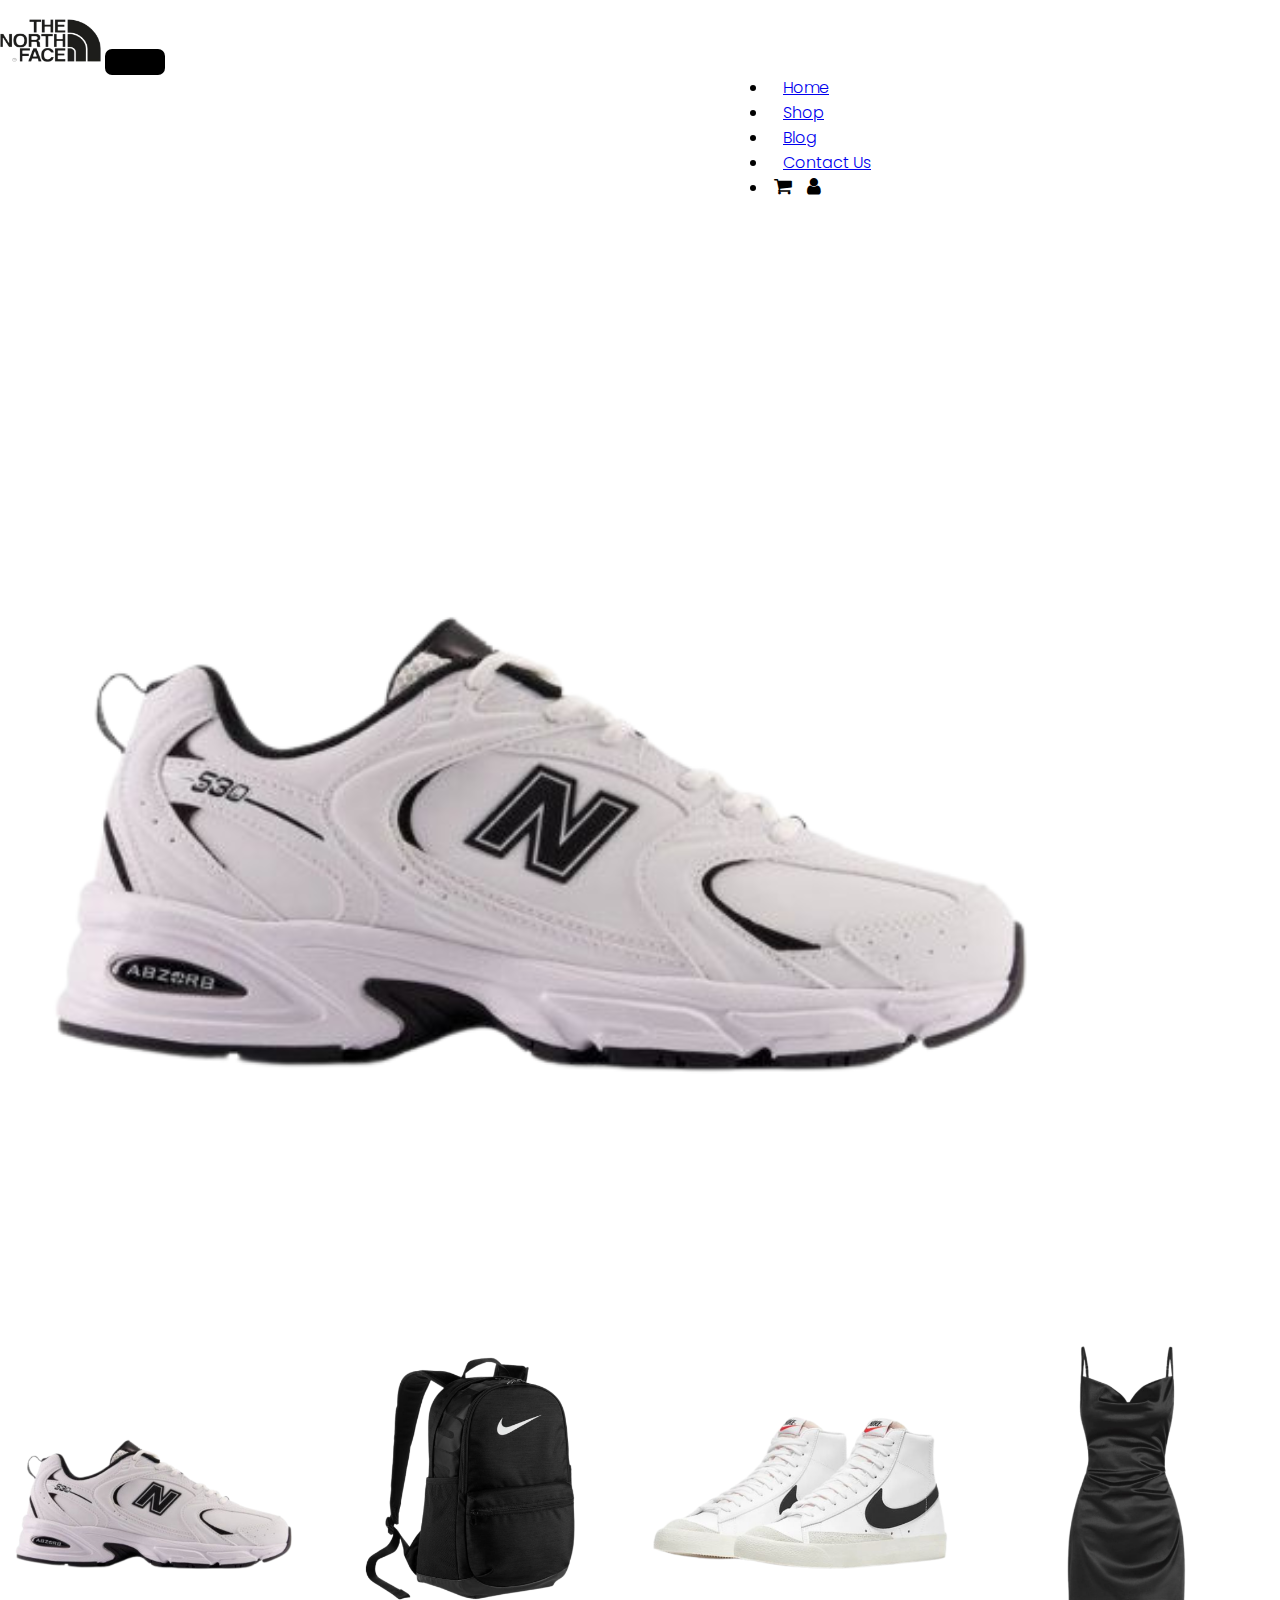
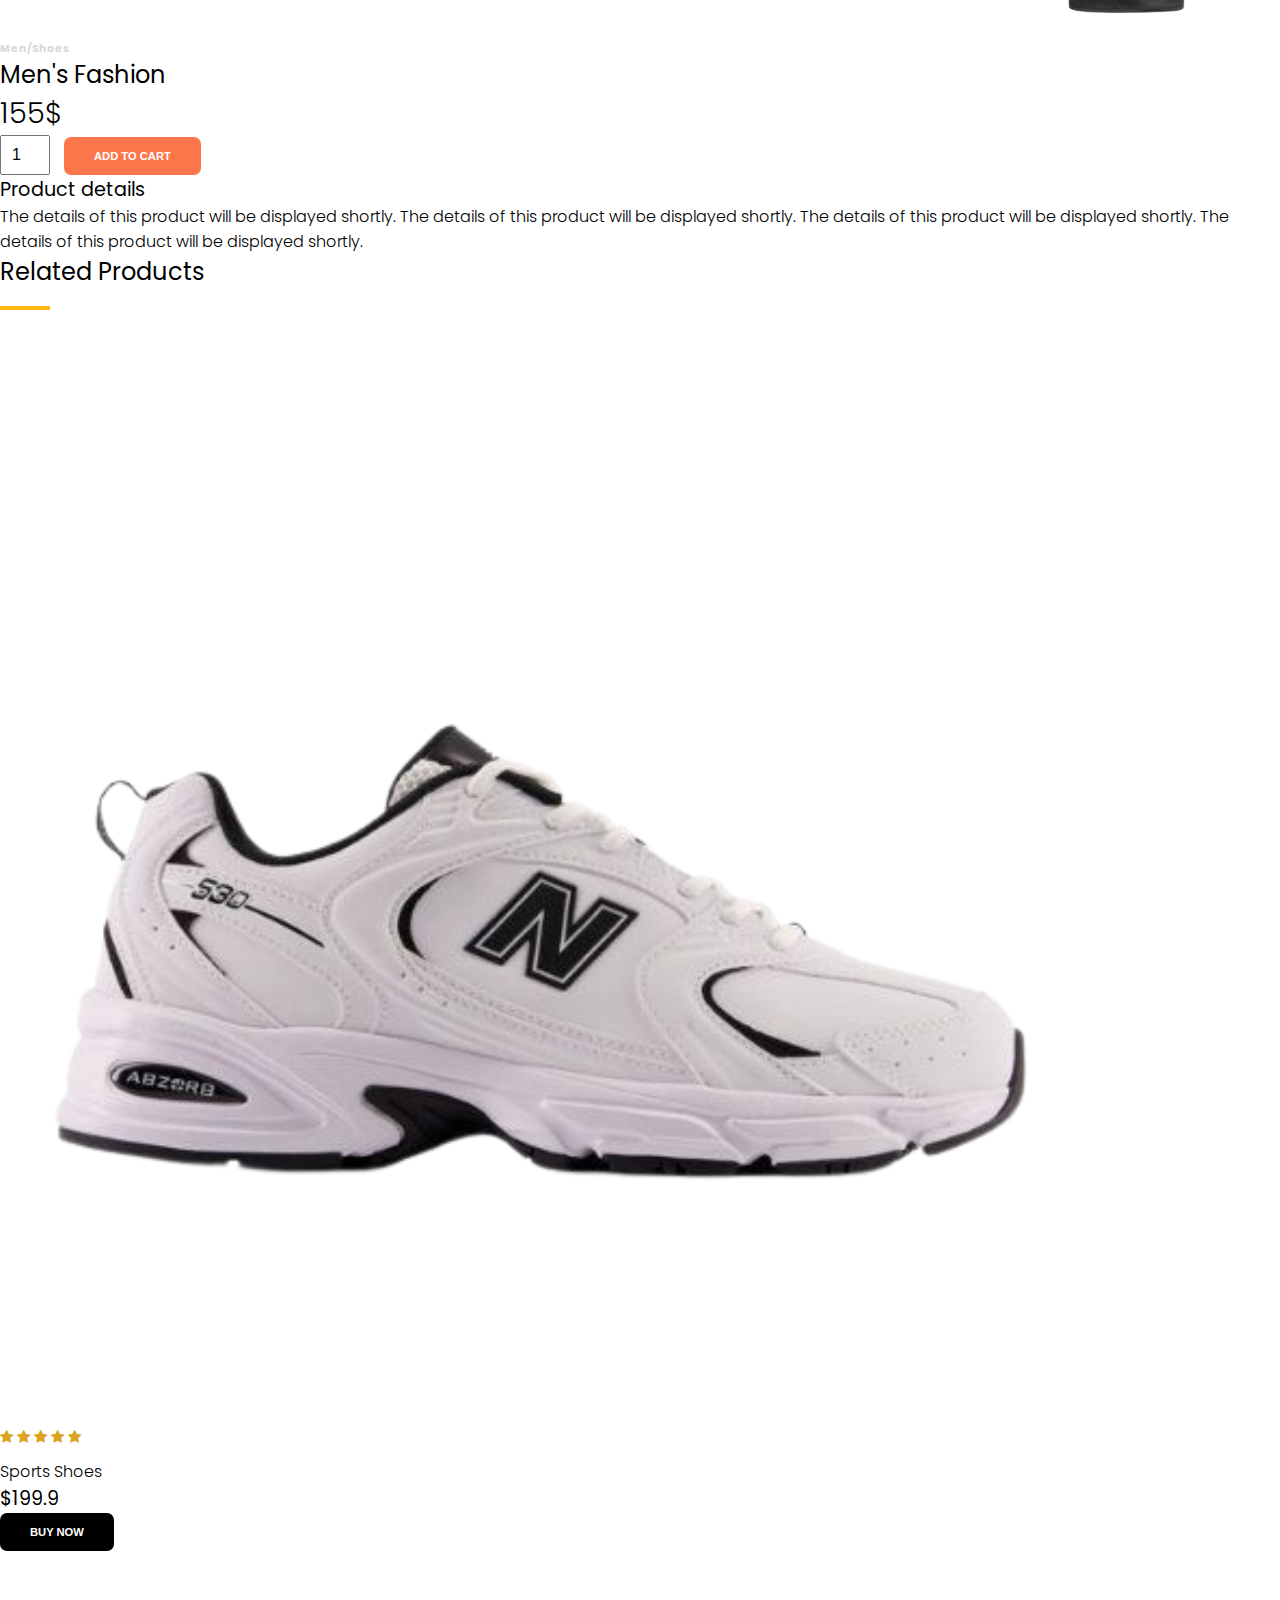
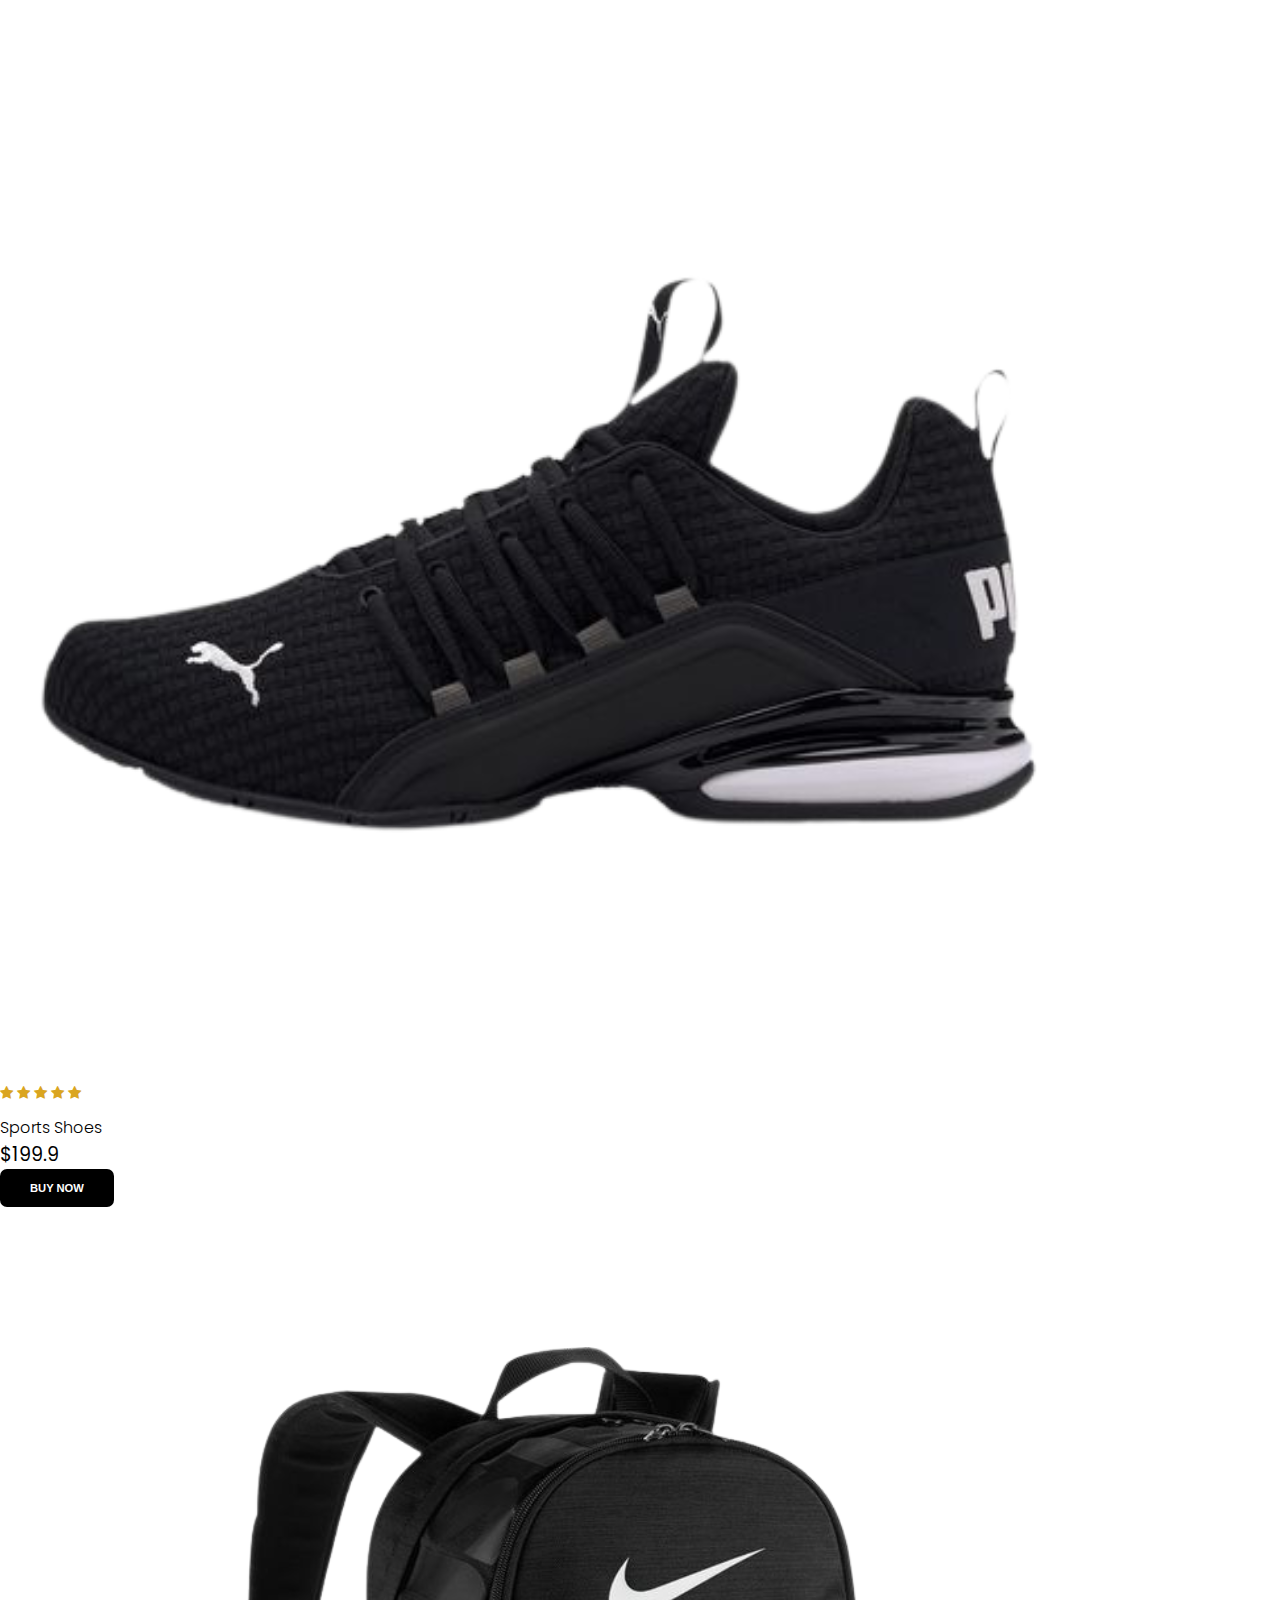
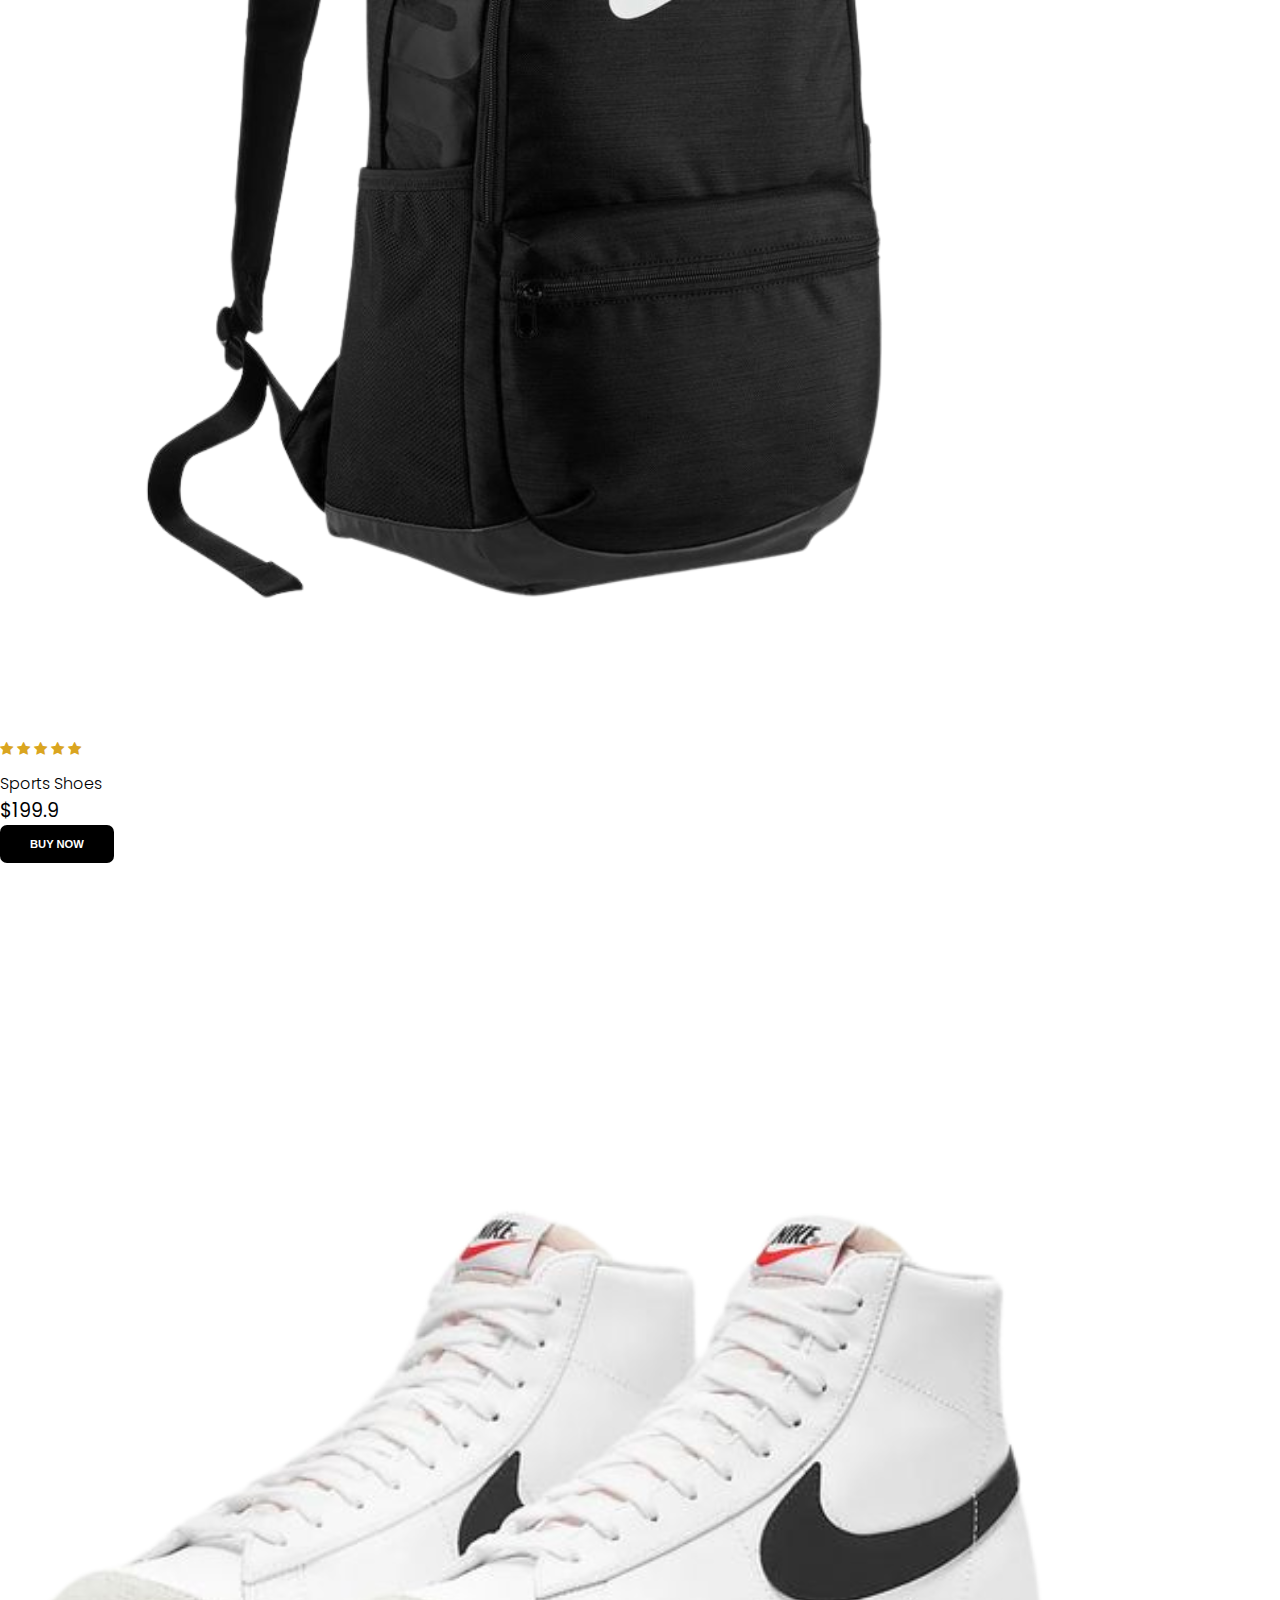
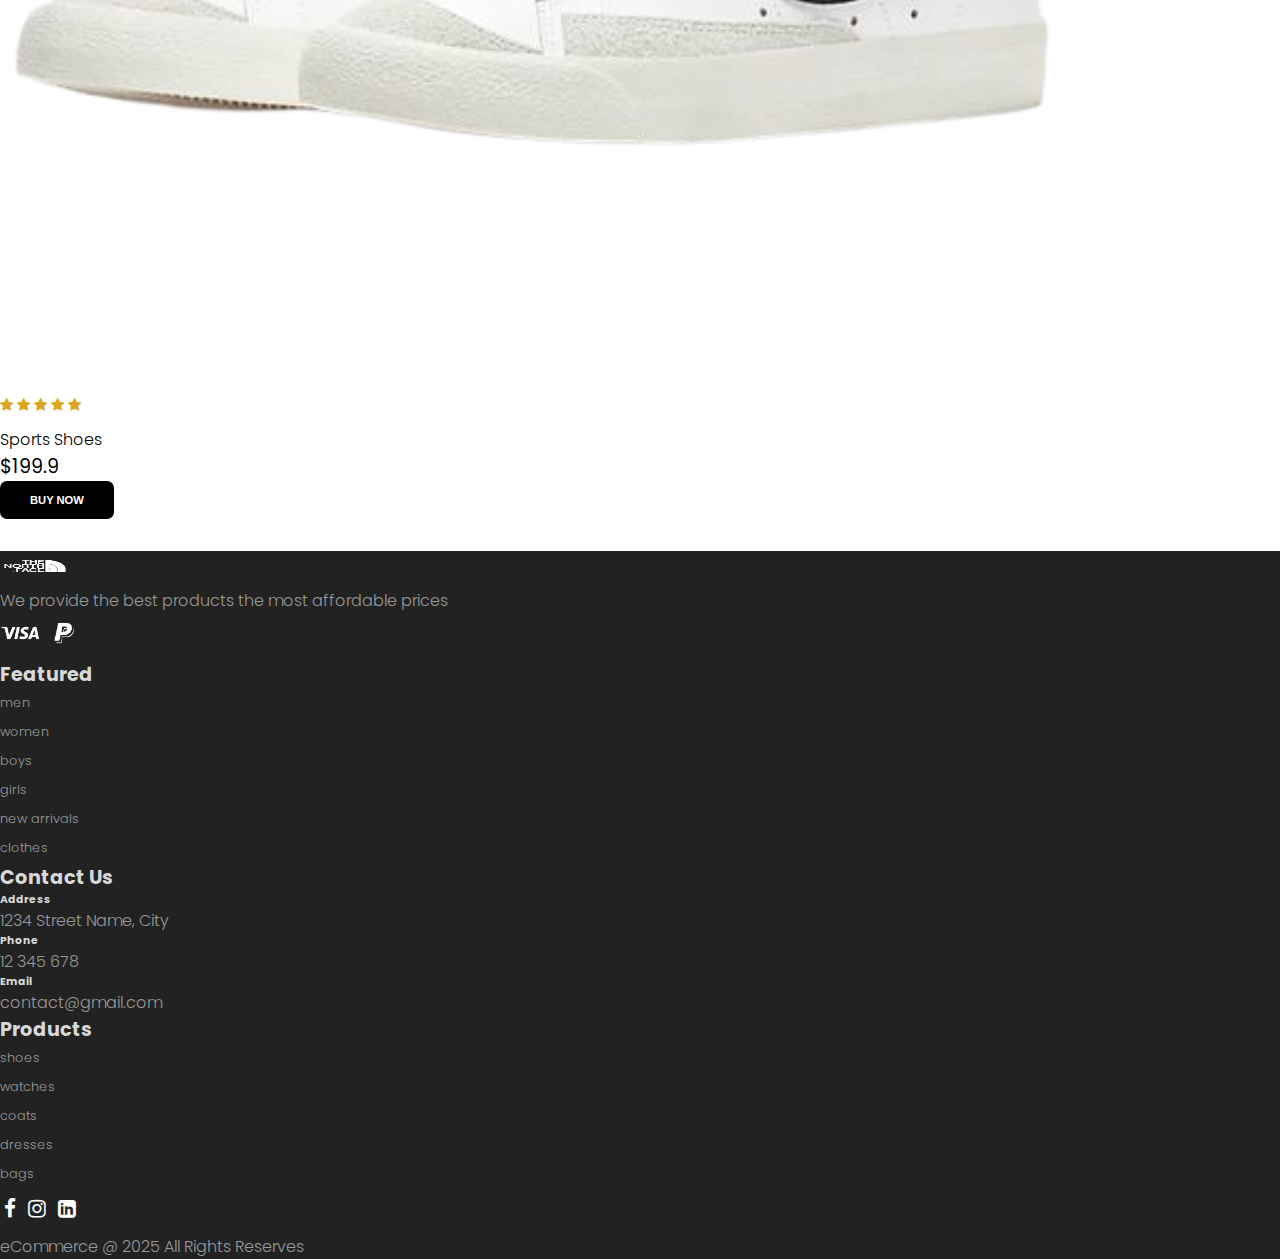
<file: single_product.html>
<!DOCTYPE html>
<html lang="en">
<head>
    <meta charset="UTF-8">
    <meta name="viewport" content="width=device-width, initial-scale=1.0">
    <link href="https://cdn.jsdelivr.net/npm/bootstrap@5.1.3/dist/css/bootstrap.min.css" rel="stylesheet" integrity="sha384-1BmE4kWBq78iYhFldvKuhfTAU6auU8tT94WrHftjDbrCEXSU1oBoqyl2QvZ6jIW3" crossorigin="anonymous">
    <link rel="stylesheet" href="https://cdnjs.cloudflare.com/ajax/libs/font-awesome/4.7.0/css/font-awesome.min.css">
    <link rel="stylesheet" href="/assets/css/fontawesome.min.css">




    <link rel="stylesheet" href="assets/css/style.css">
    <title>The North Face</title>
    <link rel="icon" href="/assets/imgs/logo2.png" type="image/x-icon">
</head>
<body>
    

    <!--Navbar-->
    <nav class="navbar navbar-expand-lg navbar-light bg-white py-3 fixed-top">
        <div class="container">
            <img class="logo" src="assets/imgs/logo1.png">
        <button class="navbar-toggler" type="button" data-bs-toggle="collapse" data-bs-target="#navbarSupportedContent" aria-controls="navbarSupportedContent" aria-expanded="false" aria-label="Toggle navigation">
            <span class="navbar-toggler-icon"></span>
        </button>
        <div class="collapse navbar-collapse nav-buttons" id="navbarSupportedContent">
            <ul class="navbar-nav me-auto mb-2 mb-lg-0">
            <li class="nav-item">
                <a class="nav-link" href="index.html">Home</a>
            </li>
            <li class="nav-item">
                <a class="nav-link" href="shop.html">Shop</a>
            </li>
            <li class="nav-item">
                <a class="nav-link" href="#">Blog</a>
            </li>
            <li class="nav-item">
                <a class="nav-link" href="contact.html">Contact Us</a>
            </li>
            <li class="nav-item "> 
                <a href="cart.html"><i class="fa fa-shopping-cart"></i></a>            
                <a href="account.html"><i class="fa fa-user"></i></a>
            </li>
            </ul>
        </div>
        </div>
    </nav>


    <!--Single Product-->
    <section class="container single-product my-5 pt-5">
        <div class="row mt-5">
            <div class="col-lg-5 col-md-6 col-sm-12">
                <img class="img-fluid w-100 pb-1" src="/assets/imgs/featured1.png" alt="" id="mainImg">
                <div class="small-img-group">
                    <div class="small-img-col">
                        <img src="/assets/imgs/featured1.png" width="100%" class="small-img">
                    </div>
                    <div class="small-img-col">
                        <img src="/assets/imgs/featured3.png" width="100%" class="small-img">
                    </div>
                    <div class="small-img-col">
                        <img src="/assets/imgs/featured4.png" width="100%" class="small-img">
                    </div>
                    <div class="small-img-col">
                        <img src="/assets/imgs/clothes1.png" width="100%" class="small-img">
                    </div>
                </div>
            </div>

            <div class="col-lg-6 col-12">
                <h6>Men/Shoes</h6>
                <h3 class="py-4">Men's Fashion</h3>
                <h2>155$</h2>
                <input type="number" value="1">
                <button class="buy-btn">ADD TO CART</button>
                <h4 class="my-5 ">Product details</h4>
                <span>The details of this product will be displayed shortly.
                    The details of this product will be displayed shortly.
                    The details of this product will be displayed shortly.
                    The details of this product will be displayed shortly.
                </span>
            </div>

        </div>
    </section>


    <!--Related Products-->
    <section id="related-products" class="my-5 pb-5">
        <div class="container text-center mt-5 py-5">
            <h3>Related Products</h3>
            <hr>
        </div>
        <div class="row mx-auto container-fluid">
            <div class="product text-center col-lg-3 col-md-4 col-sm-12">
                <img src="assets/imgs/featured1.png" class="img-fluid mb-3">
                <div class="star">
                    <i class="fa fa-star"></i>
                    <i class="fa fa-star"></i>
                    <i class="fa fa-star"></i>
                    <i class="fa fa-star"></i>
                    <i class="fa fa-star"></i>
                </div>
                <h5 class ="p-name">Sports Shoes</h5>
                <h4 class ="p-price">$199.9</h4>
                <button class="buy-btn">BUY NOW</button>
            </div>
            <div class="product text-center col-lg-3 col-md-4 col-sm-12">
                <img src="assets/imgs/featured2.png" class="img-fluid mb-3">
                <div class="star">
                    <i class="fa fa-star"></i>
                    <i class="fa fa-star"></i>
                    <i class="fa fa-star"></i>
                    <i class="fa fa-star"></i>
                    <i class="fa fa-star"></i>
                </div>
                <h5 class ="p-name">Sports Shoes</h5>
                <h4 class ="p-price">$199.9</h4>
                <button class="buy-btn">BUY NOW</button>
            </div>
            <div class="product text-center col-lg-3 col-md-4 col-sm-12">
                <img src="assets/imgs/featured3.png" class="img-fluid mb-3">
                <div class="star">
                    <i class="fa fa-star"></i>
                    <i class="fa fa-star"></i>
                    <i class="fa fa-star"></i>
                    <i class="fa fa-star"></i>
                    <i class="fa fa-star"></i>
                </div>
                <h5 class ="p-name">Sports Shoes</h5>
                <h4 class ="p-price">$199.9</h4>
                <button class="buy-btn">BUY NOW</button>
            </div>
            <div class="product text-center col-lg-3 col-md-4 col-sm-12">
                <img src="assets/imgs/featured4.png" class="img-fluid mb-3">
                <div class="star">
                    <i class="fa fa-star"></i>
                    <i class="fa fa-star"></i>
                    <i class="fa fa-star"></i>
                    <i class="fa fa-star"></i>
                    <i class="fa fa-star"></i>
                </div>
                <h5 class ="p-name">Sports Shoes</h5>
                <h4 class ="p-price">$199.9</h4>
                <button class="buy-btn">BUY NOW</button>
            </div>
        </div>
    </section>




    <!--Footer-->
    <footer class="mt-5 pt-5">
        <div class="row container mx-auto pt-5">
            <div class="footer-one col-lg-3 col-md-6 col-sm-12">
                <img src="assets/imgs/logo2.png" class="logo2" alt="">
                <p class="pt-3">We provide the best products the  most affordable prices</p>
                <img class="logo3" src="/assets/imgs/logo3.png">
            <img class="logo3" src="/assets/imgs/logo4.png">
            </div>
            <div class="footer-one col-lg-3 col-md-6 col-sm-12">
                <h5 class="pb-2">Featured</h5>
                <ul>
                    <li><a href="#">men</a></li>
                    <li><a href="#">women</a></li>
                    <li><a href="#">boys</a></li>
                    <li><a href="#">girls</a></li>
                    <li><a href="#">new arrivals</a></li>
                    <li><a href="#">clothes</a></li>
                </ul>
            </div>
            <div class="footer-one col-lg-3 col-md-6 col-sm-12">
                <h5 class="pb-2">Contact Us</h5>
                <div>
                    <h6>Address</h6>
                    <p>1234 Street Name, City</p>
                </div>
                <div>
                    <h6>Phone</h6>
                    <p>12 345 678</p>
                </div>
                <div>
                    <h6>Email</h6>
                    <p>contact@gmail.com</p>
                </div>
            </div>
            <div class="footer-one col-lg-3 col-md-6 col-sm-12">
                <h5 class="pb-2">Products</h5>
                <div class="row">
                    <ul>
                        <li><a href="#">shoes</a></li>
                        <li><a href="#">watches</a></li>
                        <li><a href="#">coats</a></li>
                        <li><a href="#">dresses</a></li>
                        <li><a href="#">bags</a></li>
                        <li><a href="#"><i class="fa fa-facebook"></i></a>
                        <a href="#"><i class="fa fa-instagram"></i></a>
                        <a href="#"><i class="fa fa-linkedin"></i></a></li>
                    </ul>
                </div>
            </div>
        </div>


        <div class="copyright mt-5">
            <div class="row container mx-auto text-center">
                    <p>eCommerce @ 2025 All Rights Reserves</p>
            </div>
        </div>
    </footer>

    <script src="https://cdn.jsdelivr.net/npm/bootstrap@5.1.3/dist/js/bootstrap.bundle.min.js" integrity="sha384-ka7Sk0Gln4gmtz2MlQnikT1wXgYsOg+OMhuP+IlRH9sENBO0LRn5q+8nbTov4+1p" crossorigin="anonymous"></script>

    <script>
        var mainImg = document.getElementById('mainImg');
        var smallImg = document.getElementsByClassName('small-img');

        for(let i=0; i<smallImg.length; i++){
            smallImg[i].onclick = function(){
                mainImg.src = smallImg[i].src;
            }
        }

    </script>

</body>
</html>
</file>
<file: assets/css/style.css>
@import url('https://fonts.googleapis.com/css2?family=Poppins:ital,wght@0,100;0,200;0,300;0,400;0,500;0,600;0,700;0,800;0,900;1,100;1,200;1,300;1,400;1,500;1,600;1,700;1,800;1,900&display=swap');


*{
    margin: 0;
    padding: 0;
    box-sizing: border-box;
}

body{
    font-family: 'Poppins',sans-serif;
    font-weight: 300;
}


h1{
    font-size: 2.5rem;
    font-weight: 200;
}

h2{
    font-size: 1.8rem;
    font-weight: 300;
}

h3{
    font-size: 1.5rem;
    font-weight: 400;
}

h4{
    font-size: 1.2rem;
    font-weight: 400;
}

h5{
    font-size: 1rem;
    font-weight: 300;
}

h6{
    color: #D8D8D8;
}




.navbar{
    font-size: 16px;
    padding-bottom: 1.2rem !important;
    padding-top: 1.2rem !important;
    top: 0;
    left: 0;
}

.navbar-light .navbar-nav .nav-link {
    padding: 0 15px;
    columns: #910;
    transition: 0.4s ease;
}

.navbar-light .navbar-nav .nav-link:hover,
.navbar a:hover,
.navbar-light .navbar-nav .nav-link:active
.navbar a:hover,.navbar i:hover
{
    color: coral;
}

.navbar i{
    color: black;
    font-size: 1.2rem;
    padding: 0 5.7px;
    transition: 0.4s ease;
    font-weight: 500;
    cursor: pointer;
}

.navbar .icons{
    padding-left: 10px;
}


.nav-buttons{
    margin-left: 60%;   
}


@media only screen and (max-width:990px){
    .nav-buttons{
        margin: 10px;
    }

    .nav-buttons ul{
        margin: 1rem;
        justify-content: flex-start;
        align-items: flex-start;
        text-align: left;
    }

    .nav-buttons ul .fa{
        margin: 20px 5px 10px 20px;
    }
}


.logo{
    width: 100.8px;
    height: 43.2px;
}

.logo2{
    width: 70px;
    height: 30px;
}

.logo3{
    height: 40px;
    width: 40px;
}


#banner-bg {
    background-image: url("/assets/imgs/back9.png");
    width: 100%;
    height: 100%;
    background-size: cover;
    background-position: top;
    background-repeat: no-repeat;
}







.custom-container {
    border-radius: 10px;
    padding: 10px;
    width: 80%; /* Adjust the percentage value as needed */
    max-width: 1100px; /* Set a maximum width if desired */
    margin: 0 auto; /* Center the container horizontally */
    background-color: #fae5d4;
    box-shadow: 0 0 20px 13px rgba(0, 0, 0, 0.07);
  }


  .custom-container .custom-box {
    transition: 0.4s ease;
    border-radius: 10px;
  }

    .custom-container .custom-box:hover{
        box-shadow: 0 0 10px 13px rgba(0, 0, 0, 0.1);
        background-color: #fb774b;
    }

    .custom-container .custom-box:hover img {
        transform: scale(1.2);
    }

    .custom-container .custom-box:hover button {
        background-color: #fae5d4;
    }



  .custom-container button {
    background-color: transparent;
    color: black;
    font-size: 0.8rem;
    font-weight: 600;
    padding: 7px 20px;
    border-radius: 10px;
    border-color: #fb774b;
    transition: 0.4s ease;
  }

  .custom-container button:hover {
    background-color: #424242 !important;
    border-color: #fb774b;
    box-shadow: 0 0 5px 7px rgba(0, 0, 0, 0.1);
  }


  .custom-container .custom-box img {
    width: 140px;
    transition: 0.4s ease;
  }

  .custom-container .custom-box:hover img {
    transform: scale(1.2);
}

  .custom-container .custom-box h4 {
    font-weight: 700;
    font-size: 1.5rem;
  }

  .custom-container .custom-box p {
    font-size: 0.8rem;
  }






/* Home */


#home{
    width: 100%;
    height: 100vh;

    display: flex;
    flex-direction: column;
    justify-content: center;
    align-items: flex-start;
}

#home span{
    color: coral;
}

#home h5{
    font-size: 1.5rem;
    font-weight: 700;
}

#home h1{
    font-size: 3.5rem;
    font-weight: 700;
}

#home p{
    font-size: 1.2rem;
    font-weight: 300;
}

#home button{
    margin-top: 20px;
}

button{
    padding: 13px 30px;
    border: none;
    background-color: black;
    color: white;
    font-size: 0.7rem;
    font-weight: 600;
    cursor: pointer;
    border-radius: 7px;
    transition: 0.4s ease;  
}

button:hover{
    background-color: coral;
}

.button{
    border: none;
    background-color: black !important;
    color: white;
    padding: 10px 20px;
    border-radius: 5px;
    cursor: pointer;
    transition: 0.4s ease;
}

.button:hover{
    background-color: coral !important;
}


/* New */


#new .one img{
    background-position: center;
    background-repeat: no-repeat;
    background-size: cover;
}

#new .one{
    position: relative;
}

#new .details{
    position: absolute;
    top: 0;
    left: 0;
    color: burlywood;
    font-weight: bold;
    transition: 0.4s ease;
    opacity: 0.8;
    background-color: rgb(1,1,1);
    width: 100%;
    height: 100%;
}

#new .one .details:hover{
    background-color: rgba(162, 138, 103, 0.595);
    color: black;
}

#new .one:nth-child(1) .details{
    display: flex;
    justify-content: center;
    flex-direction: column;
    align-items: center;
    text-align: center;
}

#new .one:nth-child(2) .details{
    display: flex;
    justify-content: center;
    flex-direction: column;
    align-items: center;
    text-align: center;
}

#new .one:nth-child(3) .details{
    display: flex;
    justify-content: center;
    flex-direction: column;
    align-items: center;
    text-align: center;
}


/* Product */

.product{
    
    margin-bottom: 2rem;
}

.product img{
    cursor: pointer;
    transition: 0.3s all;
}

.product:hover img{
    opacity: 0.7;
}


hr{
    width: 30px;
    height: 3px !important;
    opacity: 1 !important;
    background-color: #fb774b;
    margin: 20px auto;
}

hr{
    width: 50px;
    border: 2px solid #fbb710;
    margin: 17px 0;
}

.star{
    padding: 10px 0;
}

.star i{
    font-size: 0.9rem;
    color: goldenrod;
}




/* Banner */

#banner{
    background-image: url("/assets/imgs/back2.jpg");
    width: 100%;
    height: 60vh;
    background-size: cover;
    background-position-x: center;
    background-position-y: center;
    background-repeat: no-repeat;
    background-attachment: fixed;
    display: flex;
    flex-direction: column;
    justify-content: center;
    align-items: flex-start;
}



#banner h1{
    color: coral;
}

#banner button{
    background-color: #fb774b;
}

#banner button:hover{
    background-color: black ;
}



/* Footer */

footer{
    background-color: #222222;
    
}

footer h5{
    color: #D8D8D8;
    font-weight: 700;
    font-size: 1.2rem;
}

footer p{
    color: #999 !important;
}

footer li {
    padding-bottom: 4px;
}

footer li a{
    font-size: 0.8rem;
    color: #999;
    text-decoration: none;
}

footer li a i{
    font-size: 1.3rem !important;
    color: white;
    padding: 10px 4px;
    transition: 0.3s ease;
}

footer li a i:hover{
    color: #fb774b;
}


footer li a:hover{
    color: #D8D8D8;
}


footer p{
    color: white;
}




/* Single Product */

.small-img-group{
    display: flex;
    justify-content: space-between;
    margin-top: 20px;
}


.small-img-col{
    flex-basis: 24%;
    cursor: pointer;
}


.single-product input{
    width: 50px;
    height: 40px;
    padding-left: 10px;
    font-size: 16px;
    margin-right: 10px;
}

.single-product input:focus{
    outline: none;
}


.single-product .buy-btn{
    background-color: #fb774b;
    opacity: 1;
    transition: 0.4 all;
    color: white;
}

.single-product .buy-btn:hover{
    background-color: black;
}







/* Cart */

.cart table{
    width: 100%;
    border-collapse: collapse;
}

.cart .product-info{
    display: flex;
    flex-wrap: wrap;
}

.cart th{
    text-align: left;
    padding: 5px 10px;
    color: white;
    background-color: #fb774b;
}

.cart td{
    padding: 10px 20px;
}

.cart td img{
    width: 80px;
    height: 80px;
    margin-right: 10px;
}

.cart td input{
    width: 40px;
    height: 30px;
    padding: 5px;
}

.cart td a{
    color: #fb774b;
    text-decoration: none;
}

.cart .remove-btn{
    color: #fb774b;
    font-size: 15px;
    background-color: white;
    border: none;
    width: 100%;
    text-align: left;
}

.cart .edit-btn{
    color: #fb774b;
    font-size: 14px;
    background-color: white;
    border: none;
}

.cart .product-info p{
    margin: 2px;
}

.cart-total{
    display: flex;
    justify-content: flex-end;
}

.cart-total table{
    width: 100%;
    max-width: 500px;
    border-top: 3px solid #fb774b;
}

.cart td:last-child{
    text-align: right;
}

.cart th:last-child{
    text-align: right;
}

.checkout-container{
    display: flex;
    justify-content: flex-end;
}

.checkout-btn{
    background-color: #fb774b;
    color: white;
}








/* Login */

#login-form{
    width: 50%;
    margin: 5px auto;
    text-align: center;
    padding: 20px;
    border-top: 1px solid #fb774b;
}

#login-form input{
    width: 50%;
    margin: 5px auto;
}

#login-form #login-btn{
    background-color: #fb774b;
    color: white;
    padding: 10px 20px;
    border-radius: 5px;
    cursor: pointer;
    transition: 0.4s ease;
}

/* Responsive Styles */
@media (max-width: 768px) {
    #login-form {
        width: 80%;
    }
}

@media (max-width: 480px) {
    #login-form {
        width: 100%;
    }
}

#login-form #login-btn:hover{
    background-color: black;
}


#login-form #register-url{
    color: #fb774b;
}








/* Register */

#register-form{
    width: 50%;
    margin: 5px auto;
    text-align: center;
    padding: 20px;
    border-top: 1px solid #fb774b;
}


/* Responsive Styles */
@media (max-width: 768px) {
    #register-form {
        width: 80%;
    }
}

@media (max-width: 480px) {
    #register-form {
        width: 100%;
    }
}


#register-form input{
    width: 50%;
    margin: 5px auto;
}

#register-form #register-btn{
    background-color: #fb774b;
    color: white;
    padding: 10px 20px;
    border-radius: 5px;
    cursor: pointer;
    transition: 0.4s ease;
}

#register-form #register-btn:hover{
    background-color: black;
}


#register-form #login-url{
    color: #fb774b;
}












/* Account */

#account-form{
    width: 50%;
    margin: 0px auto;
    text-align: center;
}

#account-form input{
    margin: 5px auto;
}

#account-form #change-pass-btn{
    color: white;
    background-color: #fb774b;
    padding: 10px 20px;
    border-radius: 5px;
    cursor: pointer;
    transition: 0.4s ease;
}

#account-form #change-pass-btn:hover{
    background-color: black;
}

.account-info #orders-btn,#logout-btn{
    color: #fb774b;
    text-decoration: none;
}







/* Orders */

.orders table{
    width: 100%;
    border-collapse: collapse;
}


.orders .product-quantity{
    float: right;
}

.orders th{
    text-align: left;
    padding: 5px 10px;
    color: white;
    background-color: #fb774b;
}


.orders td{
    padding: 10px 20px;
}

.orders td img{
    width: 80px;
    height: 80px;
    margin-right: 10px;
}


.orders .order-details-btn{
    color: white;
    background-color: #fb774b;
    border-radius: 5px;
    cursor: pointer;
    transition: 0.4s ease;
}

.orders .order-details-btn:hover{
    background-color: black !important;
}









/* Checkout */

#checkout-form .checkout-small-element{
    display: inline-block;
    width: 48%;
    margin: 10px auto;
}

#checkout-form .chec    kout-large-element{
    width: 96%;
}

#checkout-form .checkout-btn-container{
    margin: 10px;
    text-align: right;
    margin-right: 40px;
}


#checkout-form #checkout-btn{
    color: white;
    background-color: #fb774b;
    padding: 10px 20px;
    border-radius: 5px;
    cursor: pointer;
    transition: 0.4s ease;
}


#checkout-form #checkout-btn:hover{
    background-color: black;
}

#checkout-form label ,
#checkout-form p{
    font-weight: bold;
}









/* Contact */

#contact span{
    color: #fb774b;
}



.cart-quantity {
    font-family: 'Poppins',sans-serif;
    margin-left: -6px;
    margin-top: -12px;
    position: absolute;
    font-size: 0.7rem;
    font-weight: 600;
    text-align: center;
    padding: 4px 6px;
    color: white;
    background-color: #fb774b;
    border-radius: 50%;
    transition: 0.4s ease;
    
}


.nav-item i:hover .cart-quantity {
    background-color: black;
}
</file>
